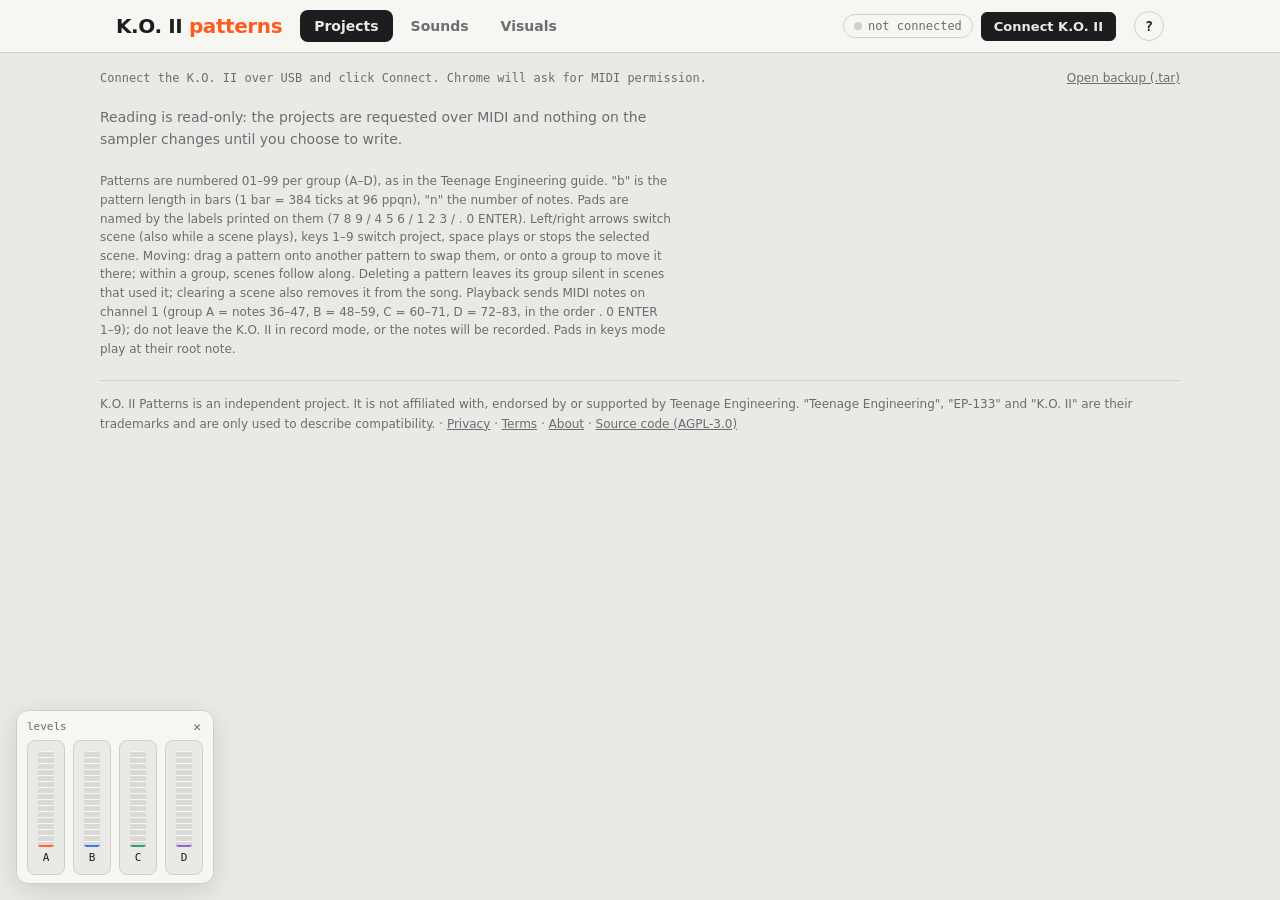
<file: web/index.html>
<!doctype html>
<html lang="en">
<head>
<meta charset="utf-8">
<meta name="viewport" content="width=device-width,initial-scale=1">
<title>K.O. II Patterns</title>
<!--fonts-->
<style>
:root{
  --bg:#e9e9e6; --panel:#f6f6f3; --ink:#1c1d1f; --muted:#6b6d70; --line:#cfd0cc;
  --orange:#ff5a1f; --a:#ff5a1f; --b:#2f6fe0; --c:#1d9a6c; --d:#8a55d6;
  --display:"Archivo",system-ui,sans-serif; --mono:"IBM Plex Mono",ui-monospace,monospace;
}
@media (prefers-color-scheme:dark){:root{
  --bg:#141517; --panel:#1d1f22; --ink:#ececea; --muted:#9a9c9f; --line:#33363a;
  --orange:#ff6a33; --a:#ff6a33; --b:#5b8ff0; --c:#3bbf8e; --d:#a87ff0; color-scheme:dark}}
*{box-sizing:border-box}
[hidden]{display:none!important}
body{margin:0;background:var(--bg);color:var(--ink);font-family:var(--display);font-size:14px;padding:0 16px 48px}
.wrap{max-width:1080px;margin:0 auto;display:flex;flex-direction:column;gap:22px}
header{display:flex;flex-wrap:wrap;justify-content:space-between;align-items:end;gap:12px}
h1{font-size:clamp(28px,5vw,44px);font-weight:800;letter-spacing:-.02em;margin:0}
h1 span{color:var(--orange)}
.meta{font-family:var(--mono);font-size:12px;color:var(--muted);line-height:1.6;text-align:right}
.bar{display:flex;flex-wrap:wrap;gap:10px;align-items:center}
.btn{font:inherit;font-weight:600;cursor:pointer;border-radius:6px;padding:10px 16px;border:1px solid var(--ink);background:var(--ink);color:var(--bg)}
.btn.sec{background:transparent;color:var(--ink);border-color:var(--line)}
.btn:disabled{opacity:.5;cursor:default}
.btn:focus-visible,.pbtn:focus-visible,.pat:focus-visible{outline:2px solid var(--orange);outline-offset:2px}
.status{font-family:var(--mono);font-size:12px;color:var(--muted)}
.status.err{color:#d23}
.prog{height:4px;background:var(--line);border-radius:2px;overflow:hidden;flex-basis:100%}
.prog i{display:block;height:100%;width:0;background:var(--orange);transition:width .15s}
.intro{max-width:65ch;color:var(--muted);line-height:1.55;margin:0}
.projects{display:grid;grid-template-columns:repeat(9,minmax(0,1fr));gap:6px}
.pbtn{font:inherit;cursor:pointer;background:var(--panel);color:var(--ink);border:1px solid var(--line);border-radius:6px;padding:10px 4px 8px;display:flex;flex-direction:column;align-items:center;gap:2px}
.pbtn b{font-family:var(--mono);font-size:18px;font-weight:500}
.pbtn small{font-family:var(--mono);font-size:10px;color:var(--muted)}
.projhint{margin:-8px 0 0;font-size:12px;color:var(--muted)}
.pbtn.active{background:var(--orange);border-color:var(--orange);color:#fff;box-shadow:0 0 0 3px color-mix(in srgb,var(--orange) 25%,transparent)}
.pbtn.active small{color:#fff;opacity:.85}
.pbtn[data-locked]{cursor:default}
.pbtn[aria-pressed="true"]{background:var(--ink);color:var(--bg);border-color:var(--ink)}
.pbtn[aria-pressed="true"] small{color:var(--bg);opacity:.7}
@media (max-width:560px){.projects{grid-template-columns:repeat(5,minmax(0,1fr))}}
section.card{background:var(--panel);border:1px solid var(--line);border-radius:10px;padding:18px;display:flex;flex-direction:column;gap:14px;min-width:0}
.ph{display:flex;flex-wrap:wrap;gap:8px 22px;align-items:baseline}
.ph h2{margin:0;font-size:24px;font-weight:800}
.stat{font-family:var(--mono);font-size:13px;color:var(--muted)} .stat b{color:var(--ink);font-weight:500}
h3{margin:0;font-size:12px;letter-spacing:.08em;text-transform:uppercase;color:var(--muted);font-weight:600}
.groups{display:flex;flex-direction:column;gap:10px}
.grow{display:grid;grid-template-columns:34px 1fr;gap:10px;align-items:start}
.gl{font-family:var(--mono);font-weight:500;font-size:15px;width:34px;height:34px;border-radius:50%;display:grid;place-items:center;color:#fff}
.pats{display:flex;flex-wrap:wrap;gap:6px;min-width:0}
.pat{font:inherit;cursor:pointer;border:1px solid var(--line);background:var(--bg);color:var(--ink);border-radius:5px;padding:5px 8px;font-family:var(--mono);font-size:12px;display:flex;gap:6px;align-items:baseline;font-variant-numeric:tabular-nums}
.pat .n{font-weight:500;font-size:13px}
.pat .i{color:var(--muted);font-size:11px}
.pat.empty{opacity:.45}
.pat[aria-pressed="true"]{border-color:var(--gc);box-shadow:inset 0 0 0 1px var(--gc)}
.none{font-family:var(--mono);font-size:12px;color:var(--muted);margin:0}
.tbl{overflow-x:auto}
table{border-collapse:collapse;font-family:var(--mono);font-size:12px;font-variant-numeric:tabular-nums}
th,td{padding:4px 12px 4px 0;text-align:left;white-space:nowrap}
th{color:var(--muted);font-weight:400;border-bottom:1px solid var(--line)}
td.dim{color:var(--muted)}
.roll{display:flex;flex-direction:column;gap:8px;min-width:0}
.chans .roll{margin:2px 0 8px 18px;padding-left:12px;border-left:2px solid var(--line)}
.rollhead{display:flex;flex-wrap:wrap;gap:6px 18px;align-items:baseline}
.rollhead strong{font-size:18px}
.rollscroll{overflow-x:auto;border:1px solid var(--line);border-radius:6px;background:var(--bg)}
.rollgrid{display:grid;grid-template-columns:160px 1fr;min-width:560px}
.lab{font-family:var(--mono);font-size:11px;padding:0 8px;height:22px;display:flex;align-items:center;gap:6px;border-bottom:1px solid var(--line);white-space:nowrap;overflow:hidden;text-overflow:ellipsis;background:var(--panel)}
.lab em{font-style:normal;color:var(--muted);overflow:hidden;text-overflow:ellipsis}
.lane{position:relative;height:22px;border-bottom:1px solid var(--line)}
.note{position:absolute;top:4px;height:14px;border-radius:2px;background:var(--gc);min-width:3px}
.ruler{position:relative;height:18px;border-bottom:1px solid var(--line);font-family:var(--mono);font-size:10px;color:var(--muted)}
.ruler span{position:absolute;top:3px;transform:translateX(3px)}
.play{font:inherit;font-family:var(--mono);font-size:12px;cursor:pointer;border:1px solid var(--line);background:var(--bg);color:var(--ink);border-radius:5px;padding:4px 10px;display:inline-flex;gap:6px;align-items:center}
.play:disabled{opacity:.4;cursor:default}
.play[aria-pressed="true"]{background:var(--orange);border-color:var(--orange);color:#fff}
.play:focus-visible{outline:2px solid var(--orange);outline-offset:2px}
.lanes{position:relative;display:contents}
.rollgrid{position:relative}
.playhead{position:absolute;top:0;bottom:0;width:2px;background:var(--ink);opacity:.7;pointer-events:none;left:calc(160px + (100% - 160px) * var(--ph,0))}
.pat[draggable="true"]{cursor:grab}
.pat.drop,.grow.drop{outline:2px dashed var(--orange);outline-offset:2px}
.edit{display:flex;flex-wrap:wrap;gap:8px;align-items:center;font-family:var(--mono);font-size:12px;min-height:58px;align-content:center}
.qhelp{width:22px;height:22px;border-radius:50%;border:1px solid var(--line);background:var(--bg);color:var(--muted);font:600 12px var(--mono);cursor:pointer;display:inline-grid;place-items:center;padding:0;margin-left:auto}
.qhelp:hover{color:var(--ink);border-color:var(--ink)}
@media (max-width:1200px){.roll .edit{min-height:94px}}
@media (max-width:760px){.roll .edit{min-height:150px}}
.edit .qz{display:inline-flex;gap:8px;align-items:center;flex-wrap:wrap;padding-left:8px;border-left:1px solid var(--line)}
/* Sounds: the search bar floats under the top bar while you scroll */
.t-del{margin-left:auto;background:none;border:0;padding:3px;line-height:0;color:var(--muted);cursor:pointer;border-radius:4px}
.t-del:hover{color:var(--orange);background:rgba(255,90,31,.1)}
.snd-search{position:sticky;top:calc(var(--abh,56px) + 6px);z-index:30;background:var(--panel);margin:0 -18px;padding:8px 18px;min-height:0;border-bottom:1px solid transparent;transition:box-shadow .2s,border-color .2s}
.snd-search.stuck{border-bottom-color:var(--line);box-shadow:0 6px 12px -8px rgba(0,0,0,.25)}
.songclock{width:22ch;text-align:left;white-space:nowrap;flex:none;font-variant-numeric:tabular-nums;background:none;border:0;padding:0;font:13px var(--mono);color:var(--muted);cursor:pointer;display:inline-block;overflow:hidden;vertical-align:bottom;perspective:200px}
.songclock .sc{pointer-events:none;display:inline-block;transition:transform .16s ease-in,opacity .16s ease-in}
.songclock.out-up .sc{transform:translateY(-110%) rotateX(70deg);opacity:0}
.songclock.out-down .sc{transform:translateY(110%) rotateX(-70deg);opacity:0}
.songclock.in-up .sc{transform:translateY(110%) rotateX(-70deg);opacity:0;transition:none}
.songclock.in-down .sc{transform:translateY(-110%) rotateX(70deg);opacity:0;transition:none}
.songclock .sc i{font-style:normal;display:inline-block;width:1ch;text-align:center;margin-left:3px;opacity:.6;transition:transform .3s}
.songclock.down .sc i{transform:rotate(180deg)}
@media (prefers-reduced-motion:reduce){.songclock .sc,.songclock .sc i{transition:none!important}}
.linkbtn{background:none;border:0;padding:0;color:inherit;text-decoration:underline;cursor:pointer;font:inherit}
.edit select,.edit input{font:inherit;padding:4px 6px;border:1px solid var(--line);border-radius:5px;background:var(--bg);color:var(--ink)}
.edit input{width:4.5em}
.pending{border:1px solid var(--orange);border-radius:8px;padding:12px;display:flex;flex-direction:column;gap:8px}
.pending ul{margin:0;padding-left:18px;font-family:var(--mono);font-size:12px;line-height:1.6}
.pending .row{display:flex;flex-wrap:wrap;gap:8px;align-items:center}
.btn.small{padding:6px 12px;font-size:13px}
.btn.danger{background:var(--orange);border-color:var(--orange);color:#fff}
#modal p.warn{color:var(--orange)}
#modal label.chk{display:flex;gap:8px;align-items:center;margin:8px 0}
.song{display:flex;flex-wrap:wrap;gap:6px;align-items:center}
.pos{font-family:var(--mono);font-size:12px;border:1px solid var(--line);border-radius:5px;padding:5px 8px;background:var(--bg);display:flex;gap:6px;align-items:baseline}
.pos .k{color:var(--muted);font-size:10px}
.pos.now{border-color:var(--orange);box-shadow:inset 0 0 0 1px var(--orange)}
.note.hit{background:var(--ink);box-shadow:0 0 0 2px var(--gc);opacity:1!important}
.pill.live{display:inline-block;font:500 11px var(--mono);padding:2px 8px;border-radius:999px;border:1px solid var(--orange);color:var(--orange)}
.pill.live[hidden]{display:none}
.note .nn{position:absolute;left:3px;top:-1px;font:600 8px/10px var(--mono);color:#fff;white-space:nowrap;pointer-events:none;text-shadow:0 0 2px rgba(0,0,0,.4)}
.note.pitched{overflow:hidden}
.lane.piano{background-color:transparent}
.lane.piano .krow{position:absolute;left:0;right:0;border-top:1px solid var(--line);pointer-events:none}
.lane.piano .krow.blk{background:color-mix(in srgb,var(--ink) 6%,transparent)}
.lane.piano .krow.c{border-top-color:var(--muted)}
.lab.pianolab{align-items:flex-start;padding-top:3px;position:relative}
.lab .kcol{position:absolute;right:0;top:0;bottom:0;width:34px;border-left:1px solid var(--line)}
.lab .kcol span{position:absolute;left:0;right:0;font:500 8px/1 var(--mono);color:var(--muted);padding-left:3px;display:flex;align-items:center;border-top:1px solid var(--line)}
.lab .kcol span.blk{background:color-mix(in srgb,var(--ink) 14%,transparent)}
.lab .kcol span.c{color:var(--ink);font-weight:700}
.lab .ptog{font:inherit;font-size:10px;border:1px solid var(--line);border-radius:3px;background:none;color:var(--muted);cursor:pointer;padding:0 4px}
.lab .ptog[aria-pressed="true"]{color:var(--ink);border-color:var(--ink)}
.lab .keys.ok{border-color:#2a9d6a;color:#2a9d6a}
.lab .keys.warn{border-color:var(--orange);color:var(--orange)}
.lab .keys{font:500 9px var(--mono);border:1px solid var(--line);border-radius:3px;padding:0 3px;color:var(--muted)}
.rollgrid.editing .lane{cursor:crosshair}
.note.free{outline:1.5px dashed var(--ink,#222);outline-offset:-1.5px}
.rollgrid.editing .note{cursor:grab;touch-action:none}
.rollgrid.editing .note::after{content:"";position:absolute;right:0;top:0;bottom:0;width:6px;cursor:ew-resize}
.note.picked{outline:2px solid var(--ink);outline-offset:1px;z-index:2}
.lab.nosample{opacity:.55}
.cycle{border:1px solid var(--line);border-radius:8px;padding:10px;background:var(--panel);display:flex;flex-direction:column;gap:6px;overflow-x:auto}
.cy-head{display:flex;flex-wrap:wrap;justify-content:space-between;gap:8px}
.cy-grid{position:relative;display:grid;grid-template-columns:130px 1fr;row-gap:4px;min-width:480px}
.cy-lab{font-family:var(--mono);font-size:11px;display:flex;align-items:center;gap:6px;white-space:nowrap}
.cy-lab .gl{width:18px;height:18px;font-size:10px}
.cy-lab em{font-style:normal;color:var(--muted)}
.cy-ruler{position:relative;height:16px;font-family:var(--mono);font-size:10px;color:var(--muted);border-bottom:1px solid var(--line)}
.cy-ruler span{position:absolute;top:1px;transform:translateX(3px)}
.cy-track{position:relative;height:22px;background-image:repeating-linear-gradient(90deg,var(--line) 0 1px,transparent 1px calc(100% / var(--bars)));border-radius:4px}
.cy-block{position:absolute;top:2px;bottom:2px;border-radius:4px;background:color-mix(in srgb,var(--gc) 30%,transparent);border:1px solid var(--gc);font-family:var(--mono);font-size:10px;color:var(--ink);display:flex;align-items:center;padding-left:4px;overflow:hidden}
.cy-head-line{position:absolute;top:0;bottom:0;width:2px;background:var(--ink);pointer-events:none;left:calc(130px + (100% - 130px) * var(--cy,0))}
.cycle .cy-head-line{display:block}
.viewtabs{display:flex;gap:4px;border-bottom:1px solid var(--line)}
.viewtabs button{font:inherit;font-weight:600;cursor:pointer;background:none;border:0;border-bottom:2px solid transparent;padding:8px 14px;color:var(--muted);margin-bottom:-1px}
.viewtabs button[aria-pressed="true"]{color:var(--ink);border-bottom-color:var(--orange)}
table.snd td{white-space:normal}
table.snd td:nth-child(7){max-width:280px;color:var(--muted)}
table.snd tr.cat th{position:sticky;top:0;background:var(--panel);text-align:left;padding:14px 6px 6px;border-bottom:2px solid var(--orange);color:var(--ink);z-index:1}
table.snd tr.cat .cat-name{font-family:var(--display);font-size:15px;font-weight:800;text-transform:capitalize;margin-right:12px}
table.snd tr.cat .cat-meta{font-family:var(--mono);font-size:11px;color:var(--muted);font-weight:400}
#pendingPop{position:fixed;right:max(16px,env(safe-area-inset-right,0px));bottom:max(16px,env(safe-area-inset-bottom,0px));width:min(380px,calc(100vw - 32px));z-index:50;
  background:var(--panel);color:var(--ink);border:1px solid var(--line);border-radius:14px;box-shadow:0 18px 50px rgba(0,0,0,.22),0 2px 6px rgba(0,0,0,.08);
  padding:14px 16px;display:flex;flex-direction:column;gap:10px;animation:ppIn .22s ease-out}
#pendingPop[hidden]{display:none}
@keyframes ppIn{from{transform:translateY(14px);opacity:0}to{transform:none;opacity:1}}
@media (prefers-reduced-motion:reduce){#pendingPop{animation:none}}
.pp-head{display:flex;align-items:center;gap:8px;flex-wrap:wrap}
.pp-dot{width:10px;height:10px;border-radius:50%;background:var(--orange);box-shadow:0 0 0 4px color-mix(in srgb,var(--orange) 25%,transparent)}
.pp-sub{font-size:12px;color:var(--muted)}
.pp-toggle{margin-left:auto;font:inherit;font-size:16px;line-height:1;width:28px;height:28px;border-radius:50%;border:1px solid var(--line);background:var(--bg);color:var(--ink);cursor:pointer}
.pp-list{margin:0;padding-left:20px;font-family:var(--mono);font-size:12px;line-height:1.6;max-height:180px;overflow:auto}
.pp-actions{display:flex;gap:8px;flex-wrap:wrap}
.pp-auto{font-size:12px;color:var(--ink)}
.pp-note{margin:0;font-size:11px;color:var(--muted);line-height:1.45}
#modal{position:fixed;inset:0;z-index:60;background:rgba(10,10,12,.45);display:grid;place-items:center;padding:16px}
#modal[hidden]{display:none}
.md-card{background:var(--panel);color:var(--ink);border:1px solid var(--line);border-radius:14px;box-shadow:0 24px 60px rgba(0,0,0,.3);width:min(720px,100%);max-height:85vh;overflow:auto;padding:16px 18px;display:flex;flex-direction:column;gap:12px}
.md-head{display:flex;align-items:center;gap:8px}
.md-body .tbl{max-height:60vh;overflow:auto}
a.play{text-decoration:none;display:inline-block}
.err{color:#c42}
.appbar{display:block;margin:0 -16px 18px;position:sticky;top:env(safe-area-inset-top,0px);z-index:40;background:var(--panel);border-bottom:1px solid var(--line);box-shadow:0 1px 0 rgba(0,0,0,.02)}
.appbar-in{max-width:1080px;margin:0 auto;display:flex;align-items:center;gap:18px;padding:10px 16px;flex-wrap:wrap}
.brand{font-family:var(--display);font-weight:800;font-size:20px;letter-spacing:-.02em;color:var(--ink);text-decoration:none;white-space:nowrap}
.brand span{color:var(--orange)}
.mainnav{display:flex;gap:4px;flex:1;min-width:0}
.mainnav button,.mainnav a{font:inherit;font-weight:600;font-size:14px;cursor:pointer;background:none;border:0;border-radius:8px;padding:8px 14px;color:var(--muted);text-decoration:none}
.mainnav button:hover,.mainnav a:hover{background:var(--bg);color:var(--ink)}
.mainnav [aria-pressed="true"]{background:var(--ink);color:var(--bg)}
.conn{display:flex;align-items:center;gap:8px}
.conn-pill{display:inline-flex;align-items:center;gap:6px;font:500 12px var(--mono);color:var(--muted);border:1px solid var(--line);border-radius:999px;padding:4px 10px;white-space:nowrap}
.conn-pill i{width:8px;height:8px;border-radius:50%;background:var(--line)}
.conn-pill[data-state="on"]{color:var(--ink);border-color:#2a9d6a}
.conn-pill[data-state="on"] i{background:#2a9d6a;box-shadow:0 0 0 3px color-mix(in srgb,#2a9d6a 25%,transparent)}
.usermenu{display:flex;align-items:center}
.usermenu:empty{display:none}
.um{position:relative}
.um summary{list-style:none;cursor:pointer;font:500 13px var(--mono);border:1px solid var(--line);border-radius:999px;padding:5px 12px;background:var(--bg)}
.um summary::-webkit-details-marker{display:none}
.um summary::after{content:" ▾";color:var(--muted)}
.um-pop{position:absolute;right:0;top:calc(100% + 6px);background:var(--panel);border:1px solid var(--line);border-radius:10px;box-shadow:0 14px 40px rgba(0,0,0,.18);padding:8px;display:flex;flex-direction:column;min-width:220px;z-index:45}
.um-pop a,.um-pop button{font:inherit;font-size:13px;text-align:left;padding:8px 10px;border-radius:6px;color:var(--ink);text-decoration:none;background:none;border:0;cursor:pointer;width:100%}
.um-pop a:hover,.um-pop button:hover{background:var(--bg)}
.um-pop form{margin:0}
.um-mail{font:11px var(--mono);color:var(--muted);padding:6px 10px}
.linkbtn{font-size:12px;color:var(--muted);text-decoration:underline;cursor:pointer;margin-left:auto}
.navbtn{display:none}
@media (max-width:720px){
  .appbar-in{gap:10px;padding:8px 16px}
  .navbtn{display:flex;flex-direction:column;justify-content:center;gap:4px;order:3;width:40px;height:40px;border:1px solid var(--line);border-radius:10px;background:var(--bg);cursor:pointer;padding:0 10px}
  .navbtn span{display:block;height:2px;border-radius:2px;background:var(--ink);transition:transform .15s,opacity .15s}
  .appbar.nav-open .navbtn span:nth-child(1){transform:translateY(6px) rotate(45deg)}
  .appbar.nav-open .navbtn span:nth-child(2){opacity:0}
  .appbar.nav-open .navbtn span:nth-child(3){transform:translateY(-6px) rotate(-45deg)}
  .conn{order:2;margin-left:auto}
  .conn #connect,.mainnav,.helpbtn,.usermenu{display:none}
  .appbar.nav-open{z-index:58}
  .appbar.nav-open .appbar-in{padding-bottom:14px}
  .appbar.nav-open .navbtn{margin-left:auto}
  .appbar.nav-open .mainnav{display:flex;order:4;flex-basis:100%;flex-direction:column;gap:2px;border-top:1px solid var(--line);padding-top:10px}
  .appbar.nav-open .mainnav button,.appbar.nav-open .mainnav a{text-align:left;padding:12px 14px;font-size:16px}
  .appbar.nav-open .conn{flex-basis:100%;order:5;margin:0}
  .appbar.nav-open .conn #connect{display:block;flex:1;padding:12px}
  .appbar.nav-open .helpbtn{display:block;order:6;flex-basis:100%;width:auto;height:auto;border-radius:8px;padding:12px 14px;text-align:left;font:600 16px var(--display)}
  .appbar.nav-open .helpbtn::after{content:"  How to…"}
  .appbar.nav-open .usermenu{display:block;order:7;flex-basis:100%;border-top:1px solid var(--line);padding-top:8px}
  .appbar.nav-open .um summary{display:none}
  .appbar.nav-open .um-pop{position:static;box-shadow:none;border:0;padding:0;min-width:0}
  .appbar.nav-open .um-pop a,.appbar.nav-open .um-pop button{font-size:15px;padding:12px 14px}
}
.sect{border-radius:14px;padding:14px 16px 16px;display:flex;flex-direction:column;gap:12px;border:1px solid var(--line)}
.sect-song{background:color-mix(in srgb,var(--b) 7%,var(--panel));border-color:color-mix(in srgb,var(--b) 35%,var(--line))}
.sect-scenes{background:color-mix(in srgb,var(--orange) 5%,var(--panel));border-color:color-mix(in srgb,var(--orange) 30%,var(--line))}
.sect-head{display:flex;align-items:baseline;gap:12px;flex-wrap:wrap;padding-bottom:8px;border-bottom:1px solid var(--line)}
.sect-tag{font-family:var(--display);font-weight:800;font-size:20px;letter-spacing:-.01em}
.sect-song .sect-tag{color:var(--b)}
.sect-scenes .sect-tag{color:var(--orange)}
.sect-sub{font-size:12px;color:var(--muted)}
.subtabs{display:grid;grid-template-columns:1fr 1fr;gap:8px}
.subtabs button{font:inherit;cursor:pointer;text-align:left;border:1px solid var(--line);border-radius:10px;padding:10px 14px;background:var(--bg);color:var(--ink);display:flex;flex-direction:column;gap:2px}
.subtabs button b{font-size:16px;font-weight:800}
.subtabs button small{font-size:12px;color:var(--muted)}
.subtabs button[aria-selected="true"]{border-color:var(--orange);box-shadow:inset 0 0 0 1px var(--orange);background:var(--panel)}
.songview{display:flex;flex-direction:column;gap:12px}
.timeline{position:relative;height:56px;border:1px solid var(--line);border-radius:10px;background:var(--bg);overflow:hidden}
.tl-pos{position:absolute;top:6px;bottom:6px;margin:0 2px;border-radius:7px;border:1px solid hsl(var(--h) 55% 45%);background:hsl(var(--h) 60% 55% / .28);color:var(--ink);font:inherit;cursor:pointer;display:flex;flex-direction:column;align-items:flex-start;justify-content:center;padding:0 8px;overflow:hidden;min-width:0}
.tl-pos b{font-family:var(--mono);font-size:13px;white-space:nowrap}
.tl-pos small{white-space:nowrap}
.tl-pos small{font-family:var(--mono);font-size:10px;color:var(--muted)}
.tl-pos.now{background:hsl(var(--h) 60% 55% / .7);box-shadow:0 0 0 2px var(--ink)}
.tl-head{position:absolute;top:0;bottom:0;width:3px;background:var(--ink);left:calc(var(--tp,0) * 100%);pointer-events:none;z-index:2;box-shadow:0 0 0 1px var(--panel)}
.timeline::before{content:"";position:absolute;left:0;top:0;bottom:0;width:calc(var(--tp,0) * 100%);background:color-mix(in srgb,var(--ink) 8%,transparent);pointer-events:none;z-index:1}
.tl-now{color:var(--ink)}
.tl-axis{display:flex;justify-content:space-between;font:11px var(--mono);color:var(--muted)}
#syncToast{position:fixed;top:calc(env(safe-area-inset-top,0px) + 64px);right:max(16px,env(safe-area-inset-right,0px));z-index:55;display:flex;align-items:center;gap:8px;
  background:var(--ink);color:var(--bg);font:500 12px var(--mono);padding:8px 12px;border-radius:999px;box-shadow:0 8px 24px rgba(0,0,0,.2)}
#syncToast[hidden]{display:none}
#syncToast .spin{width:12px;height:12px;border-radius:50%;border:2px solid currentColor;border-right-color:transparent;animation:spin .8s linear infinite}
@keyframes spin{to{transform:rotate(360deg)}}
@media (prefers-reduced-motion:reduce){#syncToast .spin{animation:none}}
.focus{outline:2px solid var(--orange)!important;outline-offset:2px}
.chan[data-chan]{cursor:pointer}
.hint{font-size:12px;color:var(--muted);border:1px dashed var(--line);border-radius:6px;padding:8px 10px}
.hint b{color:var(--ink)}
kbd{font-family:var(--mono);font-size:11px;border:1px solid var(--line);border-bottom-width:2px;border-radius:4px;padding:0 4px;background:var(--bg);color:var(--ink)}
.scenes{display:flex;flex-wrap:wrap;gap:6px}
.scn{font:inherit;cursor:pointer;background:var(--bg);color:var(--ink);border:1px solid var(--line);border-radius:6px;padding:6px 10px;display:flex;flex-direction:column;align-items:flex-start;gap:1px;min-width:64px}
.scn b{font-family:var(--mono);font-size:15px;font-weight:500}
.scn small{font-family:var(--mono);font-size:10px;color:var(--muted)}
.scn[aria-pressed="true"]{background:var(--ink);color:var(--bg);border-color:var(--ink)}
.scn[aria-pressed="true"] small{color:var(--bg);opacity:.7}
.scn:focus-visible,.chan button:focus-visible,.chan select:focus-visible{outline:2px solid var(--orange);outline-offset:2px}
section.scene{border:1px solid var(--line);border-radius:10px;padding:14px;display:flex;flex-direction:column;gap:12px;background:var(--bg)}
.chans{display:flex;flex-direction:column;gap:6px}
.chan{display:grid;grid-template-columns:34px minmax(120px,170px) 1fr auto;gap:10px;align-items:center;border:1px solid var(--line);border-radius:8px;padding:6px 8px;background:var(--panel)}
.chan.sel{border-color:var(--gc);box-shadow:inset 0 0 0 1px var(--gc)}
.chan.off{opacity:.45}
.chan select{font:inherit;font-family:var(--mono);font-size:12px;padding:5px 6px;border:1px solid var(--line);border-radius:5px;background:var(--bg);color:var(--ink);min-width:0}
.chan .pt{font-family:var(--mono);font-size:12px;color:var(--muted)}
.chan .btns{display:flex;gap:6px}
.chan button{font:inherit;font-family:var(--mono);font-size:12px;cursor:pointer;border:1px solid var(--line);border-radius:5px;padding:5px 9px;background:var(--bg);color:var(--ink)}
.chan button.on{background:var(--gc);border-color:var(--gc);color:#fff}
.chan button.solo[aria-pressed="true"],.chan button[data-show][aria-pressed="true"]{background:var(--ink);color:var(--bg);border-color:var(--ink)}
@media (max-width:640px){.chan{grid-template-columns:34px 1fr}.chan .pt{grid-column:2}.chan .btns{grid-column:1 / -1}}
details.lib summary{cursor:pointer;font-size:12px;letter-spacing:.08em;text-transform:uppercase;color:var(--muted);font-weight:600;padding:4px 0}
details.lib[open]{display:flex;flex-direction:column;gap:12px}
.pat.unused{border-style:dashed}
.mixer{display:grid;grid-template-columns:repeat(4,minmax(0,1fr));gap:8px}
.ch{border:1px solid var(--line);border-radius:8px;padding:10px;display:flex;flex-direction:column;gap:8px;align-items:stretch;background:var(--bg)}
.ch .top{display:flex;align-items:center;justify-content:space-between;gap:6px}
.ch .gl{width:28px;height:28px;font-size:13px}
.ch .pt{font-family:var(--mono);font-size:12px;color:var(--muted)}
.ch .btns{display:flex;gap:6px}
.ch button{flex:1;font:inherit;font-family:var(--mono);font-size:12px;cursor:pointer;border:1px solid var(--line);border-radius:5px;padding:6px 4px;background:var(--panel);color:var(--ink)}
.ch button.on{background:var(--gc);border-color:var(--gc);color:#fff}
.ch button.solo[aria-pressed="true"]{background:var(--ink);color:var(--bg);border-color:var(--ink)}
.ch.off{opacity:.5}
@media (max-width:560px){.mixer{grid-template-columns:repeat(2,minmax(0,1fr))}}
.del{color:var(--muted)}
.del:hover{color:#c42;border-color:#c42}
.pos select{font:inherit;font-size:12px;padding:1px 2px;border:1px solid var(--line);border-radius:4px;background:var(--panel);color:var(--ink)}
.pos button{font:inherit;font-size:11px;line-height:1;cursor:pointer;border:1px solid var(--line);border-radius:4px;background:var(--panel);color:var(--ink);padding:3px 5px}
.pos button:disabled{opacity:.35;cursor:default}
.foot{font-size:12px;color:var(--muted);line-height:1.55;max-width:75ch;margin:0}
/* while the K.O. II itself plays, the tool only watches: controls are faded and can't be used */
body.ko-playing .wrap :is(button:not(.tl-pos):not([data-roll]):not(.songclock),select,input,label),body.ko-playing #pendingPop :is(button,input,label){opacity:.4;pointer-events:none}
body.ko-playing .wrap :is(.lane,.note,.tl-pos){pointer-events:none}
#vu{position:fixed;left:16px;bottom:16px;z-index:40;background:var(--panel);border:1px solid var(--line);border-radius:12px;box-shadow:0 6px 24px rgba(0,0,0,.12);padding:8px 10px 8px;font:500 11px var(--mono)}
#vu .vh{display:flex;align-items:center;justify-content:space-between;gap:12px;margin-bottom:6px;color:var(--muted)}
#vu .vh button{border:0;background:none;cursor:pointer;color:var(--muted);font:inherit;font-size:13px;padding:0 2px}
#vu .bars{display:flex;gap:8px;align-items:flex-end}
#vu .ch{display:flex;flex-direction:column;align-items:center;gap:4px}
#vu .m{position:relative;width:16px;height:96px;border-radius:3px;background:color-mix(in srgb,var(--ink) 8%,transparent);overflow:hidden}
#vu .m i{position:absolute;left:0;right:0;bottom:0;height:0;background:var(--gc)}
#vu .m b{position:absolute;left:0;right:0;height:2px;bottom:0;background:var(--gc);opacity:.9}
#vu .m::after{content:"";position:absolute;inset:0;background:repeating-linear-gradient(0deg,transparent 0 5px,var(--panel) 5px 6px)}
#vuOpen{position:fixed;left:16px;bottom:16px;z-index:40;border:1px solid var(--line);background:var(--panel);border-radius:999px;padding:4px 10px;font:500 11px var(--mono);cursor:pointer;color:var(--ink)}
.loopbtn{display:inline-flex;align-items:center;gap:5px}
.loopbtn svg{display:block}
body.view-sounds #vu,body.view-sounds #vuOpen,body.view-visuals #vu,body.view-visuals #vuOpen{display:none}
.viz{display:flex;flex-direction:column;gap:10px;margin-top:16px}
.viz-bar{display:flex;flex-wrap:wrap;gap:10px;align-items:center}
.viz-bar #vizInfo{flex:1}
.viz-styles{display:flex;gap:4px}
.viz-styles button{font:600 13px var(--mono);border:1px solid var(--line);background:var(--panel);color:var(--ink);border-radius:999px;padding:7px 14px;cursor:pointer}
.viz-styles button[aria-checked="true"]{background:var(--ink);color:var(--bg);border-color:var(--ink)}
.viz-stage{position:relative;aspect-ratio:16/9;width:100%;border-radius:14px;overflow:hidden;background:#09090b}
.viz-stage canvas{position:absolute;inset:0;width:100%;height:100%;display:block}
.viz-stage canvas[hidden]{display:none}
.viz-stage:fullscreen{border-radius:0;aspect-ratio:auto}
.viz-idle{position:absolute;inset:0;display:grid;place-items:center;color:#8d8f94;font:500 15px var(--mono);letter-spacing:.04em;pointer-events:none;transition:opacity .4s}
.viz-idle.off{opacity:0}
.viz-gear{position:absolute;top:10px;right:10px;width:32px;height:32px;border-radius:50%;border:1px solid rgba(255,255,255,.18);background:rgba(0,0,0,.35);color:#ddd;font-size:16px;cursor:pointer;opacity:0;transition:opacity .3s}
.viz-stage:hover .viz-gear,.viz-stage:fullscreen .viz-gear:focus{opacity:.8}
.viz-prefs{position:absolute;top:10px;right:10px;bottom:10px;width:min(300px,calc(100% - 20px));overflow:auto;background:rgba(14,14,17,.92);backdrop-filter:blur(6px);border:1px solid rgba(255,255,255,.12);border-radius:12px;padding:12px 14px;color:#e6e6e3;font:12px var(--mono);z-index:2}
.viz-prefs h4{margin:12px 0 6px;font:600 11px var(--mono);text-transform:uppercase;letter-spacing:.08em;color:#9a9c9f}
.viz-prefs h4:first-of-type{margin-top:0}
.viz-prefs .vp-head{display:flex;justify-content:space-between;align-items:center;margin-bottom:4px}
.viz-prefs .vp-head button{background:none;border:0;color:#bbb;font-size:15px;cursor:pointer}
.viz-prefs .cols{display:grid;grid-template-columns:repeat(3,1fr);gap:6px}
.viz-prefs .cols label{display:flex;align-items:center;gap:6px}
.viz-prefs input[type=color]{width:26px;height:22px;padding:0;border:1px solid rgba(255,255,255,.25);border-radius:4px;background:none;cursor:pointer}
.viz-prefs .sl{display:grid;grid-template-columns:96px 1fr 34px;align-items:center;gap:6px;margin:5px 0}
.viz-prefs .sl input{width:100%;accent-color:var(--orange)}
.viz-prefs select{font:12px var(--mono);background:#1c1d20;color:#e6e6e3;border:1px solid rgba(255,255,255,.2);border-radius:5px;padding:3px}
.viz-prefs .sl output{text-align:right;color:#9a9c9f}
.viz-prefs .tg{display:flex;flex-wrap:wrap;gap:4px 12px}
.viz-prefs .tg label{display:flex;align-items:center;gap:5px;cursor:pointer}
.viz-prefs .vp-foot{display:flex;gap:6px;margin-top:12px}
.viz-prefs .vp-foot button{font:12px var(--mono);border:1px solid rgba(255,255,255,.2);background:rgba(255,255,255,.06);color:#e6e6e3;border-radius:6px;padding:5px 9px;cursor:pointer}
body.ko-playing .wrap .viz :is(button){opacity:1!important;pointer-events:auto!important}
.snd-tabs{display:flex;gap:6px;margin-bottom:14px}
.snd-tabs button{font:600 13px var(--mono);border:1px solid var(--line);background:var(--panel);color:var(--ink);border-radius:999px;padding:7px 14px;cursor:pointer}
.snd-tabs button[aria-selected="true"]{background:var(--ink);color:var(--bg,#fff);border-color:var(--ink)}
.snd-tabs .cnt{opacity:.7;font-weight:400}
.snd-cat{margin:18px 0 6px}
.snd-cat h3{display:flex;align-items:baseline;gap:12px;margin:0 0 10px;border-bottom:2px solid hsl(var(--kh) 70% 55%);padding-bottom:6px}
.snd-cat .cat-name{font-family:var(--display);font-size:16px;font-weight:800;text-transform:capitalize}
.snd-cat .cat-meta{font:400 11px var(--mono);color:var(--muted)}
.tiles{display:grid;grid-template-columns:repeat(auto-fill,minmax(150px,1fr));gap:10px}
.tile{position:relative;display:flex;flex-direction:column;gap:4px;border:1px solid var(--line);border-radius:12px;background:hsl(var(--kh,220) 60% 55% / .08);padding:8px;min-height:118px}
.tile.used{border-color:hsl(var(--kh,220) 60% 50% / .6)}
.tile.on{box-shadow:0 0 0 2px var(--orange);background:hsl(var(--kh,220) 70% 55% / .2)}
.tile-hit{display:flex;align-items:center;justify-content:space-between;border:0;border-radius:8px;background:hsl(var(--kh,220) 65% 50% / .85);color:#fff;font:700 15px var(--mono);padding:10px 10px;cursor:pointer;min-height:44px}
.tile-hit:disabled{opacity:.5;cursor:default}
.tile-hit .t-play{font-size:16px}
.tile .t-name{display:flex;align-items:center;gap:2px;font-size:13px;font-weight:600;min-height:20px;word-break:break-word}
.tile .t-meta{font:400 10.5px var(--mono);color:var(--muted)}
.tile .t-use{font:400 10.5px var(--mono);color:hsl(var(--kh,220) 60% 38%);min-height:13px;white-space:nowrap;overflow:hidden;text-overflow:ellipsis}
.tile .t-acts{display:flex;gap:6px;margin-top:auto}
.t-share{margin-top:auto;align-self:flex-start;font:500 11px var(--mono);border:1px solid var(--line);background:var(--panel);color:var(--ink);border-radius:6px;padding:4px 8px;cursor:pointer}
.t-share:disabled{opacity:.5;cursor:default}
.t-share.del{color:var(--orange)}
.tile.shared{--kh:330}
.qwrap{position:relative;display:inline-flex;align-items:center}
.qwrap input{padding-right:26px}
#sndQClear{position:absolute;right:4px;border:0;background:none;color:var(--muted);cursor:pointer;font-size:13px;padding:2px 5px}
#sndQClear:hover{color:var(--ink)}
.tile[draggable="true"]{cursor:grab}
.snd-cat.drop .tiles{outline:2px dashed hsl(var(--kh) 70% 50%);outline-offset:4px;border-radius:12px}
.snd-cat .tiles:empty{min-height:60px;border:1px dashed var(--line);border-radius:12px}
.snd-edit{border:0;background:none;cursor:pointer;color:var(--muted);font-size:12px;padding:0 4px;opacity:.6}
.snd-edit:hover{opacity:1;color:var(--ink)}
.sname-in{font:inherit;font-size:13px;padding:2px 6px;border:1px solid var(--ink);border-radius:4px;width:100%}
#help{position:fixed;top:0;right:0;bottom:0;width:min(420px,100vw);z-index:60;background:var(--panel);border-left:1px solid var(--line);box-shadow:-8px 0 30px rgba(0,0,0,.12);display:flex;flex-direction:column}
#help .hh{display:flex;align-items:center;gap:10px;padding:14px 16px 10px;border-bottom:1px solid var(--line)}
#help .hh strong{font-size:17px;flex:1}
#help .hh button{border:0;background:none;font-size:18px;cursor:pointer;color:var(--muted)}
#help .hq{margin:10px 16px;position:relative}
#help .hq input{width:100%;box-sizing:border-box;font:inherit;font-size:14px;padding:9px 30px 9px 10px;border:1px solid var(--line);border-radius:8px;background:var(--bg);color:var(--ink)}
#help .hq button{position:absolute;right:6px;top:7px;border:0;background:none;color:var(--muted);cursor:pointer}
#help .hl{overflow:auto;padding:0 16px 24px;flex:1}
#help details{border-bottom:1px solid var(--line);padding:8px 0}
#help summary{cursor:pointer;font-weight:700;font-size:14px;list-style:none;display:flex;gap:8px;align-items:baseline}
#help summary::-webkit-details-marker{display:none}
#help summary .ht{font:500 10px var(--mono);color:var(--muted);text-transform:uppercase;letter-spacing:.04em}
#help .hb{font-size:13px;line-height:1.55;color:var(--ink);margin-top:6px}
#help .hb p{margin:6px 0}
#help .hb ul,#help .hb ol{margin:6px 0;padding-left:18px}
#help mark{background:color-mix(in srgb,var(--orange) 30%,transparent);color:inherit;border-radius:2px}
#help kbd,.helpbtn{font-family:var(--mono)}
#help kbd{border:1px solid var(--line);border-radius:3px;padding:0 4px;font-size:11px;background:var(--bg)}
.helpbtn{width:30px;height:30px;border-radius:50%;border:1px solid var(--line);background:var(--panel);color:var(--ink);font-weight:700;cursor:pointer;flex:none}
.helpbtn:hover{border-color:var(--ink)}
body.ko-busy :is([data-play],[data-snd],.tile-hit):not([aria-pressed="true"]){opacity:.4;pointer-events:none}
.legal{border-top:1px solid var(--line);padding-top:14px;font-size:12px;color:var(--muted);line-height:1.6}
.legal a{color:inherit}
</style>
</head>
<body>
<header class="appbar">
  <div class="appbar-in">
    <a class="brand" href="./">K.O. II <span>patterns</span></a>
    <button class="navbtn" id="navBtn" aria-label="Menu" aria-expanded="false" aria-controls="viewTabs"><span></span><span></span><span></span></button>
    <nav class="mainnav" id="viewTabs" aria-label="Main">
      <button data-view="projects" aria-pressed="true">Projects</button>
      <button data-view="sounds">Sounds</button>
      <button data-view="visuals">Visuals</button>
      <!--admin-tab-->
    </nav>
    <div class="conn">
      <span class="conn-pill" id="meta" data-state="off"><i></i><span>not connected</span></span>
      <button class="btn small" id="connect">Connect K.O. II</button>
    </div>
    <button class="helpbtn" id="helpOpen" title="How to… (press ?)" aria-label="Open the how-to">?</button>
    <div class="usermenu" id="userSlot"><!--user-menu--></div>
  </div>
</header>
<div class="wrap">
  <div class="bar">
    <span class="status" id="status">Connect the K.O. II over USB and click Connect. Chrome will ask for MIDI permission.</span>
    <label class="linkbtn" for="tarfiles" title="Open project backups without a device">Open backup (.tar)</label>
    <input type="file" id="tarfiles" accept=".tar" multiple hidden>
    <div class="prog" id="prog" hidden><i></i></div>
  </div>

  <p class="intro" id="intro">Reading is read-only: the projects are requested over MIDI and nothing on the sampler changes until you choose to write.</p>
  <nav class="projects" id="projects" aria-label="Projects" hidden></nav>
  <p class="projhint" id="projHint" hidden>Switch between projects on the K.O. II (<kbd>MAIN</kbd> + pad <kbd>1</kbd>–<kbd>9</kbd>).</p>
  <section class="card" id="project" hidden></section>
  <section class="viz" id="visuals" hidden>
    <div class="viz-bar">
      <div class="viz-styles" role="radiogroup" aria-label="Animation style">
        <button data-viz="vector" role="radio">Vector</button><button data-viz="ghost" role="radio">Ghost</button><button data-viz="bloom" role="radio">Bloom</button><button data-viz="burst" role="radio">Burst</button><button data-viz="bars" role="radio">Bars</button>
      </div>
      <div class="viz-styles" id="vizLines" role="radiogroup" aria-label="Lines"><button data-vizlines="group" role="radio" title="One line per group A–D">per group</button><button data-vizlines="pad" role="radio" title="One line for every pad that plays">per pad</button></div>
      <span class="stat" id="vizInfo">Press play on the K.O. II</span>
      <button class="play" id="vizPrefsBtn" aria-expanded="false" aria-controls="vizPrefs" title="Colours, randomness and more">⚙ settings</button><button class="play" id="vizFull" title="Full screen (Esc to leave)">⤢ full screen</button>
    </div>
    <div class="viz-stage" id="vizStage"><canvas id="vizGL" hidden></canvas><canvas id="vizCanvas"></canvas><div class="viz-idle" id="vizIdle">Press ▶ on the K.O. II</div><button class="viz-gear" id="vizGear" title="Settings" aria-label="Settings">⚙</button><div class="viz-prefs" id="vizPrefs" hidden></div></div>
    <p class="stat">Reacts to the notes and the clock the K.O. II sends over USB (and to the tool's own playback). Each group has its colour; louder notes make bigger moves, every beat and bar gives a pulse. Per group or per pad: one shape (line, bloom, burst or bar) for each group, or for each pad that plays. Ghost: black and white, blurred long-exposure shapes, swirling rings and falling light streaks. Vector: curves drawn like in a vector program with its knots and handles; the notes push the knots around. Drag a knot to move it, or a handle end to turn and stretch it; they stay where you leave them (settings → reset knots puts them back).</p>
  </section>
  <p class="foot">Patterns are numbered 01–99 per group (A–D), as in the Teenage Engineering guide. "b" is the pattern length in bars (1 bar = 384 ticks at 96 ppqn), "n" the number of notes. Pads are named by the labels printed on them (7 8 9 / 4 5 6 / 1 2 3 / . 0 ENTER). Left/right arrows switch scene (also while a scene plays), keys 1–9 switch project, space plays or stops the selected scene. Moving: drag a pattern onto another pattern to swap them, or onto a group to move it there; within a group, scenes follow along. Deleting a pattern leaves its group silent in scenes that used it; clearing a scene also removes it from the song. Playback sends MIDI notes on channel 1 (group A = notes 36–47, B = 48–59, C = 60–71, D = 72–83, in the order . 0 ENTER 1–9); do not leave the K.O. II in record mode, or the notes will be recorded. Pads in keys mode play at their root note.</p>
  <footer class="legal">K.O. II Patterns is an independent project. It is not affiliated with, endorsed by or supported by Teenage Engineering. "Teenage Engineering", "EP-133" and "K.O. II" are their trademarks and are only used to describe compatibility. · <a href="privacy">Privacy</a> · <a href="terms">Terms</a> · <a href="about">About</a> · <a href="https://github.com/FrankvandenBerg/franktoolate-ko2-patterns" target="_blank" rel="noopener">Source code (AGPL-3.0)</a></footer>
</div>

<script src="ko2lib.js"></script>
<script>
const { KO2, Player, songTiming, untar, parseProject, movePattern, setSong, deletePatterns, deleteScenes, setScenePattern, buildPatternFile, setPatternFile } = window.KO2Lib;
const GC = { A:'var(--a)', B:'var(--b)', C:'var(--c)', D:'var(--d)' };
const TPB = 384;
const $ = s => document.querySelector(s);
const mixer = { A: true, B: true, C: true, D: true }; let soloGroup = null, selScene = null, focusSel = null, libOpen = false, editGroup = null, noteSel = -1;
const openRolls = new Set(); let rollsTouched = false;
// Following the K.O. II's own playback via its MIDI clock (24 per quarter note) and start/stop.
let projView = 'scenes';
let pitchMode = true;   // confirmed on the device: a pad with its own MIDI channel plays the note it receives
let view = 'projects', sounds = [], soundsQuery = '', soundsFilter = 'all', deviceSerial = null, sndDirNode = 1000, playingSound = null;
let songClockDown = false; try { songClockDown = localStorage.getItem('ko2-songclock') === 'down'; } catch {}
let songClockT = null;   // last song time in ticks (null = not playing)
let songLoop = false; try { songLoop = localStorage.getItem('ko2-songloop') === 'on'; } catch {}
const follow = { running: false, clocks: 0, raf: 0, lastNote: 0, heard: [], followScenes: true, guess: null, unexplained: 0 }; // focusSel: {kind:'scene', n} | {kind:'pattern', k}
let projDirNode = 2000, DATA = [], soundNames = {}, cur = 0, sel = null, dev = null, player = null, playing = null; // playing: {kind:'pat'|'scene', key}

function status(t, err){ const s=$('#status'); s.textContent=t; s.classList.toggle('err', !!err); }
function progress(f){ const p=$('#prog'); p.hidden = f==null; if(f!=null) p.firstElementChild.style.width=(f*100).toFixed(1)+'%'; }

$('#connect').addEventListener('click', async () => {
  const btn = $('#connect'); btn.disabled = true;
  try {
    status('Connecting…');
    if (dev) dev.close();
    if (player) player.stop();
    dev = await KO2.connect();
    player = new Player(dev.output);
    player.onNote = (g, v, pitch, pad) => { vuHit(g, v); vizNote(g, v, pitch, pad); };
    player.onEnd = () => { playing = null; render(); };
    dev.onRealtime = onDeviceMidi;
    dev.onBusy = showSyncing;
    player.noteFor = (g, pad, pitch) => {
      const p = DATA[cur]; const c = p && p.padCh ? p.padCh[g.toLowerCase() + (pad + 1)] : 0;
      // A pad with its own MIDI channel (sound edit → MIDI) can be played at a pitch on that channel.
      if (pitchMode && c >= 1 && c <= 16) return { ch: c - 1, note: pitch };
      return null;
    };
    dev.onFileEvent = onDeviceFileEvent;
    player.onTick = updatePlayheads;
    const info = await dev.greet();
    const pill = $('#meta'); pill.dataset.state = 'on'; pill.title = `serial ${info.serial || '?'}`;
    pill.querySelector('span').textContent = `${info.product || 'EP-133'} · OS ${info.os_version || '?'}`;
    $('#connect').textContent = 'Reconnect';
    await dev.fsInit();
    status('Looking up projects…');
    const root = await dev.ls(0);
    const projDir = root.find(e => e.name === 'projects');
    const sndDir = root.find(e => e.name === 'sounds');
    projDirNode = projDir.node;
    const projects = (await dev.ls(projDir.node)).filter(e => e.dir);
    const out = [];
    for (let i = 0; i < projects.length; i++) {
      const p = projects[i];
      status(`Reading project ${p.name} (${i+1}/${projects.length})…`);
      const tar = await dev.get(p.node, (g, t) => progress((i + g / t) / projects.length));
      out.push(makeProject(p.name, tar, p.node));
    }
    DATA = out; sel = null;
    try { deviceActiveNode = (await dev.metadata(projDir.node)).active ?? null; const i = DATA.findIndex(p => p.node === deviceActiveNode); if (i >= 0) cur = i; } catch {}
    render();
    deviceSerial = info.serial || 'unknown';
    sndDirNode = sndDir ? sndDir.node : 1000;
    await loadSounds(sndDir);
    startSync();
    { const ai = DATA.findIndex(p => p.node && p.node === deviceActiveNode); if (ai >= 0) autoChannels(ai); }
    render();
    progress(null);
    const n = DATA.reduce((a, p) => a + p.pats.filter(x => x.notes).length, 0);
    status(`Done: ${n} patterns with notes in ${DATA.length} projects.`);
  } catch (e) {
    progress(null);
    status(e && (e.name === 'SecurityError' || e.name === 'NotAllowedError') ? 'Chrome was not allowed to use MIDI. Allow MIDI via the lock icon in the address bar and try again.' : (e.message || String(e)), true);
  } finally { btn.disabled = false; }
});

$('#tarfiles').addEventListener('change', async ev => {
  const files = Array.from(ev.target.files).sort((a, b) => a.name.localeCompare(b.name));
  DATA = [];
  for (const f of files) {
    const id = (f.name.match(/(\d+)/) || [, f.name])[1].padStart(2, '0');
    DATA.push(makeProject(id, new Uint8Array(await f.arrayBuffer()), null));
  }
  sel = null; cur = 0; render();
  status(`Opened ${files.length} backup file(s). Sample names are only available with the sampler connected.`);
});

function render(){
  if (!DATA.length) return;
  const vt = $('#viewTabs'); if (vt) vt.querySelectorAll('[data-view]').forEach(b => b.setAttribute('aria-pressed', b.dataset.view === view));
  document.body.classList.toggle('view-sounds', view === 'sounds');
  if (showVisuals()) return;
  if (view === 'sounds') { $('#intro').hidden = true; $('#projects').hidden = true; drawPending(null); renderSounds(); return; }
  if (cur >= DATA.length) cur = 0;
  $('#intro').hidden = true;
  const nav = $('#projects'); nav.hidden = false;
  const hint = $('#projHint'); if (hint) hint.hidden = !dev;
  nav.innerHTML = DATA.map((p, i) => {
    const n = p.scenes.length;
    const active = dev ? p.node && p.node === deviceActiveNode : i === cur;
    return `<button class="pbtn${active ? ' active' : ''}" aria-current="${active ? 'true' : 'false'}" ${dev ? 'tabindex="-1" data-locked="1"' : `data-i="${i}"`} title="${dev ? (active ? 'Active on the K.O. II' : 'On the K.O. II: hold MAIN and press pad ' + (+p.p)) : 'Show this project'}"><b>${p.p}</b><small>${p.changes && p.changes.length ? '● edited' : (n ? n + ' scene' + (n === 1 ? '' : 's') : 'empty')}</small></button>`;
  }).join('');
  const p = DATA[cur], card = $('#project'); card.hidden = false;
  const pad2 = n => String(n).padStart(2, '0');
  if (!p.scenes.some(sc => sc[0] === selScene)) selScene = (p.scenes.find(sc => sc[0] === p.activeScene) || p.scenes[0] || [null])[0];
  let h = `<div class="ph"><h2>Project ${p.p}</h2>
    <span class="stat"><b>${p.bpm ?? '–'}</b> BPM</span>
    <span class="stat"><b>${p.scenes.length}</b> scene${p.scenes.length === 1 ? '' : 's'}</span>
    <span class="stat"><b>${p.pats.filter(x => x.notes).length}</b> patterns with notes</span>
    ${dev && p.node && deviceActiveNode === p.node ? '<span class="pill live">● active on the K.O. II</span><button class="play" id="refreshProj" title="Read this project from the K.O. II again">↻ refresh</button>' : ''}
    ${KO_BASE !== null ? '<button class="play" id="openBackups" title="Backups stored on the server">backups</button>' : ''}
    ${dev && p.node && channelPlan(p).assign.length ? `<button class="play" id="assignCh" title="Melody pads need their own MIDI channel for the tool to play their pitches">give ${channelPlan(p).assign.length} melody pad${channelPlan(p).assign.length === 1 ? '' : 's'} a MIDI channel…</button>` : ''}</div>`;
  drawPending(p);
  // Two clearly separate sections: the song (the order of scenes) and the scenes (what plays together).
  h += `<section class="sect sect-song"><div class="sect-head"><span class="sect-tag">Song</span><span class="sect-sub">${p.song.length ? p.song.length + ' position' + (p.song.length === 1 ? '' : 's') : 'no song'} · the order in which scenes play</span></div>${songTimeline(p)}${songHtml(p)}</section>`;
  h += `<section class="sect sect-scenes"><div class="sect-head"><span class="sect-tag">Scenes</span><span class="sect-sub">${p.scenes.length} scene${p.scenes.length === 1 ? '' : 's'} · each scene plays one pattern per group A–D</span></div>`;
  if (!p.scenes.length) {
    h += `<p class="none">This project has no scenes yet.</p>`;
  } else {
    const fdesc = !focusSel ? '' : focusSel.kind === 'scene' ? `scene ${pad2(focusSel.n)}` : (() => { const x = p.pats.find(q => q.g + q.n === focusSel.k); return x ? `pattern ${label(x)}` : ''; })();
    h += `<div class="hint" role="status">${fdesc ? `Selected: <b>${fdesc}</b>. Press <kbd>Delete</kbd> to remove it${focusSel.kind === 'scene' ? ' (<kbd>Shift</kbd>+<kbd>Delete</kbd> also deletes the patterns only this scene uses)' : ''}, <kbd>Esc</kbd> to deselect.` : 'Click a scene or a pattern to select it, then press <kbd>Delete</kbd> to remove it.'}</div>`;
    h += `<div class="ph">${dev ? `<label class="check" style="font-size:12px;color:var(--muted)"><input type="checkbox" id="followScenes" ${follow.followScenes ? 'checked' : ''}> follow the scene playing on the K.O. II</label>` : ''}</div><div class="scenes">` + p.scenes.map(sc => {
      const n = sc[0], parts = sceneParts(p, n), bars = Math.max(1, ...parts.map(q => q.bars || 1)), notes = parts.reduce((a, q) => a + q.notes, 0);
      const inSong = p.song.includes(n);
      return `<button class="scn${focusSel && focusSel.kind === 'scene' && focusSel.n === n ? ' focus' : ''}" data-pick-scene="${n}" aria-pressed="${n === selScene}"><b>${pad2(n)}</b><small>${bars}b · ${notes}n${inSong ? ' · song' : ''}</small></button>`;
    }).join('') + `</div>`;
    h += sceneHtml(p, selScene);
  }
  {
  const unused = p.pats.filter(q => !p.scenes.some(sc => sc['ABCD'.indexOf(q.g) + 1] === q.n));
  h += `<details class="lib"${libOpen ? ' open' : ''}><summary>All patterns (${p.pats.length})${unused.length ? ` · ${unused.length} not in any scene` : ''}</summary><div class="groups">`;
  for (const g of ['A','B','C','D']) {
    const list = p.pats.filter(x => x.g === g);
    h += `<div class="grow" data-g="${g}"><div class="gl" style="background:${GC[g]}">${g}</div><div class="pats" style="--gc:${GC[g]}">`;
    h += list.length ? list.map(x => `<button class="pat ${x.notes?'':'empty'}${unused.includes(x) ? ' unused' : ''}${focusSel && focusSel.kind === 'pattern' && focusSel.k === g + x.n ? ' focus' : ''}" draggable="true" aria-pressed="${sel===g+x.n}" data-k="${g+x.n}" title="${unused.includes(x) ? 'Not used in any scene' : ''}"><span class="n">${pad2(x.n)}</span><span class="i">${x.bars}b · ${x.notes}n</span></button>`).join('')
                       : `<span class="none" style="padding-top:8px">no patterns</span>`;
    h += `</div></div>`;
  }
  h += `</div>`;
  if (p.pats.length) {
    const cursel = p.pats.find(q => q.g + q.n === sel) || p.pats[0];
    h += `<div class="edit"><span>Move</span>
      <select id="mvFrom" aria-label="Pattern to move">${p.pats.map(q => `<option value="${q.g+q.n}" ${q===cursel?'selected':''}>${label(q)}</option>`).join('')}</select>
      <span>to</span>
      <select id="mvG" aria-label="Target group">${['A','B','C','D'].map(g => `<option ${cursel&&cursel.g===g?'selected':''}>${g}</option>`).join('')}</select>
      <input id="mvN" type="number" min="1" max="99" value="${cursel ? cursel.n : 1}" aria-label="Target number">
      <button class="play" id="mvGo">Move</button>
      <span class="stat">or drag a pattern onto another pattern or a group</span></div>`;
  }
  h += `</details>`;
  }
  h += `</section>`;
  card.innerHTML = h;
  drawRolls();
}

function sceneHtml(p, n){
  const sc = p.scenes.find(s => s[0] === n);
  if (!sc) return '';
  const pad2 = x => String(x).padStart(2, '0');
  const parts = sceneParts(p, n), bars = Math.max(1, ...parts.map(q => q.bars || 1));
  const positions = p.song.map((s, i) => s === n ? i + 1 : 0).filter(Boolean);
  const on = isPlaying('scene', cur + ':' + n);
  let h = `<section class="scene"><div class="ph"><h3 style="font-size:16px;letter-spacing:0;text-transform:none;color:var(--ink)">Scene ${pad2(n)}</h3>
    <span class="stat"><b>${bars}</b> bar${bars === 1 ? '' : 's'}</span>
    <span class="stat">${positions.length ? `in the song at position ${positions.join(', ')}` : 'not in the song'}</span>
    <button class="play" data-play="scene" data-scene="${n}" aria-pressed="${on}" ${player ? '' : 'disabled'} title="${player ? 'Play this scene on the K.O. II' : 'Connect the K.O. II first'}">${on ? '■ stop' : '▶ play scene'}</button>
    <button class="play del" data-del="scene" data-from="${n}" data-to="${n}" title="Clear this scene; its patterns stay">✕ clear scene</button>
    <button class="play del" data-del="scene-patterns" data-from="${n}" data-to="${n}" title="Clear this scene and delete the patterns no other scene uses">✕ clear + patterns</button></div>
    ${cycleHtml(p, n)}
    <div class="chans">`;
  'ABCD'.split('').forEach((g, gi) => {
    const pn = sc[gi + 1], pat = pn ? p.pats.find(q => q.g === g && q.n === pn) : null;
    const opts = `<option value="0"${pn === 0 ? ' selected' : ''}>no pattern</option>` + p.pats.filter(q => q.g === g).map(q => `<option value="${q.n}"${q.n === pn ? ' selected' : ''}>pattern ${pad2(q.n)}${q.notes ? '' : ' (empty)'}</option>`).join('')
      + (pn && !pat ? `<option value="${pn}" selected>pattern ${pad2(pn)} (empty)</option>` : '');
    const info = pat && pat.notes ? `${pat.bars} bar${pat.bars === 1 ? '' : 's'} · ${pat.notes} notes` : 'silent';
    const selected = pat && sel === g + pn;
    const foc = pat && focusSel && focusSel.kind === 'pattern' && focusSel.k === g + pn;
    h += `<div class="chan${groupAudible(g) ? '' : ' off'}${selected ? ' sel' : ''}${foc ? ' focus' : ''}"${pat ? ` data-chan="${g + pn}"` : ''} style="--gc:${GC[g]}">
      <div class="gl" style="background:${GC[g]}">${g}</div>
      <select data-scene-pat="${g}" aria-label="Pattern for group ${g} in scene ${pad2(n)}">${opts}</select>
      <span class="pt">${info}</span>
      <span class="btns">
        <button data-mix="${g}" class="${mixer[g] ? 'on' : ''}" aria-pressed="${mixer[g]}" title="Group ${g} on/off (key ${g.toLowerCase()})">${mixer[g] ? 'on' : 'off'}</button>
        <button data-solo="${g}" class="solo" aria-pressed="${soloGroup === g}" title="Solo group ${g} (hold S and press ${g.toLowerCase()})">solo</button>
        ${pn ? `<button data-roll="${g}" aria-expanded="${openRolls.has(g)}" title="Show or hide the piano roll for group ${g}">${openRolls.has(g) ? '▾' : '▸'} notes</button>` : ''}
      </span></div>
      ${pn && openRolls.has(g) ? `<div class="roll" id="roll-${g}" data-g="${g}"></div>` : ''}`;
  });
  h += `</div><p class="foot">On/off and solo only change what the tool plays (keys A–D, hold S for solo); nothing is written. Choosing another pattern for a group is a change you write to the K.O. II.</p>
    </section>`;
  return h;
}

// How the patterns of a scene run against each other: each one loops on its own length,
// so a 3-bar and a 4-bar pattern only line up again after 12 bars.
function sceneCycle(p, n){
  const gcd = (a, b) => b ? gcd(b, a % b) : a;
  const parts = 'ABCD'.split('').map(g => ({ g, x: patFor(p, g) })).map(o => ({ ...o, bars: o.x && o.x.notes ? Math.max(1, o.x.bars) : 0 }));
  const lens = parts.filter(o => o.bars).map(o => o.bars);
  let L = lens.reduce((a, b) => a * b / gcd(a, b), 1);
  if (L > 64) L = Math.max(1, ...lens);
  return { parts, L };
}
function cycleHtml(p, n){
  const { parts, L } = sceneCycle(p, n);
  if (!parts.some(o => o.bars)) return '';
  const lens = [...new Set(parts.filter(o => o.bars).map(o => o.bars))];
  let h = `<div class="cycle" id="cycle" data-bars="${L}"><div class="cy-head"><span class="stat">${lens.length > 1 ? `Patterns of different lengths: they line up again every <b>${L}</b> bars` : `All patterns are <b>${lens[0]}</b> bar${lens[0] === 1 ? '' : 's'}`}</span><span class="stat cy-pos" id="cyPos"></span></div>
    <div class="cy-grid" style="--bars:${L}"><div class="cy-lab"></div><div class="cy-ruler">`;
  const every = L <= 16 ? 1 : L <= 32 ? 2 : 4;
  for (let b = 0; b < L; b += every) h += `<span style="left:${b / L * 100}%">${b + 1}</span>`;
  h += `</div>`;
  for (const o of parts) {
    h += `<div class="cy-lab"><span class="gl" style="background:${GC[o.g]}">${o.g}</span> ${o.bars ? `${label(o.x)} · ${o.bars}b` : '<em>silent</em>'}</div><div class="cy-track">`;
    if (o.bars) for (let r = 0; r * o.bars < L; r++) {
      const w = Math.min(o.bars, L - r * o.bars);
      h += `<div class="cy-block" style="left:${r * o.bars / L * 100}%;width:${w / L * 100}%;--gc:${GC[o.g]}">${w === o.bars ? '×' + (r + 1) : ''}</div>`;
    }
    h += `</div>`;
  }
  return h + `<div class="cy-head-line" hidden></div></div></div>`;
}
// Position the cycle line and the per-roll counters for scene time t (96-ppqn ticks).
function updateCycle(t){
  const c = document.getElementById('cycle');
  if (c) {
    const L = +c.dataset.bars * TPB, line = c.querySelector('.cy-head-line'), pos = document.getElementById('cyPos');
    if (t == null) { line.hidden = true; if (pos) pos.textContent = ''; }
    else { const tt = t % L; line.hidden = false; c.style.setProperty('--cy', tt / L); if (pos) pos.textContent = `bar ${Math.floor(tt / TPB) + 1} of ${c.dataset.bars}`; }
  }
  document.querySelectorAll('.roll[data-g]').forEach(el => {
    const out = el.querySelector('.counter'); if (!out) return;
    const x = patFor(DATA[cur], el.dataset.g); if (!x || t == null) { out.textContent = ''; return; }
    const len = Math.max(1, x.bars) * TPB;
    out.textContent = `bar ${Math.floor((t % len) / TPB) + 1}/${x.bars} · round ${Math.floor(t / len) % 99 + 1}`;
  });
}
// Floating card that appears as soon as a project has changes that are not on the K.O. II yet.
let pendingOpen = true;
function drawPending(p){
  let el = $('#pendingPop');
  if (!el) { el = document.createElement('aside'); el.id = 'pendingPop'; el.setAttribute('aria-live', 'polite'); document.body.appendChild(el); }
  if (p && p.changes.length) scheduleAutoWrite();
  if (view !== 'projects' || !p || !p.changes.length) { el.hidden = true; return; }
  el.hidden = false;
  const n = p.changes.length;
  el.innerHTML = `<div class="pp-head"><span class="pp-dot"></span><strong>${n} change${n === 1 ? '' : 's'} in project ${p.p}</strong><span class="pp-sub">not on the K.O. II yet</span>
      <button class="pp-toggle" id="ppToggle" aria-expanded="${pendingOpen}" title="${pendingOpen ? 'Hide the list' : 'Show the list'}">${pendingOpen ? '–' : '+'}</button></div>
    ${pendingOpen ? `<ol class="pp-list">${p.changes.map(c => `<li>${c}</li>`).join('')}</ol>` : ''}
    <div class="pp-actions">
      <button class="btn small" id="writeProj" ${dev && p.node ? '' : 'disabled'} title="${dev ? '' : 'Connect the K.O. II first'}">Write to K.O. II</button>
      <button class="btn small sec" id="undoProj">Undo all</button>
      <button class="btn small sec" id="dlProj" title="Download the edited project as a .tar file">Download</button>
    </div>
    <label class="check pp-auto"><input type="checkbox" id="autoWrite" ${autoWrite ? 'checked' : ''}> Write changes automatically</label>
    <p class="pp-note">${autoWrite ? (autoWriteFailed ? 'Auto-write paused after an error: use Write to K.O. II once to continue.' : 'Changes are written a moment after your last edit (after the K.O. II stops playing).') : 'Before writing, a backup of the project on the K.O. II is stored on the server. Afterwards the project is read back to check it.'}</p>`;
}
function groupAudible(g){ return soloGroup ? soloGroup === g : mixer[g]; }
function applyMixer(){ if (player) for (const g of 'ABCD') player.setMuted(g, !groupAudible(g)); render(); }
function sceneParts(p, sceneNo){
  const sc = p.scenes.find(s => s[0] === sceneNo);
  if (!sc) return [];
  return ['A','B','C','D'].map((g, i) => p.pats.find(q => q.g === g && q.n === sc[i + 1])).filter(Boolean);
}
// The song as a timeline: one block per position, as wide as it lasts; click a block to open that scene.
function songTimeline(p){
  if (!p.song.length) return '';
  const bars = deviceLens(p);
  const total = bars.reduce((a, b) => a + b, 0);
  const hue = n => (n * 47) % 360;
  let h = `<div class="timeline" id="timeline" data-total="${total}">`, at = 0;
  p.song.forEach((n, i) => {
    h += `<button class="tl-pos" data-goto-scene="${n}" style="left:${at / total * 100}%;width:calc(${bars[i] / total * 100}% - 4px);--h:${hue(n)}" title="Position ${i + 1}: scene ${String(n).padStart(2, '0')}, ${bars[i]} bar${bars[i] === 1 ? '' : 's'} · click to open the scene"><b>${bars[i] / total >= 0.1 ? 'Scene ' + n : 'S' + n}</b><small>${bars[i] / total >= 0.18 ? 'pos ' + (i + 1) + ' · ' + bars[i] + ' bar' + (bars[i] === 1 ? '' : 's') : i + 1}</small></button>`;
    at += bars[i];
  });
  h += `<div class="tl-head" hidden></div></div><div class="tl-axis"><span class="tl-now" id="tlNow">bar 1</span><span>${total} bars · ${p.bpm ? mmss(total * 4 * 60 / p.bpm) + ' at ' + p.bpm + ' BPM' : ''}</span></div>`;
  return h;
}
// Song progress bar: t = song time in 96-ppqn ticks (null = hide).
function updateSongProgress(t, source){
  const tl = document.getElementById('timeline'); if (!tl) return;
  const head = tl.querySelector('.tl-head'), label = document.getElementById('tlNow');
  const totalBars = +tl.dataset.total, total = totalBars * TPB;
  songClockT = t == null || !total ? null : ((t % total) + total) % total; drawSongClock();
  if (t == null || !total) { head.hidden = true; tl.style.removeProperty('--tp'); if (label) label.textContent = 'bar 1'; return; }
  const tt = ((t % total) + total) % total;
  head.hidden = false; tl.style.setProperty('--tp', tt / total);
  // which position are we in?
  const p = DATA[cur]; let at = 0, pos = 0;
  const bars = deviceLens(p);
  for (let i = 0; i < bars.length; i++) { if (tt < (at + bars[i]) * TPB) { pos = i; break; } at += bars[i]; }
  if (label) label.textContent = `▶ ${source} · bar ${Math.floor(tt / TPB) + 1} of ${totalBars} · position ${pos + 1} (scene ${String(p.song[pos]).padStart(2, '0')})`;
  document.querySelectorAll('.tl-pos').forEach((el, i) => el.classList.toggle('now', i === pos));
  // the Scenes section follows the song: open the scene that is playing now (not while editing notes)
  const sceneNow = p.song[pos];
  if (sceneNow && sceneNow !== selScene && !editGroup && !drag && p.scenes.some(sc => sc[0] === sceneNow)) {
    selScene = sceneNow; sel = null; noteSel = -1;
    render();
  }
}
function songClockText(t, totalSec){
  if (t == null) return `<b>${mmsst(totalSec)}</b> total`;
  const p = DATA[cur], el = t / TPB * 4 * 60 / (p.bpm || 120);
  return songClockDown ? `<b>−${mmsst(Math.max(0, totalSec - el), true)}</b> left` : `<b>${mmsst(el)}</b> / ${mmsst(totalSec)}`;
}
function drawSongClock(){
  const c = document.getElementById('songClock'); if (!c || c.dataset.anim) return;
  c.classList.toggle('down', songClockDown);
  // only touch the DOM when the text changes (rewriting it every frame swallowed clicks)
  const html = `<span class="sc">${songClockText(songClockT, +c.dataset.sec)}${songClockT == null ? '' : '<i>▲</i>'}</span>`;
  if (c._html !== html) { c._html = html; c.innerHTML = html; }
}
// Switch between time played and time left with a small flip: the old value rolls out, the new one rolls in.
function flipSongClock(){
  const c = document.getElementById('songClock'); if (!c) return;
  const dir = songClockDown ? 'down' : 'up';
  c.dataset.anim = '1'; c.classList.add('out-' + dir);
  setTimeout(() => {
    delete c.dataset.anim; c.classList.remove('out-' + dir); c.classList.add('in-' + dir);
    drawSongClock(); void c.offsetWidth; c.classList.remove('in-' + dir);
  }, 160);
}
// mm:ss.hh (hundredths); time left rounds up so it reaches 0:00.0 exactly at the end
function mmsst(sec, up){ let d = up ? Math.ceil(sec * 100 - 1e-6) : Math.floor(sec * 100 + 1e-6); d = Math.max(0, d); const s = Math.floor(d / 100); return String(Math.floor(s / 60)).padStart(2, '0') + ':' + String(s % 60).padStart(2, '0') + '.' + String(d % 100).padStart(2, '0'); }
function mmss(sec){ sec = Math.round(sec); return Math.floor(sec / 60) + ':' + String(sec % 60).padStart(2, '0'); }
function songHtml(p){
  const editable = !!p.songEditable;
  if (!p.song || !p.song.length) return `<p class="none">${editable ? 'No song arranged in this project.' : 'No song yet. You can make one on the K.O. II (hold MAIN and press ENTER); scenes play and follow fine without one.'}</p>`;
  const bars = deviceLens(p);
  const total = bars.reduce((a, b) => a + b, 0);
  const on = isPlaying('song', String(cur));
  const sceneNos = [...new Set([...p.scenes.map(sc => sc[0]), ...p.song])].sort((a, b) => a - b);
  let h = `<div class="ph"><span class="stat"><b>${p.song.length}</b> position${p.song.length === 1 ? '' : 's'}</span><span class="stat"><b>${total}</b> bars</span>${p.bpm ? `<button class="stat songclock" id="songClock" data-sec="${total * 4 * 60 / p.bpm}" title="Total duration at ${p.bpm} BPM (4/4). Click to switch between time played and time left while the song plays.">${'<span class="sc">' + songClockText(null, total * 4 * 60 / p.bpm) + '</span>'}</button>` : ''}
    <button class="play" data-play="song" aria-pressed="${on}" ${player ? '' : 'disabled'} title="${player ? 'Play the song on the K.O. II' : 'Connect the K.O. II first'}">${on ? '■ stop' : '▶ play song'}</button><button class="play loopbtn" id="songLoop" aria-pressed="${songLoop}" title="${songLoop ? 'Loop is on: the song starts again at position 1' : 'Loop is off: the song stops at the end'}"><svg viewBox="0 0 24 24" width="14" height="14" aria-hidden="true" fill="none" stroke="currentColor" stroke-width="2" stroke-linecap="round" stroke-linejoin="round"><path d="M17 2l4 4-4 4"/><path d="M3 11V9a3 3 0 0 1 3-3h15"/><path d="M7 22l-4-4 4-4"/><path d="M21 13v2a3 3 0 0 1-3 3H3"/></svg> loop</button></div><div class="song">`;
  h += p.song.map((n, i) => `<span class="pos"><span class="k">${i + 1}</span>` + (editable
      ? `<select data-song-scene="${i}" aria-label="Scene at position ${i + 1}">${sceneNos.map(x => `<option value="${x}"${x === n ? ' selected' : ''}>scene ${String(x).padStart(2, '0')}</option>`).join('')}</select>`
        + `<button data-song="left" data-i="${i}" ${i === 0 ? 'disabled' : ''} aria-label="Move position ${i + 1} earlier">◀</button>`
        + `<button data-song="right" data-i="${i}" ${i === p.song.length - 1 ? 'disabled' : ''} aria-label="Move position ${i + 1} later">▶</button>`
        + `<button data-song="remove" data-i="${i}" ${p.song.length === 1 ? 'disabled' : ''} aria-label="Remove position ${i + 1}">✕</button>`
      : `scene ${String(n).padStart(2, '0')}`) + `<span class="k">${bars[i]}b</span></span>`).join('');
  if (editable) h += `<button class="play" data-song="add" ${p.song.length >= 99 ? 'disabled' : ''}>+ add position</button>`;
  return h + `</div><p class="foot">The song as arranged in the K.O. II's song list editor (hold MAIN and press ENTER). Each position runs until the longest pattern of its scene comes round again, so a position can be shorter when that pattern was already part-way (as on the K.O. II). The tool plays the song once, or over and over with loop on. Song changes are written together with your other changes.</p>`;
}
function applySong(next, msg){
  const p = DATA[cur];
  stopPlay();
  try {
    const tar = setSong(p.tar, next);
    DATA[cur] = { ...parseProject(p.p, untar(tar)), tar, orig: p.orig, node: p.node, changes: [...p.changes, msg] };
    status(msg + '. Not written yet.');
    render();
  } catch (e) { status(e.message || String(e), true); }
}
// The pattern a group plays in the selected scene. A scene may point at a number that has no file yet.
function patFor(p, g){
  const sc = p.scenes.find(s => s[0] === selScene); if (!sc) return null;
  const pn = sc['ABCD'.indexOf(g) + 1]; if (!pn) return null;
  return p.pats.find(q => q.g === g && q.n === pn) || { g, n: pn, bars: 1, notes: 0, ev: [], raw: null, virtual: true };
}
function editPattern(){ return editGroup ? patFor(DATA[cur], editGroup) : null; }
function drawRolls(){
  const p = DATA[cur]; if (!p) return;
  if (!rollsTouched && !openRolls.size) { const first = 'ABCD'.split('').find(g => { const x = patFor(p, g); return x && x.notes; }); if (first) openRolls.add(first); }
  document.querySelectorAll('.roll[data-g]').forEach(el => drawRoll(el.dataset.g));
}
function drawRoll(g){
  const el = document.getElementById('roll-' + g); if (!el) return;
  const p = DATA[cur], x = patFor(p, g);
  if (!x) { el.innerHTML = ''; return; }
  const editing = editGroup === g;
  const bars = Math.max(1, x.bars), len = bars * TPB;
  const used = [...new Set(x.ev.map(e => e[0]))];
  const k = x.g + x.n;
  let h = `<div class="rollhead"><strong>${label(x)}</strong>
    <span class="stat"><b>${x.bars}</b> ${x.bars===1?'bar':'bars'}</span><span class="stat"><b>${x.notes}</b> notes</span>
    <button class="play" data-play="pat" data-k="${k}" aria-pressed="${isPlaying('pat', cur+':'+k)}" ${player && x.notes ? '' : 'disabled'} title="${player ? 'Play only this pattern' : 'Connect the K.O. II first'}">${isPlaying('pat', cur+':'+k) ? '■ stop ' + x.g : '▶ play ' + x.g}</button>
    <span class="stat counter"></span>
    <span class="pill live followBadge" ${follow.running ? '' : 'hidden'}>● K.O. II playing</span>
    <button class="play" data-edit="${g}" aria-pressed="${editing}">${editing ? '✓ done editing' : '✎ edit notes'}</button>
    ${x.virtual ? '' : `<button class="play del" data-del="pattern" data-k="${k}" title="Delete this pattern (staged until you write)">✕ delete pattern</button>`}</div>`;
  if (editing) {
    const n = x.ev[noteSel];
    h += `<div class="edit">
      <label>Length (bars) <input id="edBars" type="number" min="1" max="99" value="${bars}" style="width:4.5em"></label>
      <span class="qz"><label>Quantize <select id="qzGrid">${QZ_GRIDS.map(([t, l]) => `<option value="${t}"${t === qz.grid ? ' selected' : ''}>${l}</option>`).join('')}</select></label>
        <label title="100% puts notes exactly on the grid; less moves them part of the way, keeping some feel">strength <select id="qzStr">${[100, 75, 50, 25].map(v => `<option value="${v}"${v === qz.str ? ' selected' : ''}>${v}%</option>`).join('')}</select></label>
        <button class="play" id="qzGo" title="Snap the notes to the grid (the selected note, or all notes when none is selected). Undo with the change list.">⊞ quantize ${n ? 'note' : 'all'}</button></span>
      ${n ? `<span>Selected note: pad ${KO2Lib.PAD_LABELS[n[0]]}, step ${Math.floor(n[1] / 24) + 1}</span>
        <label>Pitch <select id="edPitch">${Array.from({ length: 97 }, (_, i) => i + 12).map(m => `<option value="${m}"${m === n[4] ? ' selected' : ''}>${noteName(m)}${m === 60 ? ' (root)' : ''}</option>`).join('')}</select></label>
        <label>Velocity <input id="edVel" type="number" min="1" max="127" value="${n[3]}" style="width:4.5em"></label>
        <label>Length (steps) <input id="edLen" type="number" min="1" max="${bars * 16}" value="${Math.max(1, Math.round(n[2] / 24))}" style="width:4.5em"></label>
        <button class="play del" id="edDel">✕ delete note</button>` : ``}<button class="qhelp" data-help="edit notes" title="Click to add a note · drag to move · drag the right edge for length · Alt = off the grid. Click for the full how-to." aria-label="How to edit notes">?</button>
    </div>`;
  } else if (!x.notes) { el.innerHTML = h + `<p class="none">This pattern has no notes yet. Click "edit notes" to add some.</p>`; return; }
  h += `<div class="rollscroll"><div class="rollgrid${editing ? ' editing' : ''}" data-len="${len}" style="--gc:${GC[x.g]}"><div class="playhead" hidden></div><div class="lab" style="height:18px"></div><div class="ruler">`;
  for (let b = 0; b < bars; b++) h += `<span style="left:${b/bars*100}%">${b+1}</span>`;
  h += `</div>`;
  const bg = `repeating-linear-gradient(90deg,var(--line) 0 1px,transparent 1px calc(100%/${bars*16})),repeating-linear-gradient(90deg,var(--muted) 0 1px,transparent 1px calc(100%/${bars}))`;
  const rows = editing ? [0,1,2,3,4,5,6,7,8,9,10,11] : used.sort((a, b) => a - b);
  const pitchedSet = pitchedPads(x);
  for (const pd of rows) {
    const sid = p.pads[x.g.toLowerCase() + (pd + 1)];
    const name = sid ? (soundNames[sid] || 'sample ' + sid) : (editing ? 'no sample' : '');
    const pitched = pitchedSet.has(pd);
    // Pitched pads get a taller lane: higher notes sit higher, like a small piano roll.
    const ps = x.ev.filter(e => e[0] === pd).map(e => e[4]);
    const piano = editing && (pianoOpen.get(x.g + pd) ?? pitched);
    if (piano) { h += pianoLane(x, pd, ps, name, sid, bg, editing); continue; }
    const hi = pitched ? Math.max(...ps) : 60, lo = pitched ? Math.min(...ps) : 60, span = hi - lo;
    const laneH = pitched ? Math.max(22, span * 6 + 16) : 22;
    const chan = (p.padCh || {})[x.g.toLowerCase() + (pd + 1)] || 0;
    const chTip = chan ? `Plays at pitch from the tool via MIDI channel ${chan}` : 'The tool plays this pad at its root note. Give the pad its own MIDI channel on the K.O. II (Shift + Sound → MIDI page → knob X) to hear the pitches.';
    h += `<div class="lab${sid ? '' : ' nosample'}" title="${name}" style="height:${laneH}px">pad ${KO2Lib.PAD_LABELS[pd] ?? pd + 1}${pitched ? ` <span class="keys${chan ? ' ok' : ' warn'}" title="${chTip}">${span ? noteName(lo) + '–' + noteName(hi) : noteName(lo)}${chan ? ' · ch' + chan : ' · root only'}</span>` : ''}${editing ? ` <button class="ptog" data-piano="${x.g + pd}" aria-pressed="false" title="Show pitch rows to place notes at a pitch">♪ pitch</button>` : ''} <em>${name}</em></div><div class="lane" data-pad="${pd}"${pitched ? ` data-hi="${hi}"` : ''} style="background-image:${bg};height:${laneH}px">`;
    x.ev.forEach((e, i) => {
      if (e[0] !== pd) return;
      const l = e[1] / len * 100, w = Math.max(e[2], 12) / len * 100;
      const isP = pitchedSet.has(pd);
      const top = isP ? (hi - e[4]) * 6 + 4 : 4, hgt = isP ? 8 : 14;
      const lab = isP && w > 3 ? `<span class="nn">${noteName(e[4])}</span>` : '';
      h += `<div class="note${editing && i === noteSel ? ' picked' : ''}${isP ? ' pitched' : ''}${e[1] % 24 ? ' free' : ''}" data-ni="${i}" style="left:${l}%;width:${Math.min(w, 100 - l)}%;top:${top}px;height:${hgt}px;opacity:${.35 + .65 * e[3] / 127}" title="${noteName(e[4])} · step ${Math.floor(e[1] / 24) + 1}${e[1] % 24 ? ` +${e[1] % 24} ticks (off grid)` : ''} · velocity ${e[3]}">${lab}</div>`;
    });
    h += `</div>`;
  }
  el.innerHTML = h + `</div></div>`;
}

// A pad as a small piano roll: one row per semitone, note names on the left, black keys shaded.
function pianoLane(x, pd, ps, name, sid, bg, editing){
  const p = DATA[cur], { lo, hi } = pianoRange(ps), n = hi - lo + 1, laneH = n * RH;
  const chan = (p.padCh || {})[x.g.toLowerCase() + (pd + 1)] || 0;
  const chTip = chan ? `Plays at pitch from the tool via MIDI channel ${chan}` : 'The tool plays this pad at its root note. Give the pad its own MIDI channel on the K.O. II (Shift + Sound → MIDI page → knob X) to hear the pitches.';
  let keys = '', rows = '';
  for (let m = hi; m >= lo; m--) {
    const y = (hi - m) * RH, cls = (BLACK.has(m % 12) ? 'blk' : '') + (m % 12 === 0 ? ' c' : '');
    keys += `<span class="${cls}" style="top:${y}px;height:${RH}px">${m % 12 === 0 || m === hi ? noteName(m) : ''}</span>`;
    rows += `<div class="krow ${cls}" style="top:${y}px;height:${RH}px"></div>`;
  }
  let h = `<div class="lab pianolab${sid ? '' : ' nosample'}" title="${name}" style="height:${laneH}px"><span>pad ${KO2Lib.PAD_LABELS[pd] ?? pd + 1}<br><span class="keys${chan ? ' ok' : ' warn'}" title="${chTip}">${chan ? 'ch' + chan : 'root only'}</span> <button class="ptog" data-piano="${x.g + pd}" aria-pressed="true" title="Hide the pitch rows">♪ pitch</button><br><em>${name}</em></span><div class="kcol">${keys}</div></div>`;
  h += `<div class="lane piano" data-pad="${pd}" data-hi="${hi}" data-lo="${lo}" style="background-image:${bg};height:${laneH}px">${rows}`;
  x.ev.forEach((e, i) => {
    if (e[0] !== pd) return;
    const l = e[1] / x.bars / TPB * 100, w = Math.max(e[2], 12) / x.bars / TPB * 100;
    h += `<div class="note pitched${editing && i === noteSel ? ' picked' : ''}${e[1] % 24 ? ' free' : ''}" data-ni="${i}" style="left:${l}%;width:${Math.min(w, 100 - l)}%;top:${(hi - e[4]) * RH + 1}px;height:${RH - 2}px;opacity:${.35 + .65 * e[3] / 127}" title="${noteName(e[4])} · step ${Math.floor(e[1] / 24) + 1}${e[1] % 24 ? ` +${e[1] % 24} ticks (off grid)` : ''} · velocity ${e[3]}">${w > 3 ? `<span class="nn">${noteName(e[4])}</span>` : ''}</div>`;
  });
  return h + `</div>`;
}
// Apply edited notes to the pattern and stage the change (one entry per pattern while editing).
// Quantize: snap note starts to a grid (ticks at 384 per bar), fully or part of the way.
const QZ_GRIDS = [[96, '1/4'], [48, '1/8'], [32, '1/8 T'], [24, '1/16'], [16, '1/16 T'], [12, '1/32']];
const qz = { grid: 24, str: 100 };
try { Object.assign(qz, JSON.parse(localStorage.getItem('ko2-qz') || '{}')); } catch {}
function quantizeNotes(){
  const x = editPattern(); if (!x) return;
  const len = Math.max(1, x.bars) * TPB, only = x.ev[noteSel] ? noteSel : -1;
  let moved = 0;
  const ev2 = x.ev.map((e, i) => {
    if (only >= 0 && i !== only) return [...e];
    const target = Math.round(e[1] / qz.grid) * qz.grid;
    let t = Math.round(e[1] + (target - e[1]) * qz.str / 100);
    if (t >= len) t = 0;                     // a note snapped past the end wraps to the start of the pattern
    if (t !== e[1]) moved++;
    const n = [...e]; n[1] = t; return n;
  });
  if (!moved) { status(`Already on the ${QZ_GRIDS.find(g => g[0] === qz.grid)[1]} grid.`); return; }
  const idx = only >= 0 ? sortedIndexAfterBuild(ev2, only) : -1;
  commitNotes(x, ev2);
  noteSel = idx; drawRolls();
  status(`Quantized ${moved} note${moved === 1 ? '' : 's'} to ${QZ_GRIDS.find(g => g[0] === qz.grid)[1]} at ${qz.str}%.`);
}
function commitNotes(x, ev, bars){
  const p = DATA[cur];
  try {
    const data = buildPatternFile(x.raw, ev, bars ?? x.bars);
    const tar = setPatternFile(p.tar, x.g, x.n, data);
    const msg = `Edited notes in pattern ${label(x)}`;
    const changes = p.changes[p.changes.length - 1] === msg ? p.changes : [...p.changes, msg];
    DATA[cur] = { ...parseProject(p.p, untar(tar)), tar, orig: p.orig, node: p.node, changes };
    status(msg + '. Not written yet.');
    const wasPlaying = playing && playing.kind === 'pat' && playing.key === cur + ':' + x.g + x.n;
    render();
    if (wasPlaying) { stopPlay(); playSelected(); }
  } catch (e) { status(e.message || String(e), true); }
}
const NOTE_NAMES = ['C', 'C#', 'D', 'D#', 'E', 'F', 'F#', 'G', 'G#', 'A', 'A#', 'B'];
function noteName(m){ return NOTE_NAMES[m % 12] + (Math.floor(m / 12) - 1); }
// A pad counts as pitched when any of its notes is not on the root (60 = C4).
function pitchedPads(x){ const s = new Set(); for (const e of x.ev) if (e[4] !== 60) s.add(e[0]); return s; }
function pitchFor(x, pad){ const e = x.ev.find(q => q[0] === pad); return e ? e[4] : 60; }

// Pointer editing in the piano roll
let drag = null;
const pianoOpen = new Map();   // pad (e.g. 'A3') → show pitch rows while editing (default: when it has pitched notes)
const RH = 10;                 // pixel height of one semitone row
// Pitch range of a pad in edit mode: two octaves around C4, widened to fit its notes, whole octaves.
function pianoRange(ps){ const lo = Math.min(48, ...ps), hi = Math.max(71, ...ps); return { lo: Math.max(0, lo - lo % 12), hi: Math.min(127, hi + 11 - hi % 12) }; }
const BLACK = new Set([1, 3, 6, 8, 10]);
function pitchAtY(lane, cy){ const r = lane.getBoundingClientRect(); return Math.max(+lane.dataset.lo, Math.min(+lane.dataset.hi, +lane.dataset.hi - Math.floor((cy - r.top) / RH))); }
document.addEventListener('click', ev => {
  const b = ev.target.closest && ev.target.closest('[data-piano]'); if (!b) return;
  pianoOpen.set(b.dataset.piano, b.getAttribute('aria-pressed') !== 'true'); drawRolls();
});
document.addEventListener('pointerdown', ev => {
  if (!editGroup || follow.running) return;
  const lane = ev.target.closest('.rollgrid.editing .lane');
  if (!lane) return;
  const x = editPattern(); if (!x) return;
  const len = Math.max(1, x.bars) * TPB, rect = lane.getBoundingClientRect();
  const tickAt = cx => Math.max(0, Math.min(len - 1, (cx - rect.left) / rect.width * len));
  const snap = (t, free) => free ? Math.round(t) : Math.floor(t / 24) * 24;
  const noteEl = ev.target.closest('.note');
  ev.preventDefault();
  if (noteEl) {
    noteSel = +noteEl.dataset.ni;
    const e = x.ev[noteSel], r = noteEl.getBoundingClientRect();
    // right edge resizes; on short notes the right 40% does, so it stays grabbable
    const edge = Math.max(4, Math.min(8, r.width * 0.4));
    drag = { mode: ev.clientX > r.right - edge ? 'resize' : 'move', x, startX: ev.clientX, startTick: e[1], startDur: e[2], pad: e[0], el: noteEl, len, rect, moved: false };
    noteEl.setPointerCapture(ev.pointerId);
    drawEditPanelOnly();
  } else {
    // Draw a new note: press on an empty spot and drag to the right for a longer note.
    const pad = +lane.dataset.pad, t = snap(tickAt(ev.clientX), ev.altKey);
    const piano = lane.classList.contains('piano'), pitch = piano ? pitchAtY(lane, ev.clientY) : null;
    const el = document.createElement('div');
    el.className = 'note picked' + (piano ? ' pitched' : '');
    el.style.left = (t / len * 100) + '%';
    el.style.width = (24 / len * 100) + '%';
    if (piano) { el.style.top = ((+lane.dataset.hi - pitch) * RH + 1) + 'px'; el.style.height = (RH - 2) + 'px'; el.title = noteName(pitch); }
    lane.appendChild(el);
    lane.setPointerCapture(ev.pointerId);
    drag = { mode: 'draw', x, pad, pitch, startTick: t, startX: ev.clientX, dur: 24, el, len, rect, moved: true };
  }
});
document.addEventListener('pointermove', ev => {
  if (!drag) return;
  const { x, len, rect } = drag;
  const dt = (ev.clientX - drag.startX) / rect.width * len;
  if (Math.abs(ev.clientX - drag.startX) > 2) drag.moved = true;
  if (drag.mode === 'move') {
    let t = ev.altKey ? Math.round(drag.startTick + dt) : drag.startTick + Math.round(dt / 24) * 24; // whole steps keep a free note's offset
    drag.tick = Math.max(0, Math.min(len - 1, t));
    drag.el.style.left = (drag.tick / len * 100) + '%';
    const under = document.elementFromPoint(ev.clientX, ev.clientY);
    const lane = under && under.closest && under.closest('.rollgrid.editing .lane');
    if (lane && lane.classList.contains('piano')) {
      // piano rows: up and down picks the pitch (also when moving to another pad)
      if (+lane.dataset.pad !== drag.pad) { drag.newPad = +lane.dataset.pad; drag.moved = true; if (drag.el.parentNode !== lane) lane.appendChild(drag.el); }
      const pitch = pitchAtY(lane, ev.clientY);
      if (pitch !== drag.pitch) { drag.pitch = pitch; drag.moved = true; drag.el.style.top = ((+lane.dataset.hi - pitch) * RH + 1) + 'px'; drag.el.style.height = (RH - 2) + 'px'; drag.el.title = noteName(pitch); const nn = drag.el.querySelector('.nn'); if (nn) nn.textContent = noteName(pitch); }
    }
    else if (lane && +lane.dataset.pad !== drag.pad) { drag.newPad = +lane.dataset.pad; drag.pitch = null; drag.moved = true; lane.appendChild(drag.el); }
    else if (lane && lane.dataset.hi) {
      // within a pitched lane, moving up or down changes the pitch (6 px per semitone)
      const r = lane.getBoundingClientRect(), hi = +lane.dataset.hi;
      const pitch = Math.max(0, Math.min(127, hi - Math.round((ev.clientY - r.top - 8) / 6)));
      if (pitch !== drag.pitch) { drag.pitch = pitch; drag.moved = true; drag.el.style.top = ((hi - pitch) * 6 + 4) + 'px'; drag.el.title = noteName(pitch); }
    }
  } else if (drag.mode === 'draw') {
    const end = Math.max(0, Math.min(len, (ev.clientX - rect.left) / rect.width * len));
    let d = end - drag.startTick; d = ev.altKey ? Math.round(d) : Math.ceil(d / 24) * 24;
    drag.dur = Math.max(ev.altKey ? 1 : 24, Math.min(len - drag.startTick, d));
    drag.el.style.width = (drag.dur / len * 100) + '%';
  } else {
    let d = ev.altKey ? Math.round(drag.startDur + dt) : drag.startDur + Math.round(dt / 24) * 24;
    drag.dur = Math.max(ev.altKey ? 1 : 24, Math.min(len - drag.startTick, d));
    drag.el.style.width = (drag.dur / len * 100) + '%';
  }
});
document.addEventListener('pointerup', () => {
  if (!drag) return;
  const d = drag; drag = null;
  if (d.mode === 'draw') {
    const ev2 = [...d.x.ev, [d.pad, d.startTick, d.dur, 100, d.pitch ?? pitchFor(d.x, d.pad), 0]];
    const idx = sortedIndexAfterBuild(ev2, ev2.length - 1);
    commitNotes(d.x, ev2);
    noteSel = idx; drawRolls();
    return;
  }
  if (!d.moved) return;
  const ev2 = d.x.ev.map(e => [...e]);
  const e = ev2[noteSel];
  if (d.mode === 'move') { if (d.tick != null) e[1] = d.tick; if (d.newPad != null) { e[0] = d.newPad; e[4] = d.pitch ?? pitchFor(d.x, d.newPad); } else if (d.pitch != null) e[4] = d.pitch; }
  else if (d.dur != null) e[2] = d.dur;
  const idx = sortedIndexAfterBuild(ev2, noteSel);
  commitNotes(d.x, ev2);
  noteSel = idx; drawRolls();
});
// The file is stored sorted by position; work out where the edited note ends up so it stays selected.
function sortedIndexAfterBuild(ev, i){
  const order = ev.map((e, j) => j).sort((a, b) => ev[a][1] - ev[b][1] || a - b);
  return order.indexOf(i);
}
function drawEditPanelOnly(){ drawRolls(); }
function deleteSelectedNote(){
  const x = editPattern(); if (!x || noteSel < 0 || !x.ev[noteSel]) return false;
  const ev2 = x.ev.filter((e, i) => i !== noteSel);
  noteSel = -1;
  commitNotes(x, ev2);
  return true;
}

function makeProject(id, tar, node){
  return { ...parseProject(id, untar(tar)), tar, orig: tar, node, changes: [] };
}
const label = q => q.g + String(q.n).padStart(2, '0');
function sameBytes(a, b){ if (a.length !== b.length) return false; for (let i = 0; i < a.length; i++) if (a[i] !== b[i]) return false; return true; }
function saveFile(bytes, name){
  const url = URL.createObjectURL(new Blob([bytes], { type: 'application/x-tar' }));
  const a = document.createElement('a'); a.href = url; a.download = name; document.body.appendChild(a); a.click(); a.remove();
  setTimeout(() => URL.revokeObjectURL(url), 5000);
}
function stamp(){ const d = new Date(), z = n => String(n).padStart(2, '0'); return `${d.getFullYear()}${z(d.getMonth()+1)}${z(d.getDate())}-${z(d.getHours())}${z(d.getMinutes())}${z(d.getSeconds())}`; }
function applyMove(fromKey, toG, toN){
  const p = DATA[cur];
  const from = p.pats.find(q => q.g + q.n === fromKey);
  if (!from) return;
  toN = Math.round(toN);
  if (!(toN >= 1 && toN <= 99)) { status('Choose a pattern number from 1 to 99.', true); return; }
  const to = { g: toG, n: toN };
  if (from.g === to.g && from.n === to.n) return;
  stopPlay();
  try {
    const target = p.pats.find(q => q.g === to.g && q.n === to.n);
    const r = movePattern(p.tar, from, to);
    const next = { ...parseProject(p.p, untar(r.tar)), tar: r.tar, orig: p.orig, node: p.node, changes: p.changes.slice() };
    let msg = target ? `Swapped ${label(from)} ⇄ ${label(to)}` : `Moved ${label(from)} → ${label(to)}`;
    if (from.g !== to.g) msg += ' (other group: plays with the pads of group ' + to.g + ', scenes unchanged)';
    else msg += ', scenes updated';
    next.changes.push(msg);
    DATA[cur] = next; sel = to.g + to.n;
    status(msg + '. Not written yet.');
    render();
  } catch (e) { status(e.message || String(e), true); }
}
let writing = false;
async function writeProject(){
  const p = DATA[cur], at = cur;
  if (!dev || !p.node || writing) return;
  writing = true; updBusy();
  if (!autoWrite) stopPlay();
  const btns = document.querySelectorAll('#writeProj,#undoProj,#connect'); btns.forEach(b => b.disabled = true);
  try {
    status(`Backing up project ${p.p}…`);
    await dev.fsInit();
    const now = await dev.get(p.node, (g, t) => progress(g / t * 0.3));
    // the backup uploads while the project is written (it is in memory already)
    const bk = storeBackup(p, now, 'before write');
    if (!sameBytes(now, p.orig)) { await bk; throw new Error(`Project ${p.p} has changed on the K.O. II since it was read. Nothing was written; a backup of its current state was stored. Connect again to load the current project.`); }
    let active = null;
    try { active = (await dev.metadata(projDirNode)).active ?? null; } catch {}
    status(`Writing project ${p.p}…`);
    try {
      await dev.put(p.tar, p.p, projDirNode, p.node, true, (g, t) => progress(0.3 + g / t * 0.5));
    } catch (e) {
      // a half-written project is worse than the old one: put the backup back
      status(`Write failed (${e.message}). Restoring the backup…`, true);
      try {
        await new Promise(r => setTimeout(r, 3000));
        await dev.fsInit();
        await dev.put(now, p.p, projDirNode, p.node, true);
        await dev.fsInit();
        const check = await dev.get(p.node);
        throw new Error(sameBytes(check, now)
          ? `Write failed (${e.message}). The project was restored to its state from before the write.`
          : `Write failed and the restore could not be confirmed. Restore the stored backup (backups button) or use Teenage Engineering's backup tool.`);
      } catch (e2) { throw e2.message.startsWith('Write failed') ? e2 : new Error(`Write failed and so did the restore (${e2.message}). Restore the stored backup (backups button).`); }
    }
    await dev.fsInit();
    status('Verifying…');
    const back = await dev.get(p.node, (g, t) => progress(0.8 + g / t * 0.2));
    progress(null);
    await bk;
    if (!sameBytes(back, p.tar)) throw new Error('Verification failed: what the K.O. II returns differs from what was written. Restore the stored backup if needed (backups button).');
    toolMade.set(p.p, back);
    // the K.O. II plays the active project from memory: tell it to load the new version
    // ask the device to reload the active project; it may take its time to answer, so don't wait for it
    if (active === p.node) dev.setMetadata(projDirNode, { active: p.node }, { quiet: true, timeout: 5000 }).catch(() => {});
    // edits made while writing stay pending (they are written next)
    const latest = DATA[at];
    DATA[at] = latest === p ? { ...p, orig: back, tar: back, changes: [] } : { ...latest, orig: back, changes: latest.changes.slice(p.changes.length) };
    status(`Project ${p.p} written and verified${autoWrite ? ' (auto-write)' : ''}.`);
    render();
  } catch (e) { progress(null); status(e.message || String(e), true); autoWriteFailed = true; }
  finally { btns.forEach(b => b.disabled = false); writing = false; updBusy(); }
}
// Auto-write: changes go to the K.O. II by themselves, a moment after the last edit (backup + check as always).
let autoWrite = false, autoWriteFailed = false, autoWriteTimer = null;
try { autoWrite = localStorage.getItem('ko2-autowrite') === '1'; } catch {}
function scheduleAutoWrite(){
  clearTimeout(autoWriteTimer);
  const p = DATA[cur];
  if (!autoWrite || autoWriteFailed || !dev || !p || !p.node || !p.changes.length) return;
  autoWriteTimer = setTimeout(() => {
    if (follow.running || drag || writing) { scheduleAutoWrite(); return; }   // wait until the device stops / editing ends
    writeProject();
  }, 1500);
}
function stageDelete(f, withPatterns){
  const p = DATA[cur];
  if (!f) return;
  stopPlay();
  try {
    let tar, msg;
    if (f.kind === 'pattern') {
      const x = p.pats.find(q => q.g + q.n === f.k);
      if (!x) return;
      tar = deletePatterns(p.tar, [x]);
      const inScenes = p.scenes.filter(sc => sc['ABCD'.indexOf(x.g) + 1] === x.n).map(sc => sc[0]);
      msg = `Deleted pattern ${label(x)}` + (inScenes.length ? ` (group ${x.g} is now silent in scene ${inScenes.join(', ')})` : '');
      if (sel === f.k) sel = null;
    } else {
      const from = f.n, to = f.to || f.n, nos = [];
      for (let n = from; n <= to; n++) nos.push(n);
      const r = deleteScenes(p.tar, nos, !!withPatterns);
      tar = r.tar;
      const inSong = p.song.filter(n => nos.includes(n)).length;
      msg = `Cleared scene ${from === to ? String(from).padStart(2, '0') : String(from).padStart(2, '0') + '–' + String(to).padStart(2, '0')}`
        + (r.deletedPatterns.length ? `, deleted patterns ${r.deletedPatterns.map(label).join(', ')}` : '')
        + (inSong ? `, removed ${inSong} song position${inSong === 1 ? '' : 's'}` : '');
    }
    DATA[cur] = { ...parseProject(p.p, untar(tar)), tar, orig: p.orig, node: p.node, changes: [...p.changes, msg] };
    focusSel = null;
    status(msg + '. Not written yet — use Undo all to take it back.');
    render();
  } catch (e) { status(e.message || String(e), true); }
}
function playScene(n, toggle){
  if (!player) return;
  const key = cur + ':' + n;
  if (busyNow() && !(toggle && isPlaying('scene', key))) return;   // reading/writing: only stopping is allowed
  if (toggle && isPlaying('scene', key)) { stopPlay(); render(); return; }
  stopPlay();
  playing = { kind: 'scene', key };
  applyMixer();
  player.play(sceneParts(DATA[cur], n), DATA[cur].bpm);
  render();
}
function pickScene(n){
  selScene = n; sel = null; noteSel = -1;
  if (playing && playing.kind === 'scene') playScene(n, false); else render();
}
// The K.O. II reports when you switch project on the device: follow it in the tool.
let deviceActiveNode = null;
function onDeviceFileEvent(e){
  if (e.type !== 'metadata' || e.node !== projDirNode || typeof e.meta.active !== 'number') return;
  deviceActiveNode = e.meta.active;
  const i = DATA.findIndex(p => p.node === e.meta.active);
  if (i >= 0 && i !== cur) {
    const left = DATA[cur].changes.length ? ` Your unwritten changes in project ${DATA[cur].p} are kept; switch back on the K.O. II to write them.` : '';
    stopPlay(); cur = i; sel = null; selScene = null; focusSel = null; editGroup = null; noteSel = -1;
    status(`The K.O. II switched to project ${DATA[i].p}; the tool follows.` + left);
    setTimeout(() => autoChannels(i), 300);
  }
  render();
}
// ---- Sound library: cached per user and device on the server, refreshed from the K.O. II when it changed ----
const KO_BASE = (document.querySelector('meta[name="ko-base"]') || {}).content ?? null;
const CSRF = (document.querySelector('meta[name="csrf"]') || {}).content || '';
async function api(path, opts = {}, as = 'json'){
  if (KO_BASE === null) throw new Error('offline');                 // local copy of the tool: no server
  for (let i = 0; i < 4; i++) {
    const r = await fetch(KO_BASE + '/' + path, { credentials: 'same-origin', ...opts, headers: { 'Content-Type': 'application/json', 'X-CSRF': CSRF, ...(opts.headers || {}) } });
    if (r.status === 415) { await new Promise(res => setTimeout(res, 800 * (i + 1))); continue; }   // host bot check: retry
    if (!r.ok) { let m = ''; try { m = (await r.json()).error || ''; } catch {} throw new Error(m || 'Server error ' + r.status); }
    return as === 'bytes' ? new Uint8Array(await r.arrayBuffer()) : r.json();
  }
  throw new Error('The server kept refusing the request.');
}
async function loadSounds(sndDir){
  let cached = null;
  try { cached = (await api('api/sounds?device=' + encodeURIComponent(deviceSerial))).sounds; }
  catch { try { cached = JSON.parse(localStorage.getItem('ko2-sounds-' + deviceSerial) || 'null'); } catch {} }
  if (cached) { sounds = cached; applySoundNames(); }
  if (!sndDir) return;
  status('Checking the sound library…');
  const list = await dev.ls(sndDir.node);
  const byNode = new Map((cached || []).map(x => [x.node, x]));
  const out = [];
  const todo = list.filter(e => { const c = byNode.get(e.node); return !(c && c.size === e.size && c.slot === parseInt(e.name, 10)); });
  let k = 0;
  for (const e of list) {
    const c = byNode.get(e.node);
    if (c && c.size === e.size && c.slot === parseInt(e.name, 10)) { out.push(c); continue; }
    const m = await dev.metadata(e.node);
    const ch = m.channels || 1, sr = m.samplerate || 46875;
    out.push({ slot: parseInt(e.name, 10) || 0, node: e.node, size: e.size, name: m.name || '', seconds: Math.round(e.size / (2 * ch * sr) * 100) / 100, channels: ch, mode: m['sound.playmode'] || '' });
    k++; status(`Reading sound details ${k}/${todo.length}…`); progress(k / todo.length);
  }
  sounds = out.sort((a, b) => a.slot - b.slot);
  applySoundNames();
  if (todo.length || !cached || cached.length !== sounds.length) {
    try { await api('api/sounds?device=' + encodeURIComponent(deviceSerial), { method: 'POST', body: JSON.stringify({ sounds }) }); }
    catch { try { localStorage.setItem('ko2-sounds-' + deviceSerial, JSON.stringify(sounds)); } catch {} }
  }
}
// ---- Backups: stored on the server per user, device and project ----
// What the tool itself last left on the K.O. II, per project. A backup of exactly that state is not needed:
// the backup from before the tool's own change already covers it. So a series of edits (auto-write)
// gives one backup, and a new one is made only when the project changed on the device itself.
const toolMade = new Map();
async function storeBackup(p, bytes, note){
  if (toolMade.has(p.p) && sameBytes(bytes, toolMade.get(p.p))) return 'skipped';
  try {
    await api(`api/backups?device=${encodeURIComponent(deviceSerial || 'unknown')}&project=${encodeURIComponent(p.p)}&note=${encodeURIComponent(note)}`,
      { method: 'POST', body: bytes, headers: { 'Content-Type': 'application/octet-stream' } });
    return 'server';
  } catch (e) {
    saveFile(bytes, `KO2-P${p.p}-backup-${stamp()}.tar`);         // no server (local copy) or upload failed: download instead
    return 'download';
  }
}
function modal(title, body){
  let m = $('#modal');
  if (!m) { m = document.createElement('div'); m.id = 'modal'; document.body.appendChild(m); }
  m.innerHTML = `<div class="md-card" role="dialog" aria-modal="true" aria-label="${title}"><div class="md-head"><strong>${title}</strong><button class="pp-toggle" data-modal-close aria-label="Close">×</button></div><div class="md-body">${body}</div></div>`;
  m.hidden = false;
}
function closeModal(){ const m = $('#modal'); if (m) m.hidden = true; }
// Melody pads (notes off the root) need their own MIDI channel so the tool can play their pitches.
function channelPlan(p){
  const pitched = new Set();
  for (const x of p.pats) for (const e of x.ev) if (e[4] !== 60) pitched.add(x.g.toLowerCase() + (e[0] + 1));
  const ch = p.padCh || {};
  const used = new Set(Object.values(ch).filter(Boolean));
  const free = []; for (let c = 2; c <= 16; c++) if (!used.has(c)) free.push(c);
  const todo = [...pitched].filter(k => !ch[k]).sort();
  return { assign: todo.slice(0, free.length).map((k, i) => ({ k, ch: free[i] })), skipped: todo.slice(free.length) };
}
function askAssignChannels(){
  const p = DATA[cur], plan = channelPlan(p);
  const padLabel = k => `${k[0].toUpperCase()} pad ${KO2Lib.PAD_LABELS[+k.slice(1) - 1]}`;
  modal(`MIDI channels for project ${p.p}`, `<p>These pads play melodies. To hear their pitches from the tool, each gets its own MIDI channel on the K.O. II:</p>
    <ul>${plan.assign.map(a => `<li class="mono">${padLabel(a.k)} → channel ${a.ch}</li>`).join('')}</ul>
    ${plan.skipped.length ? `<p class="stat">No free channels left for: ${plan.skipped.map(padLabel).join(', ')}.</p>` : ''}
    <p class="stat">The K.O. II keeps receiving on all channels, so nothing else changes. A backup of the project is stored first.</p>
    <div class="row"><button class="btn small" id="doAssignCh">Set channels on the K.O. II</button><button class="btn small sec" data-modal-close>Cancel</button></div>`);
}
// A melody recorded on a pad without its own MIDI channel gets a free channel (2–16) automatically.
async function autoChannels(i){
  const p = DATA[i];
  if (!dev || !p || !p.node || p.changes.length || follow.running || playing) return;
  if (channelPlan(p).assign.length) await assignChannels(i, true);
}
async function assignChannels(i = cur, auto = false){
  const p = DATA[i], plan = channelPlan(p);
  if (!plan.assign.length || !dev || !p.node) return;
  closeModal();
  try {
    status(`Backing up project ${p.p}…`);
    await dev.fsInit();
    const now = await dev.get(p.node);
    await storeBackup(p, now, 'before setting MIDI channels');
    const groupsNode = (await dev.ls(p.node)).find(e => e.name === 'groups');
    const groups = Object.fromEntries((await dev.ls(groupsNode.node)).map(e => [e.name.toLowerCase(), e.node]));
    const padsCache = {};
    for (const a of plan.assign) {
      const g = a.k[0], idx = +a.k.slice(1);
      padsCache[g] = padsCache[g] || await dev.ls(groups[g]);
      const pad = padsCache[g].find(e => e.name === String(idx).padStart(2, '0'));
      if (pad) await dev.setMetadata(pad.node, { 'midi.channel': a.ch });
    }
    await dev.fsInit();
    const tar = await dev.get(p.node);
    toolMade.set(p.p, tar);
    DATA[i] = makeProject(p.p, tar, p.node);
    const padLabel = k => `${k[0].toUpperCase()} pad ${KO2Lib.PAD_LABELS[+k.slice(1) - 1]}`;
    status(`${auto ? 'New melody found: ' : ''}gave ${plan.assign.map(a => padLabel(a.k) + ' channel ' + a.ch).join(', ')} in project ${p.p}, so the tool plays its pitches.`);
    if (i === cur) render();
  } catch (e) { status('Could not set the channels: ' + (e.message || e), true); }
}
async function openBackups(){
  const p = DATA[cur];
  modal(`Backups of project ${p.p}`, '<p class="stat">Loading…</p>');
  try {
    const { backups } = await api(`api/backups?device=${encodeURIComponent(deviceSerial || '')}&project=${encodeURIComponent(p.p)}`);
    const rows = backups.map(b => `<tr><td class="mono">${b.created_at.slice(0, 16)} UTC</td><td>${b.note || ''}</td><td class="mono">${Math.round(b.size / 1024)} KB</td>
      <td><a class="play" href="${KO_BASE}/api/backups/${b.id}" download>download</a> <button class="play" data-restore="${b.id}" data-when="${b.created_at.slice(0, 16)}">restore…</button></td></tr>`).join('');
    modal(`Backups of project ${p.p}`, backups.length
      ? `<p class="stat">The tool stores the project here before it first changes it, and again whenever the project was changed on the K.O. II itself in between. A series of edits (auto-write) gives one backup. The newest 25 per project are kept.</p><div class="tbl"><table><thead><tr><th>When</th><th>Note</th><th>Size</th><th></th></tr></thead><tbody>${rows}</tbody></table></div>`
      : '<p class="none">No backups yet. One is stored automatically before the tool first changes this project.</p>');
  } catch (e) { modal('Backups', `<p class="err">${e.message === 'offline' ? 'Backups are kept on the server; this local copy of the tool has no server.' : 'Could not load the backups: ' + e.message}</p>`); }
}
async function restoreBackup(id, when){
  const p = DATA[cur];
  try {
    const tar = await api(`api/backups/${id}`, {}, 'bytes');
    stopPlay();
    DATA[cur] = { ...parseProject(p.p, untar(tar)), tar, orig: p.orig, node: p.node, changes: [...p.changes, `Restore the backup from ${when} UTC`] };
    closeModal(); pendingOpen = true;
    status('Backup loaded. Check it, then use Write to K.O. II to put it back on the device.');
    render();
  } catch (e) { modal('Restore', `<p class="err">Could not load the backup: ${e.message}</p>`); }
}
function applySoundNames(){ for (const x of sounds) if (x.name) soundNames[x.slot] = x.name; }
function soundUsage(){
  const use = {};
  DATA.forEach(p => Object.entries(p.pads).forEach(([k, sid]) => { if (!sid) return; (use[sid] = use[sid] || []).push(`P${p.p} ${k[0].toUpperCase()}${KO2Lib.PAD_LABELS[+k.slice(1) - 1]}`); }));
  return use;
}
const SOUND_KINDS = [[0, 'kicks'], [100, 'snares'], [200, 'hats & cymbals'], [300, 'claps & percussion'], [400, 'bass'], [500, 'melodic'], [600, 'other'], [700, 'user'], [800, 'user'], [900, 'user']];
const KIND_RANGE = { kicks: [1, 99], snares: [100, 199], 'hats & cymbals': [200, 299], 'claps & percussion': [300, 399], bass: [400, 499], melodic: [500, 599], other: [600, 699], user: [700, 999] };
function freeIn(kind){ const [a, b] = KIND_RANGE[kind]; const taken = new Set(sounds.map(s => s.slot)); const out = []; for (let n = a; n <= b; n++) if (!taken.has(n)) out.push(n); return out; }
function soundKind(slot){ let k = 'other'; for (const [from, name] of SOUND_KINDS) if (slot >= from) k = name; return k; }
const KIND_HUE = { kicks: 18, snares: 45, 'hats & cymbals': 190, 'claps & percussion': 280, bass: 150, melodic: 220, other: 0, user: 330 };
let soundsTab = 'device', shared = null, previewing = null;
const fmtSlot = n => String(n).padStart(3, '0');
const esc = t => String(t).replace(/&/g, '&amp;').replace(/</g, '&lt;').replace(/"/g, '&quot;');
// Your own sounds live in the user slots (700 and up); factory sounds can't be shared.
const canShare = x => x.slot >= 700;
// height of the sticky top bar, so things can float just below it
function setAppbarH(){ const b = document.querySelector('.appbar'); if (b) document.documentElement.style.setProperty('--abh', b.offsetHeight + 'px'); }
window.addEventListener('resize', setAppbarH);
window.addEventListener('scroll', () => { const sb = document.querySelector('.snd-search'); if (sb) sb.classList.toggle('stuck', sb.getBoundingClientRect().top <= (parseFloat(getComputedStyle(document.documentElement).getPropertyValue('--abh')) || 56) + 7); }, { passive: true });
function renderSounds(){
  setAppbarH();
  const card = $('#project'); card.hidden = false;
  const tabs = `<div class="snd-tabs" role="tablist"><button role="tab" data-stab="device" aria-selected="${soundsTab === 'device'}">On my K.O. II</button><button role="tab" data-stab="shared" aria-selected="${soundsTab === 'shared'}">Shared by everyone${shared ? ` <span class="cnt">${shared.length}</span>` : ''}</button></div>`;
  if (soundsTab === 'shared') { card.innerHTML = tabs + sharedHtml(); if (!shared) loadShared(); return; }
  const use = soundUsage();
  const q = soundsQuery.trim().toLowerCase();
  const list = sounds.filter(x => (!q || (x.name || '').toLowerCase().includes(q) || fmtSlot(x.slot).includes(q))
    && (soundsFilter === 'all' || (soundsFilter === 'used' ? use[x.slot] : soundsFilter === 'unused' ? !use[x.slot] : soundKind(x.slot) === soundsFilter)));
  const total = sounds.reduce((a, x) => a + x.seconds, 0);
  const kinds = [...new Set(SOUND_KINDS.map(k => k[1]))];
  let h = tabs + `<div class="ph"><h2>Sounds</h2><span class="stat"><b>${sounds.length}</b> sounds</span><span class="stat"><b>${Math.round(total)}</b> s in total</span><span class="stat"><b>${sounds.filter(x => use[x.slot]).length}</b> used on pads</span></div>`;
  if (!sounds.length) { card.innerHTML = h + `<p class="none">Connect the K.O. II to read its sound library.</p>`; return; }
  h += `<div class="edit snd-search"><label>Search <span class="qwrap"><input id="sndQ" type="text" value="${esc(soundsQuery)}" placeholder="name or slot" style="width:14em"><button type="button" id="sndQClear" title="Clear the search" aria-label="Clear the search" ${soundsQuery ? '' : 'hidden'}>✕</button></span></label>
    <label>Show <select id="sndF">${['all', 'used', 'unused', ...kinds].map(k => `<option value="${k}"${k === soundsFilter ? ' selected' : ''}>${k}</option>`).join('')}</select></label>
    <span class="stat">${list.length} shown · click a tile to hear it on the K.O. II</span>${lastDeleted && dev ? `<button class="play" data-sundo title="Put the deleted sound back in slot ${fmtSlot(lastDeleted.x.slot)}">↶ restore ${fmtSlot(lastDeleted.x.slot)} "${esc(lastDeleted.x.name || '')}"</button>` : ''}</div>`;
  const groups = [];
  for (const x of list) { const k = soundKind(x.slot); let g = groups.find(z => z.kind === k); if (!g) groups.push(g = { kind: k, items: [] }); g.items.push(x); }
  if (dev && !q && soundsFilter === 'all') for (const k of Object.keys(KIND_RANGE)) if (!groups.some(g => g.kind === k)) groups.push({ kind: k, items: [] });
  groups.sort((a, b) => KIND_RANGE[a.kind][0] - KIND_RANGE[b.kind][0]);
  const tile = x => {
    const on = playingSound === x.node, used = use[x.slot] || [];
    return `<div class="tile${on ? ' on' : ''}${used.length ? ' used' : ''}"${dev ? ` draggable="true" data-snddrag="${x.slot}"` : ''}>
      <button class="tile-hit" data-snd="${x.node}" ${dev ? '' : 'disabled'} aria-pressed="${on}" title="${dev ? 'Play on the K.O. II' : 'Connect the K.O. II to play'}"><span class="t-play">${on ? '■' : '▶'}</span><span class="t-slot">${fmtSlot(x.slot)}</span></button>
      <div class="t-name">${editingSound === x.node
        ? `<input class="sname-in" data-sname="${x.node}" maxlength="16" value="${esc(x.name || '')}" aria-label="Name of sound ${x.slot}">`
        : `<span>${x.name ? esc(x.name) : '<span class="none">(no name)</span>'}</span>${dev ? `<button class="snd-edit" data-sedit="${x.node}" title="Rename this sound on the K.O. II" aria-label="Rename sound ${x.slot}">✎</button>` : ''}`}</div>
      <div class="t-meta">${x.seconds.toFixed(2)} s · ${x.channels === 2 ? 'stereo' : 'mono'}${x.mode ? ' · ' + x.mode : ''}</div>
      <div class="t-use" title="${used.join(', ')}">${used.length ? '● ' + used.slice(0, 2).join(', ') + (used.length > 2 ? ' +' + (used.length - 2) : '') : ''}</div>
      <div class="t-acts">${dev ? `<button class="t-share" data-move="${x.slot}" title="Move this sound to another group on the K.O. II (you can also drag the tile)">⇄ move</button>` : ''}${canShare(x) && dev ? `<button class="t-share" data-share="${x.node}" title="Share this sound with everyone who uses the tool">↗ share</button>` : ''}${dev ? `<button class="t-del" data-sdel="${x.slot}" title="Delete this sound from the K.O. II" aria-label="Delete sound ${x.slot}"><svg viewBox="0 0 24 24" width="14" height="14" aria-hidden="true" fill="none" stroke="currentColor" stroke-width="2" stroke-linecap="round" stroke-linejoin="round"><path d="M3 6h18"/><path d="M8 6V4h8v2"/><path d="M19 6l-1 14H6L5 6"/><path d="M10 11v6M14 11v6"/></svg></button>` : ''}</div>
    </div>`;
  };
  h += groups.map(g => {
    const used = g.items.filter(x => use[x.slot]).length, secs = g.items.reduce((a, x) => a + x.seconds, 0);
    return `<section class="snd-cat" data-kind="${g.kind}" style="--kh:${KIND_HUE[g.kind] ?? 0}"><h3><span class="cat-name">${g.kind}</span><span class="cat-meta">${g.items.length} sound${g.items.length === 1 ? '' : 's'} · ${used} used · ${Math.round(secs)} s · slots ${fmtSlot(KIND_RANGE[g.kind][0])}–${fmtSlot(KIND_RANGE[g.kind][1])}</span></h3><div class="tiles">${g.items.map(tile).join('')}</div></section>`;
  }).join('');
  card.innerHTML = h;
}
// Sound settings are written in small pieces (one big message is refused); "format" and "sound.bpm" are
// read-only on the K.O. II, "crc" is computed by the device.
async function setSoundMeta(node, meta){
  let part = {};
  const send = async () => { if (Object.keys(part).length) await dev.setMetadata(node, part); part = {}; };
  for (const [k, v] of Object.entries(meta)) {
    if (k === 'crc' || k === 'format' || k === 'sound.bpm') continue;
    part[k] = v;
    if (JSON.stringify(part).length > 180) { delete part[k]; await send(); part[k] = v; }
  }
  await send();
}
// ---- Moving a sound to another group = to a free slot in that group's range on the K.O. II ----
// Pads point at a sound by its slot ("sym" in the pad settings), so every pad that uses the sound, in every
// project, is pointed at the new slot. Each affected project is backed up first; the old slot is only
// cleared once the copy and all pads are verified.
function askMove(from, kind){
  const x = sounds.find(s => s.slot === from); if (!x) return;
  const kinds = Object.keys(KIND_RANGE).filter(k => k !== soundKind(from));
  kind = kind && kinds.includes(kind) ? kind : kinds[0];
  const free = freeIn(kind), use = soundUsage()[from] || [];
  modal(`Move ${fmtSlot(from)} "${esc(x.name || '')}"`, `<p>The sound moves to an empty slot in the other group, on the K.O. II itself.</p>
    <div class="row"><label>Group <select id="mvKind">${kinds.map(k => `<option value="${k}"${k === kind ? ' selected' : ''}>${k} (${fmtSlot(KIND_RANGE[k][0])}–${fmtSlot(KIND_RANGE[k][1])})</option>`).join('')}</select></label>
    <label>Slot <select id="mvSlot">${free.map(n => `<option value="${n}">${fmtSlot(n)}</option>`).join('')}</select></label></div>
    ${free.length ? '' : '<p class="err">This group has no empty slot.</p>'}
    <p class="stat">${use.length ? `Pads that use it are updated too: ${use.join(', ')}. Those projects are backed up on the server first.` : 'No pad uses this sound.'}</p>
    <div class="row"><button class="btn small" id="doMove" data-from="${from}" ${free.length ? '' : 'disabled'}>Move</button><button class="btn small sec" data-modal-close>Cancel</button></div>`);
}
async function moveSound(from, to){
  const x = sounds.find(s => s.slot === from); closeModal();
  if (!x || !dev || follow.running) return;
  if (sounds.some(s => s.slot === to)) { status(`Slot ${fmtSlot(to)} is not empty.`, true); return; }
  const lbl = `${fmtSlot(from)} "${x.name || ''}"`;
  try {
    status(`Moving ${lbl}: copying it to slot ${fmtSlot(to)}…`);
    await dev.fsInit();
    const meta = await dev.metadata(from), pcm = await dev.get(from);
    await dev.put(pcm, fmtSlot(to) + '.pcm', sndDirNode, to);
    await setSoundMeta(to, meta);
    await dev.fsInit();
    const check = await dev.get(to);
    if (!sameBytes(check, pcm)) throw new Error('the copy on the K.O. II is not the same; nothing else was changed');
    // point every pad that uses the sound at the new slot
    let pads = 0; const touched = [];
    for (let i = 0; i < DATA.length; i++) {
      const p = DATA[i]; if (!p.node) continue;
      status(`Moving ${lbl}: checking project ${p.p}…`);
      const tar = await dev.get(p.node);
      const fresh = parseProject(p.p, untar(tar));
      const keys = Object.entries(fresh.pads).filter(([, sid]) => sid === from).map(([k]) => k);
      if (!keys.length) continue;
      await storeBackup(p, tar, `before moving sound ${fmtSlot(from)} to ${fmtSlot(to)}`);
      const groups = Object.fromEntries((await dev.ls((await dev.ls(p.node)).find(e => e.name === 'groups').node)).map(e => [e.name.toLowerCase(), e.node]));
      for (const k of keys) {
        const padList = await dev.ls(groups[k[0]]);
        const pad = padList.find(e => e.name === String(+k.slice(1)).padStart(2, '0'));
        if (!pad) throw new Error(`pad ${k} in project ${p.p} not found`);
        await dev.setMetadata(pad.node, { sym: to });
        const back = await dev.metadata(pad.node);
        if (back.sym !== to) throw new Error(`pad ${k} in project ${p.p} did not take the new slot`);
        pads++;
      }
      touched.push(i);
    }
    // only now clear the old slot
    status(`Moving ${lbl}: clearing slot ${fmtSlot(from)}…`);
    await dev.deleteFile(from);
    for (const i of touched) {
      const p = DATA[i]; await dev.fsInit();
      const tar = await dev.get(p.node);
      toolMade.set(p.p, tar);
      DATA[i] = { ...makeProject(p.p, tar, p.node), changes: p.changes.length ? p.changes : [] };
      if (p.node === deviceActiveNode) dev.setMetadata(projDirNode, { active: p.node }, { quiet: true, timeout: 5000 }).catch(() => {});
    }
    Object.assign(x, { slot: to, node: to }); sounds.sort((a, b) => a.slot - b.slot);
    delete soundNames[from]; applySoundNames();
    try { await api('api/sounds?device=' + encodeURIComponent(deviceSerial), { method: 'POST', body: JSON.stringify({ sounds }) }); } catch {}
    status(`Moved ${lbl} to slot ${fmtSlot(to)} (${soundKind(to)}).${pads ? ` ${pads} pad${pads === 1 ? '' : 's'} updated.` : ''}`);
  } catch (e) { status(`Could not move ${lbl}: ${e.message || e}. The original in slot ${fmtSlot(from)} is kept.`, true); }
  renderSounds();
}
// Delete a sound from the K.O. II. The tool keeps the sound in memory first, so it can be put back
// (↶ restore) during this visit, and by default also saves a copy to your computer.
let lastDeleted = null;
function askDelete(slot){
  const x = sounds.find(s => s.slot === slot); if (!x) return;
  const used = soundUsage()[slot] || [];
  modal(`Delete sound ${fmtSlot(slot)}?`, `<p><b>${fmtSlot(slot)} "${esc(x.name || '')}"</b> (${soundKind(slot)}, ${x.seconds ? x.seconds.toFixed(1) + ' s' : ''}) is removed from the K.O. II.</p>
    ${used.length ? `<p class="warn">It is used by ${used.length} pad${used.length === 1 ? '' : 's'}: ${used.join(', ')}. Those pads will be silent until you give them another sound.</p>` : '<p>No pad in your projects uses it.</p>'}
    <label class="chk"><input type="checkbox" id="delCopy" checked> Save a copy to my computer first (.pcm sound + .json settings)</label>
    <p class="stat">Until you leave the page you can also put it back with ↶ restore.</p>
    <div class="row"><button class="btn small danger" id="doDelete" data-slot="${slot}">Delete</button><button class="btn small sec" data-modal-close>Cancel</button></div>`);
}
async function deleteSound(slot, saveCopy){
  const x = sounds.find(s => s.slot === slot); closeModal();
  if (!x || !dev || follow.running || busyNow()) return;
  const lbl = `${fmtSlot(slot)} "${x.name || ''}"`;
  writing = true; updBusy();
  try {
    status(`Deleting ${lbl}: keeping a copy…`);
    await dev.fsInit();
    const meta = await dev.metadata(slot), pcm = await dev.get(slot);
    if (!pcm || !pcm.length) throw new Error('could not read the sound first, so nothing was deleted');
    lastDeleted = { x: { ...x }, meta, pcm };
    if (saveCopy) {
      const base = `KO2-sound-${fmtSlot(slot)}${x.name ? '-' + x.name.replace(/[^\w.-]+/g, '_') : ''}`;
      saveFile(pcm, base + '.pcm');
      saveFile(new TextEncoder().encode(JSON.stringify({ slot, name: x.name, meta }, null, 2)), base + '.json');
    }
    status(`Deleting ${lbl}…`);
    await dev.deleteFile(slot);
    await dev.fsInit();
    const left = await dev.ls(sndDirNode);
    if (left.some(e => e.node === slot)) throw new Error('the K.O. II still lists it');
    sounds = sounds.filter(s => s.slot !== slot);
    try { await api('api/sounds?device=' + encodeURIComponent(deviceSerial), { method: 'POST', body: JSON.stringify({ sounds }) }); } catch {}
    status(`Deleted ${lbl}. Click ↶ restore to put it back.`);
  } catch (e) { status(`Could not delete ${lbl}: ${e.message || e}`, true); }
  writing = false; updBusy();
  renderSounds();
}
async function restoreDeleted(){
  const d = lastDeleted; if (!d || !dev || follow.running || busyNow()) return;
  const slot = d.x.slot, lbl = `${fmtSlot(slot)} "${d.x.name || ''}"`;
  if (sounds.some(s => s.slot === slot)) { status(`Slot ${fmtSlot(slot)} is in use again, so ${lbl} can't go back there.`, true); return; }
  writing = true; updBusy();
  try {
    status(`Putting ${lbl} back…`);
    await dev.fsInit();
    await dev.put(d.pcm, fmtSlot(slot) + '.pcm', sndDirNode, slot);
    await setSoundMeta(slot, d.meta);
    await dev.fsInit();
    if (!sameBytes(await dev.get(slot), d.pcm)) throw new Error('the sound on the K.O. II is not the same');
    sounds.push(d.x); sounds.sort((a, b) => a.slot - b.slot);
    try { await api('api/sounds?device=' + encodeURIComponent(deviceSerial), { method: 'POST', body: JSON.stringify({ sounds }) }); } catch {}
    lastDeleted = null;
    status(`${lbl} is back in slot ${fmtSlot(slot)}; pads that used it play it again.`);
  } catch (e) { status(`Could not put ${lbl} back: ${e.message || e}`, true); }
  writing = false; updBusy();
  renderSounds();
}
document.addEventListener('click', ev => {
  const t = ev.target; if (!t.closest) return; let b;
  if ((b = t.closest('#sndQClear'))) { ev.preventDefault(); soundsQuery = ''; renderSounds(); const q = $('#sndQ'); if (q) q.focus(); }
  else if ((b = t.closest('[data-move]'))) askMove(+b.dataset.move);
  else if ((b = t.closest('[data-sdel]'))) askDelete(+b.dataset.sdel);
  else if ((b = t.closest('#doDelete'))) deleteSound(+b.dataset.slot, !!($('#delCopy') || {}).checked);
  else if (t.closest('[data-sundo]')) restoreDeleted();
  else if ((b = t.closest('#doMove'))) moveSound(+b.dataset.from, +$('#mvSlot').value);
});
document.addEventListener('change', ev => {
  if (ev.target.id !== 'mvKind') return;
  const free = freeIn(ev.target.value); $('#mvSlot').innerHTML = free.map(n => `<option value="${n}">${fmtSlot(n)}</option>`).join('');
  $('#doMove').disabled = !free.length;
});
let sndDrag = null;
document.addEventListener('dragstart', ev => { const t = ev.target.closest && ev.target.closest('[data-snddrag]'); if (!t) return; sndDrag = +t.dataset.snddrag; ev.dataTransfer.setData('text/plain', 'snd' + sndDrag); ev.dataTransfer.effectAllowed = 'move'; });
document.addEventListener('dragend', () => { sndDrag = null; document.querySelectorAll('.snd-cat.drop').forEach(e => e.classList.remove('drop')); });
document.addEventListener('dragover', ev => { if (sndDrag == null) return; const c = ev.target.closest && ev.target.closest('.snd-cat[data-kind]'); document.querySelectorAll('.snd-cat.drop').forEach(e => e !== c && e.classList.remove('drop')); if (c && c.dataset.kind !== soundKind(sndDrag)) { ev.preventDefault(); c.classList.add('drop'); } });
document.addEventListener('drop', ev => { if (sndDrag == null) return; const c = ev.target.closest && ev.target.closest('.snd-cat[data-kind]'); if (!c) return; ev.preventDefault(); const from = sndDrag; sndDrag = null; c.classList.remove('drop'); askMove(from, c.dataset.kind); });
function sharedHtml(){
  let h = `<div class="ph"><h2>Shared sounds</h2><span class="stat">Sounds other people made and shared. Listen here, then put them on your K.O. II.</span></div>`;
  if (shared === null) return h + `<p class="stat">Loading…</p>`;
  if (shared.error) return h + `<p class="err">${esc(shared.error)}</p>`;
  if (!shared.length) return h + `<p class="none">Nothing shared yet. Share one of your own sounds (slots 700 and up) from the "On my K.O. II" tab.</p>`;
  return h + `<div class="tiles">${shared.map(x => `<div class="tile shared${previewing === x.id ? ' on' : ''}">
      <button class="tile-hit" data-preview="${x.id}" aria-pressed="${previewing === x.id}" title="Listen in the browser"><span class="t-play">${previewing === x.id ? '■' : '▶'}</span><span class="t-slot">${x.seconds} s</span></button>
      <div class="t-name"><span>${esc(x.name)}</span></div>
      <div class="t-meta">${x.channels === 2 ? 'stereo' : 'mono'} · by ${esc(x.mine ? 'you' : x.owner)} · ${x.downloads}× taken</div>
      <div class="t-acts"><button class="t-share" data-import="${x.id}" ${dev ? '' : 'disabled'} title="${dev ? 'Put this sound on your K.O. II' : 'Connect the K.O. II first'}">⬇ to my K.O. II</button>${x.mine ? `<button class="t-share del" data-unshare="${x.id}" title="Stop sharing">✕</button>` : ''}</div>
    </div>`).join('')}</div>`;
}
async function loadShared(){
  try { shared = (await api('api/shared')).sounds; }
  catch (e) { shared = []; shared.error = e.message === 'offline' ? 'Shared sounds live on the server; this local copy of the tool has none.' : 'Could not load the shared sounds: ' + e.message; }
  if (view === 'sounds') renderSounds();
}
// Listen to a shared sound in the browser: the file is raw 16-bit PCM.
let previewSrc = null, audioCtx = null;
async function previewShared(id){
  try { if (previewSrc) previewSrc.stop(); } catch {}
  if (previewing === id) { previewing = null; renderSounds(); return; }
  const x = shared.find(s => s.id === id); if (!x) return;
  previewing = id; renderSounds();
  try {
    const bytes = x.pcm || (x.pcm = await api(`api/shared/${id}`, {}, 'bytes'));
    audioCtx = audioCtx || new AudioContext();
    const ch = x.channels || 1, frames = Math.floor(bytes.length / 2 / ch), dv = new DataView(bytes.buffer, bytes.byteOffset, bytes.byteLength);
    const buf = audioCtx.createBuffer(ch, Math.max(1, frames), x.samplerate || 46875);
    for (let c = 0; c < ch; c++) { const d = buf.getChannelData(c); for (let i = 0; i < frames; i++) d[i] = dv.getInt16((i * ch + c) * 2, true) / 32768; }
    previewSrc = audioCtx.createBufferSource(); previewSrc.buffer = buf; previewSrc.connect(audioCtx.destination);
    previewSrc.onended = () => { if (previewing === id) { previewing = null; if (view === 'sounds') renderSounds(); } };
    previewSrc.start();
  } catch (e) { previewing = null; status('Could not play the sound: ' + (e.message || e), true); renderSounds(); }
}
function askShare(node){
  const x = sounds.find(s => s.node === node); if (!x) return;
  if (!x.name) { status('Give the sound a name first (✎), then share it.', true); return; }
  modal(`Share "${esc(x.name)}"`, `<p>Everyone who uses this tool can then listen to it and put it on their own K.O. II. They see your name (not your e-mail address).</p>
    <p class="stat">Only share sounds you made yourself or are allowed to share. You can stop sharing it at any time.</p>
    <div class="row"><button class="btn small" id="doShare" data-node="${node}">Share with everyone</button><button class="btn small sec" data-modal-close>Cancel</button></div>`);
}
async function shareSound(node){
  const x = sounds.find(s => s.node === node); closeModal(); if (!x || !dev) return;
  try {
    status(`Reading sound ${fmtSlot(x.slot)} from the K.O. II…`);
    const meta = await dev.metadata(node);
    const pcm = await dev.get(node);
    status('Uploading…');
    await api('api/shared', { method: 'POST', body: pcm, headers: { 'Content-Type': 'application/octet-stream', 'X-Sound-Meta': JSON.stringify(meta) } });
    shared = null;
    status(`"${x.name}" is now shared. You find it under "Shared by everyone".`);
  } catch (e) { status('Could not share the sound: ' + (e.message || e), true); }
}
function freeSlots(){ const taken = new Set(sounds.map(s => s.slot)); const out = []; for (let n = 700; n <= 999; n++) if (!taken.has(n)) out.push(n); return out; }
function askImport(id){
  const x = shared.find(s => s.id === id); if (!x) return;
  const free = freeSlots();
  if (!free.length) { modal('No free slot', '<p>All user slots (700–999) on your K.O. II are taken. Delete a sound on the device first.</p>'); return; }
  modal(`Put "${esc(x.name)}" on your K.O. II`, `<p>The sound goes into an empty slot, so nothing on your K.O. II is replaced.</p>
    <label>Slot <select id="impSlot">${free.slice(0, 300).map(n => `<option value="${n}">${fmtSlot(n)}</option>`).join('')}</select></label>
    <div class="row"><button class="btn small" id="doImport" data-id="${id}">Put it on the K.O. II</button><button class="btn small sec" data-modal-close>Cancel</button></div>`);
}
async function importShared(id, slot){
  const x = shared.find(s => s.id === id); closeModal(); if (!x || !dev) return;
  if (sounds.some(s => s.slot === slot)) { status(`Slot ${fmtSlot(slot)} is not empty.`, true); return; }
  try {
    status(`Downloading "${x.name}"…`);
    const pcm = x.pcm || (x.pcm = await api(`api/shared/${id}`, {}, 'bytes'));
    status(`Putting "${x.name}" in slot ${fmtSlot(slot)} on the K.O. II…`);
    await dev.fsInit();
    await dev.put(pcm, fmtSlot(slot) + '.pcm', sndDirNode, slot);
    await setSoundMeta(slot, { ...x.meta, name: (x.meta.name || x.name).slice(0, 16) });
    const m = await dev.metadata(slot), ch = m.channels || 1, sr = m.samplerate || 46875;
    sounds.push({ slot, node: slot, size: pcm.length, name: m.name || '', seconds: Math.round(pcm.length / (2 * ch * sr) * 100) / 100, channels: ch, mode: m['sound.playmode'] || '' });
    sounds.sort((a, b) => a.slot - b.slot); applySoundNames();
    try { await api('api/sounds?device=' + encodeURIComponent(deviceSerial), { method: 'POST', body: JSON.stringify({ sounds }) }); } catch {}
    x.downloads++;
    status(`"${x.name}" is now in slot ${fmtSlot(slot)} on your K.O. II.`);
  } catch (e) { status('Could not put the sound on the K.O. II: ' + (e.message || e), true); }
  renderSounds();
}
async function unshare(id){
  const x = shared.find(s => s.id === id); if (!x || !confirm(`Stop sharing "${x.name}"? People who already took it keep their copy.`)) return;
  try { await api(`api/shared/${id}`, { method: 'DELETE' }); shared = shared.filter(s => s.id !== id); status(`"${x.name}" is no longer shared.`); }
  catch (e) { status('Could not stop sharing: ' + (e.message || e), true); }
  renderSounds();
}
document.addEventListener('click', ev => {
  const t = ev.target.closest && ev.target; if (!t) return;
  let b;
  if ((b = t.closest('[data-stab]'))) { soundsTab = b.dataset.stab; if (soundsTab === 'shared') shared = null; renderSounds(); }
  else if ((b = t.closest('[data-share]'))) askShare(+b.dataset.share);
  else if ((b = t.closest('#doShare'))) shareSound(+b.dataset.node);
  else if ((b = t.closest('[data-preview]'))) previewShared(+b.dataset.preview);
  else if ((b = t.closest('[data-import]'))) askImport(+b.dataset.import);
  else if ((b = t.closest('#doImport'))) importShared(+b.dataset.id, +$('#impSlot').value);
  else if ((b = t.closest('[data-unshare]'))) unshare(+b.dataset.unshare);
});
// Renaming a sound changes its name on the K.O. II itself (sound metadata "name"; other settings are kept).
let editingSound = null;
async function renameSound(node, raw){
  const x = sounds.find(s => s.node === node); editingSound = null;
  const name = String(raw).replace(/[^\x20-\x7e]/g, '').trim().slice(0, 16);
  if (!x || !dev || name === (x.name || '')) { renderSounds(); return; }
  try {
    status(`Renaming sound ${String(x.slot).padStart(3, '0')} on the K.O. II…`);
    await dev.setMetadata(node, { name });
    const back = await dev.metadata(node);
    if ((back.name || '') !== name) throw new Error('the K.O. II did not keep the new name');
    x.name = name; soundNames[x.slot] = name;
    try { await api('api/sounds?device=' + encodeURIComponent(deviceSerial), { method: 'POST', body: JSON.stringify({ sounds }) }); }
    catch { try { localStorage.setItem('ko2-sounds-' + deviceSerial, JSON.stringify(sounds)); } catch {} }
    status(`Sound ${String(x.slot).padStart(3, '0')} is now called "${name}" on the K.O. II.`);
  } catch (e) { status('Could not rename the sound: ' + (e.message || e), true); }
  renderSounds();
}
document.addEventListener('click', ev => {
  const b = ev.target.closest && ev.target.closest('[data-sedit]'); if (!b) return;
  editingSound = +b.dataset.sedit; renderSounds();
  const inp = document.querySelector(`[data-sname="${editingSound}"]`); if (inp) { inp.focus(); inp.select(); }
});
document.addEventListener('keydown', ev => {
  const inp = ev.target.closest && ev.target.closest('[data-sname]'); if (!inp) return;
  if (ev.key === 'Enter') { ev.preventDefault(); renameSound(+inp.dataset.sname, inp.value); }
  else if (ev.key === 'Escape') { editingSound = null; renderSounds(); }
});
document.addEventListener('focusout', ev => {
  const inp = ev.target.closest && ev.target.closest('[data-sname]');
  if (inp && editingSound === +inp.dataset.sname) renameSound(+inp.dataset.sname, inp.value);
});
async function toggleSound(node){
  if (!dev) { status('Connect the K.O. II first to hear its sounds.', true); return; }
  if (busyNow()) { status('The tool is reading or writing the K.O. II; try again when that is done.', true); return; }
  try {
    if (playingSound != null) await dev.stopSound(playingSound);
    if (playingSound === node) { playingSound = null; }
    else { playingSound = node; await dev.playSound(node); const x = sounds.find(s => s.node === node); if (x) setTimeout(() => { if (playingSound === node) { playingSound = null; if (view === 'sounds') renderSounds(); } }, Math.max(400, x.seconds * 1000 + 200)); }
  } catch (e) { status('Could not play the sound: ' + (e.message || e), true); playingSound = null; }
  renderSounds();
}
// ---- Live sync: re-read the active project from the K.O. II after you play/record on the device ----
// The device does not announce pattern changes, so the tool reads the active project again once, shortly
// after playback stops. A read is aborted as soon as the device starts playing again, so it never slows it down.
const sync = { busy: false, timer: null, last: 0 };
async function syncActive(reason, attempt = 0){
  if (!dev || sync.busy || follow.running || playing || drag) return;
  const i = DATA.findIndex(p => p.node && p.node === deviceActiveNode); if (i < 0) return;
  const p = DATA[i];
  sync.busy = true;
  dev.abortGet = false;
  try {
    const now = await dev.get(p.node, null, true);
    sync.last = Date.now();
    if (sameBytes(now, p.orig)) return;
    if (p.changes.length) { status(`Project ${p.p} changed on the K.O. II. Your unwritten changes are kept; undo them to load the device version.`); return; }
    const keep = { selScene, sel, openRolls: [...openRolls] };
    DATA[i] = makeProject(p.p, now, p.node);
    setTimeout(() => autoChannels(i), 300);
    if (DATA[i].scenes.some(sc => sc[0] === keep.selScene)) selScene = keep.selScene;
    status(`Updated project ${p.p} from the K.O. II${reason ? ' (' + reason + ')' : ''}.`);
    if (i === cur) render();
  } catch (e) {
    // Right after stop the K.O. II may still be saving and not answer: try again a bit later.
    if (e && e.message !== 'read aborted' && attempt < 3) { clearTimeout(sync.timer); sync.timer = setTimeout(() => syncActive(reason, attempt + 1), 2500 * (attempt + 1)); }
  }
  finally { sync.busy = false; }
}
function startSync(){ clearInterval(sync.timer); }
// coming back to the tab (e.g. after recording on the device) also reads the active project once
window.addEventListener('focus', () => { if (dev && !follow.running) { resubscribe(); syncActive('back in the tool'); } });
// The K.O. II reports project switches only to the last program that asked for it (another MIDI tool on the
// computer can take that over). Ask again now and then while idle, so following project switches keeps working.
function resubscribe(){ if (dev && !writing && !sync.busy && !follow.running && !playing) dev.fsInit().catch(() => {}); }
setInterval(resubscribe, 20000);
// Small "Syncing…" window while the tool reads from or writes to the K.O. II.
let syncToastTimer = null, koBusy = false;
// While the tool reads from or writes to the K.O. II, play buttons are greyed out and do nothing.
function updBusy(){ document.body.classList.toggle('ko-busy', koBusy || writing); }
const busyNow = () => koBusy || writing;
function showSyncing(kind){
  koBusy = !!kind; updBusy();
  let el = $('#syncToast');
  if (!el) { el = document.createElement('div'); el.id = 'syncToast'; el.setAttribute('role', 'status'); el.hidden = true; document.body.appendChild(el); }
  clearTimeout(syncToastTimer);
  if (kind) {
    el.innerHTML = `<span class="spin"></span>${kind === 'write' ? 'Writing to the K.O. II…' : 'Syncing with the K.O. II…'}`;
    syncToastTimer = setTimeout(() => {
      el.hidden = false;
      syncToastTimer = setTimeout(() => { el.hidden = true; }, 30000);   // safety net: never stay up forever
    }, 150);   // skip flicker on very short reads
  } else {
    syncToastTimer = setTimeout(() => { el.hidden = true; }, 250);
  }
}
// ---- Level meter: a small floating window with one meter per group, in the group colours ----
// The tool gets no audio from the K.O. II, so the meters move on the notes (and their velocity) that
// the device or the tool plays.
const vu = { level: { A: 0, B: 0, C: 0, D: 0 }, peak: { A: 0, B: 0, C: 0, D: 0 }, raf: 0, last: 0 };
document.addEventListener('click', ev => { if (!ev.target.closest || !ev.target.closest('#songLoop')) return; songLoop = !songLoop; try { localStorage.setItem('ko2-songloop', songLoop ? 'on' : 'off'); } catch {} if (player && playing && playing.kind === 'song') player.once = !songLoop; render(); });
let vuShown = true; try { vuShown = localStorage.getItem('ko2-vu') !== 'off'; } catch {}
function drawVuShell(){
  let el = $('#vu'), btn = $('#vuOpen');
  if (!el) { el = document.createElement('div'); el.id = 'vu'; el.setAttribute('aria-label', 'Levels per group');
    el.innerHTML = `<div class="vh"><span>levels</span><button id="vuClose" title="Hide the meters" aria-label="Hide the meters">✕</button></div><div class="bars">${'ABCD'.split('').map(g => `<div class="ch" style="--gc:${GC[g]}"><div class="m" data-g="${g}"><i></i><b></b></div><span>${g}</span></div>`).join('')}</div>`;
    document.body.appendChild(el); }
  if (!btn) { btn = document.createElement('button'); btn.id = 'vuOpen'; btn.textContent = '▮▮ levels'; btn.title = 'Show the level meters'; document.body.appendChild(btn); }
  el.hidden = !vuShown; btn.hidden = vuShown;
}
function vuHit(g, vel){
  if (!g || !vu.level.hasOwnProperty(g)) return;
  const v = Math.max(0.15, Math.min(1, vel / 127));
  vu.level[g] = Math.max(vu.level[g], v); vu.peak[g] = Math.max(vu.peak[g], v);
  if (!vu.raf && vuShown) { vu.last = performance.now(); vu.raf = requestAnimationFrame(vuFrame); }
}
function vuFrame(now){
  const dt = Math.min(0.1, (now - vu.last) / 1000); vu.last = now; let busy = false;
  for (const g of 'ABCD') {
    vu.level[g] = Math.max(0, vu.level[g] - dt * 2.2);      // fall back quickly
    vu.peak[g] = Math.max(vu.level[g], vu.peak[g] - dt * 0.6); // peak line falls slowly
    const m = document.querySelector(`#vu .m[data-g="${g}"]`);
    if (m) { m.firstChild.style.height = (vu.level[g] * 100) + '%'; m.lastChild.style.bottom = `calc(${vu.peak[g] * 100}% - 2px)`; m.lastChild.style.opacity = vu.peak[g] > 0.01 ? .9 : 0; }
    if (vu.level[g] > 0 || vu.peak[g] > 0.01) busy = true;
  }
  vu.raf = busy && vuShown ? requestAnimationFrame(vuFrame) : 0;
}
document.addEventListener('click', ev => {
  if (ev.target.closest && ev.target.closest('#vuClose')) { vuShown = false; try { localStorage.setItem('ko2-vu', 'off'); } catch {} drawVuShell(); }
  else if (ev.target.closest && ev.target.closest('#vuOpen')) { vuShown = true; try { localStorage.setItem('ko2-vu', 'on'); } catch {} drawVuShell(); }
});
// Which group played a note from the K.O. II? A pad with its own MIDI channel tells it directly;
// otherwise the note is matched to the patterns of the scene that is playing.
function groupForNote(pitch, ch){ return notePad(pitch, ch)[0]; }
// [group, pad index 0–11] of a note from the K.O. II (pad null when it can't be told)
function notePad(pitch, ch){
  const p = DATA[cur]; if (!p) return [null, null];
  for (const [k, c] of Object.entries(p.padCh || {})) if (c && c === ch) return [k[0].toUpperCase(), Number(k.slice(1)) - 1];
  const parts = selScene ? sceneParts(p, selScene) : [];
  const t = follow.clocks * 4; let best = null, bestD = 1e9, bestPad = null;
  for (const x of parts) {
    const len = Math.max(1, x.bars) * TPB;
    for (const e of x.ev) {
      if (e[4] !== pitch) continue;
      const d = Math.min(((t - e[1]) % len + len) % len, ((e[1] - t) % len + len) % len);
      if (d < bestD) { bestD = d; best = x.g; bestPad = e[0]; }
    }
  }
  return [best, bestPad];
}
drawVuShell();
// ---------- Visuals: a reactive animation screen driven by the K.O. II's notes and clock ----------
const viz = { bars: 0, style: 'bloom', items: [], level: { A: 0, B: 0, C: 0, D: 0 }, flash: 0, raf: 0, last: 0, col: {}, W: 0, H: 0, dpr: 1, t: 0, lastHit: 0 };
viz.style = 'vector'; viz.lines = 'group'; try { viz.style = localStorage.getItem('ko2-viz') || 'vector'; viz.lines = localStorage.getItem('ko2-vizlines') || 'group'; } catch {}
const VIZ_G = ['A', 'B', 'C', 'D'];
// Settings for the visuals (stored in this browser). Colours empty = the app's group colours.
const VIZ_DEFAULTS = { col: { A: '', B: '', C: '', D: '' }, bg: '#09090b', accent: '#ffffff', size: 1, sizeRand: 0, posRand: 0.3, energy: 1, decay: 1, trails: 0, pulse: 1, line: 2.2, knots: 5, glow: 0, tint: 0, drift: 1, hue: 0, mirror: 'off', auto: 0, handles: true, knotMarks: true, labels: true, steps: true };
const VIZ_SLIDERS = [
  ['size', 'Size', 0.3, 2.5, 0.05], ['sizeRand', 'Size random', 0, 1, 0.01], ['posRand', 'Place random', 0, 1, 0.01],
  ['energy', 'Energy', 0.2, 2.5, 0.05], ['decay', 'Fade speed', 0.3, 3, 0.05], ['trails', 'Trails', 0, 0.95, 0.01],
  ['pulse', 'Beat pulse', 0, 2, 0.05], ['line', 'Line width', 0.5, 8, 0.1], ['knots', 'Knots', 3, 12, 1],
  ['glow', 'Glow', 0, 1, 0.01], ['tint', 'Ghost tint', 0, 1, 0.01], ['drift', 'Drift speed', 0, 4, 0.05], ['hue', 'Colour cycle', 0, 1, 0.01]];
let vizPrefs = JSON.parse(JSON.stringify(VIZ_DEFAULTS));
try { const sp = JSON.parse(localStorage.getItem('ko2-vizprefs') || 'null'); if (sp) vizPrefs = { ...vizPrefs, ...sp, col: { ...vizPrefs.col, ...(sp.col || {}) } }; } catch {}
function vizSavePrefs(){ try { localStorage.setItem('ko2-vizprefs', JSON.stringify(vizPrefs)); } catch {} }
// random factor around 1: r = 0 gives 1, r = 1 gives 0..2
const vizRnd = r => 1 + (Math.random() * 2 - 1) * r;
function vizApplyColours(){
  const cs = getComputedStyle(document.documentElement);
  viz.base = {}; for (const g of VIZ_G) viz.col[g] = viz.base[g] = vizPrefs.col[g] || cs.getPropertyValue('--' + g.toLowerCase()).trim() || '#ff5a1f';
  const st = $('#vizStage'); if (st) st.style.background = vizPrefs.bg;
}
function drawVizPrefs(){
  const el = $('#vizPrefs'); if (!el) return;
  const cs = getComputedStyle(document.documentElement), def = g => cs.getPropertyValue('--' + g.toLowerCase()).trim();
  const tg = (k, label) => `<label><input type="checkbox" data-vp="${k}"${vizPrefs[k] ? ' checked' : ''}> ${label}</label>`;
  el.innerHTML = `<div class="vp-head"><strong>Settings</strong><button data-vp-close aria-label="Close the settings">✕</button></div>
    <h4>Colours</h4><div class="cols">${VIZ_G.map(g => `<label><input type="color" data-vpcol="${g}" value="${vizPrefs.col[g] || def(g)}"> ${g}</label>`).join('')}
      <label><input type="color" data-vp="bg" value="${vizPrefs.bg}"> back</label><label><input type="color" data-vp="accent" value="${vizPrefs.accent}"> handles</label></div>
    <h4>Shapes</h4>${VIZ_SLIDERS.map(([k, label, mn, mx, st]) => `<div class="sl"><span>${label}</span><input type="range" data-vp="${k}" min="${mn}" max="${mx}" step="${st}" value="${vizPrefs[k]}"><output>${(+vizPrefs[k]).toFixed(st < 1 ? (st < 0.1 ? 2 : 1) : 0)}</output></div>`).join('')}
    <h4>Extras</h4>
    <div class="sl"><span>Mirror</span><select data-vp="mirror">${[['off', 'off'], ['lr', 'left ↔ right'], ['quad', 'four ways'], ['kal', 'kaleidoscope']].map(([v, l]) => `<option value="${v}"${vizPrefs.mirror === v ? ' selected' : ''}>${l}</option>`).join('')}</select><span></span></div>
    <div class="sl"><span>Auto style</span><select data-vp="auto">${[[0, 'off'], [4, 'every 4 bars'], [8, 'every 8 bars'], [16, 'every 16 bars']].map(([v, l]) => `<option value="${v}"${+vizPrefs.auto === v ? ' selected' : ''}>${l}</option>`).join('')}</select><span></span></div>
    <h4>Show</h4><div class="tg">${tg('handles', 'handles')}${tg('knotMarks', 'knots')}${tg('labels', 'pad labels')}${tg('steps', 'beat dots')}</div>
    <div class="vp-foot"><button data-vp-reset>reset all</button><button data-vp-randcol>random colours</button><button data-vp-knots title="Put every knot and handle you moved back">reset knots</button></div>`;
}
function vizTogglePrefs(open){
  const el = $('#vizPrefs'); if (!el) return;
  open = open ?? el.hidden; if (open) drawVizPrefs(); el.hidden = !open;
  $('#vizPrefsBtn').setAttribute('aria-expanded', open);
}
document.addEventListener('input', ev => {
  const t = ev.target; if (!t.closest || !t.closest('#vizPrefs')) return;
  if (t.dataset.vpcol) { vizPrefs.col[t.dataset.vpcol] = t.value; }
  else if (t.dataset.vp) {
    const k = t.dataset.vp;
    vizPrefs[k] = t.type === 'checkbox' ? t.checked : t.type === 'range' ? +t.value : k === 'auto' ? +t.value : t.value;
    if (t.type === 'range') { const sl = VIZ_SLIDERS.find(x => x[0] === k); t.nextElementSibling.textContent = (+t.value).toFixed(sl[4] < 1 ? (sl[4] < 0.1 ? 2 : 1) : 0); }
    if (k === 'knots') vizVectorInit();
  }
  vizApplyColours(); vizSavePrefs();
});
document.addEventListener('change', ev => { if (ev.target.closest && ev.target.closest('#vizPrefs') && ev.target.type === 'checkbox') { vizPrefs[ev.target.dataset.vp] = ev.target.checked; vizSavePrefs(); } });
function showVisuals(){
  const on = view === 'visuals', sec = $('#visuals');
  document.body.classList.toggle('view-visuals', on);
  sec.hidden = !on;
  if (!on) { if (viz.raf) { cancelAnimationFrame(viz.raf); viz.raf = 0; } return false; }
  $('#intro').hidden = true; $('#projects').hidden = true; $('#project').hidden = true; drawPending(null);
  sec.querySelectorAll('[data-viz]').forEach(b => b.setAttribute('aria-checked', b.dataset.viz === viz.style));
  sec.querySelectorAll('[data-vizlines]').forEach(b => b.setAttribute('aria-checked', b.dataset.vizlines === viz.lines));
  
  const cs = getComputedStyle(document.documentElement);
  vizApplyColours();
  vizResize();
  if (!viz.raf) { viz.last = performance.now(); viz.raf = requestAnimationFrame(vizFrame); }
  return true;
}
function vizResize(){
  const c = $('#vizCanvas'); if (!c) return;
  const r = c.getBoundingClientRect(), dpr = Math.min(2, window.devicePixelRatio || 1);
  viz.W = Math.max(1, r.width); viz.H = Math.max(1, r.height); viz.dpr = dpr;
  c.width = Math.round(viz.W * dpr); c.height = Math.round(viz.H * dpr);
}
window.addEventListener('resize', () => { if (view === 'visuals') vizResize(); });
document.addEventListener('fullscreenchange', () => { if (view === 'visuals') setTimeout(vizResize, 50); });
function vizHsl(h, s, l){
  s /= 100; l /= 100; const k = n => (n + h / 30) % 12, a = s * Math.min(l, 1 - l);
  const f = n => Math.round(255 * (l - a * Math.max(-1, Math.min(k(n) - 3, Math.min(9 - k(n), 1))))).toString(16).padStart(2, '0');
  return '#' + f(0) + f(8) + f(4);
}
// turn a colour round the colour wheel by deg degrees
function vizHueShift(hex, deg){
  const n = parseInt(hex.replace('#', ''), 16); let r = (n >> 16 & 255) / 255, g = (n >> 8 & 255) / 255, b = (n & 255) / 255;
  const mx = Math.max(r, g, b), mn = Math.min(r, g, b), l = (mx + mn) / 2, d = mx - mn;
  let h = 0, s = 0;
  if (d) { s = d / (1 - Math.abs(2 * l - 1)); h = mx === r ? ((g - b) / d) % 6 : mx === g ? (b - r) / d + 2 : (r - g) / d + 4; h *= 60; }
  return vizHsl(((h + deg) % 360 + 360) % 360, s * 100, l * 100);
}
function vizRgba(hex, a){
  const h = hex.replace('#', ''); const n = parseInt(h.length === 3 ? h.split('').map(x => x + x).join('') : h, 16);
  return `rgba(${n >> 16 & 255},${n >> 8 & 255},${n & 255},${a})`;
}
// A note: g = group A–D (may be unknown), vel 1–127, pitch (may be unknown)
// A note: g = group A–D (may be unknown), vel 1–127, pitch and pad (may be unknown).
// Every style draws on "slots": the four groups, or (per pad) every pad that plays.
function vizNote(g, vel, pitch, pad){
  if (view !== 'visuals') return;
  g = VIZ_G.includes(g) ? g : VIZ_G[(pitch || 0) % 4];
  const v = Math.max(0.2, Math.min(1, (vel || 100) / 127)), W = viz.W, H = viz.H;
  viz.lastHit = performance.now();
  const slot = vizSlot(g, pad, pitch), col = vizShade(viz.col[g], slot.pad), pos = slot.ty;
  slot.lv = Math.max(slot.lv || 0, Math.min(1.2, v * vizPrefs.size * vizRnd(vizPrefs.sizeRand)));
  const py = pitch == null ? 0.5 : 1 - Math.max(0, Math.min(1, (pitch - 36) / 60));
  if (viz.style === 'vector') {
    vizVectorHit(slot, v, pitch);
  } else if (viz.style === 'ghost') {
    vizGhostHit(slot, v, pitch);
  } else if (viz.style === 'bloom') {
    const pr = vizPrefs.posRand, x = W * (0.06 + 0.88 * pos) + (Math.random() - .5) * W * 0.14 * pr, y = H * (0.2 + py * 0.6) + (Math.random() - .5) * H * 0.3 * pr;
    const sc = (viz.lines === 'pad' ? 0.75 : 1) * vizPrefs.size * vizRnd(vizPrefs.sizeRand);
    viz.items.push({ k: 'ring', col, x, y, r: (14 + v * 36) * sc, vr: (140 + v * 380) * sc * vizPrefs.energy, life: 1, decay: (0.75 + (1 - v) * 0.5) * vizPrefs.decay, w: 2 + v * 10 * sc });
    viz.items.push({ k: 'dot', col, x, y, r: (10 + v * 60) * sc, life: 1, decay: 2.2 * vizPrefs.decay });
  } else if (viz.style === 'burst') {
    const pr = vizPrefs.posRand, a0 = (viz.lines === 'pad' ? pos : (VIZ_G.indexOf(g) + 0.5) / 4) * Math.PI * 2 - Math.PI / 2 + (Math.random() - .5) * pr * 1.2, rr = vizRnd(pr * 0.6), cx = W / 2 + Math.cos(a0) * W * 0.16 * rr, cy = H / 2 + Math.sin(a0) * H * 0.24 * rr;
    const n = Math.round((10 + v * 34) * Math.min(2, vizPrefs.size));
    for (let i = 0; i < n; i++) {
      const a = Math.random() * Math.PI * 2, sp = (80 + Math.random() * 420) * (0.5 + v) * vizPrefs.energy;
      viz.items.push({ k: 'spark', col, x: cx, y: cy, vx: Math.cos(a) * sp, vy: Math.sin(a) * sp, r: (1.5 + Math.random() * 3.5 * v) * vizPrefs.size * vizRnd(vizPrefs.sizeRand), life: 1, decay: (0.6 + Math.random() * 0.8) * vizPrefs.decay });
    }
  } else {
    viz.items.push({ k: 'drop', col, slot, dx: (Math.random() - .5) * vizPrefs.posRand * 0.8, y: H * (0.15 + py * 0.6) + (Math.random() - .5) * H * 0.3 * vizPrefs.posRand, r: (4 + v * 10) * vizPrefs.size * vizRnd(vizPrefs.sizeRand), life: 1, decay: 1.4 * vizPrefs.decay });
  }
  if (viz.items.length > 1600) viz.items.splice(0, viz.items.length - 1600);
}
// Clock: every beat a pulse, every bar a bigger one
function vizBeat(bar){
  if (view !== 'visuals') return;
  viz.flash = Math.max(viz.flash, (bar ? 1 : 0.45) * vizPrefs.pulse);
  if (bar && viz.style === 'ghost' && viz.padPaths) { const sl = vizPaths()[0]; if (sl) vizGhostHit({ ...sl, ty: Math.random() }, 0.6 * vizPrefs.pulse, null); }
  if (bar && vizPrefs.auto > 0 && ++viz.bars % vizPrefs.auto === 0) {
    const order = ['vector', 'ghost', 'bloom', 'burst', 'bars'];
    viz.style = order[(order.indexOf(viz.style) + 1) % order.length]; viz.items = [];
    document.querySelectorAll('[data-viz]').forEach(x => x.setAttribute('aria-checked', x.dataset.viz === viz.style));
  }
  if (viz.style === 'vector' && viz.padPaths) for (const path of vizPaths()) for (const k of path.knots) k.va += (Math.random() - .5) * (bar ? 3 : 1.2) * vizPrefs.pulse;
}
// Vector: four bezier curves (one per group), each with knots and handles like in a drawing program.
// Every knot is a spring around a slowly drifting rest point; notes push the knots of their group.
const VIZ_KNOTS = 7;
function vizKnots(n){
  return Array.from({ length: n }, () => ({ ox: 0, oy: 0, vx: 0, vy: 0, a: (Math.random() - .5) * 1.2, va: 0, l: 40 + Math.random() * 40, vl: 0, ph: Math.random() * Math.PI * 2 }));
}
// Lines: one per group (A–D) or one per pad that plays. Pad lines appear when a pad is first heard
// and fade out after a while without notes.
function vizPaths(){
  if (viz.lines === 'pad') return [...viz.padPaths.values()];
  if (!viz.groupPaths) viz.groupPaths = VIZ_G.map((g, gi) => ({ key: g, g, pad: null, knots: vizKnots(Math.round(vizPrefs.knots) + 2), y: 0.2 + gi * 0.2, ty: 0.2 + gi * 0.2, alpha: 1, last: 0, lv: 0 }));
  return viz.groupPaths;
}
function vizVectorInit(){ viz.groupPaths = null; viz.padPaths = new Map(); }
// the slot for a note: its group, or its pad (made when a pad is first heard)
function vizSlot(g, pad, pitch){
  if (!viz.padPaths) vizVectorInit();
  if (viz.lines !== 'pad') return vizPaths()[VIZ_G.indexOf(g)];
  const key = g + (pad == null ? '?' + (pitch ?? 0) : pad);
  let path = viz.padPaths.get(key);
  if (!path) { path = { key, g, pad, knots: vizKnots(Math.round(vizPrefs.knots)), y: 0.5, ty: 0.5, alpha: 0, last: 0, lv: 0 }; viz.padPaths.set(key, path); vizLayoutPads(); path.y = path.ty; }
  path.last = performance.now();
  return path;
}
function vizVectorHit(path, v, pitch){
  const kn = path.knots, i = pitch == null ? Math.floor(Math.random() * kn.length) : pitch % kn.length;
  const sc = (viz.lines === 'pad' ? 0.6 : 1) * vizPrefs.energy * vizRnd(vizPrefs.sizeRand);
  for (const [j, f] of [[i, 1], [i - 1, .4], [i + 1, .4]]) {
    const k = kn[j]; if (!k) continue;
    // part of the push is applied at once (no build-up), the rest as speed
    const dy = (Math.random() < .5 ? -1 : 1) * v * f * 900 * sc, dx = (Math.random() - .5) * v * f * 500 * sc;
    k.oy += dy * 0.06; k.ox += dx * 0.06; k.vy += dy * 0.7; k.vx += dx * 0.7;
    k.va += (Math.random() - .5) * v * f * 10; k.l += v * f * 25 * sc; k.vl += v * f * 300 * sc;
  }
}
// spread the pad lines evenly from top to bottom, in group and pad order
function vizLayoutPads(){
  const list = [...viz.padPaths.values()].sort((a, b) => a.key.localeCompare(b.key, undefined, { numeric: true }));
  list.forEach((p, i) => { p.ty = (i + 1) / (list.length + 1); });
}
// a lighter or darker shade of the group colour per pad, so neighbouring pads differ
function vizShade(hex, pad){
  if (pad == null) return hex;
  const h = hex.replace('#', ''), n = parseInt(h.length === 3 ? h.split('').map(x => x + x).join('') : h, 16);
  const f = [0, .28, -.22, .5, -.38, .14][pad % 6];
  const ch = c => Math.round(f >= 0 ? c + (255 - c) * f : c * (1 + f));
  return '#' + [n >> 16 & 255, n >> 8 & 255, n & 255].map(c => ch(c).toString(16).padStart(2, '0')).join('');
}
// pad slots fade in, and out after 12 s without notes; positions glide to their place; levels fall back
function vizSlotsTick(dt){
  if (!viz.padPaths) vizVectorInit();
  const now = performance.now();
  if (viz.lines === 'pad') {
    let changed = false;
    for (const [key, p] of viz.padPaths) {
      const quiet = now - p.last > 12000;
      p.alpha = Math.max(0, Math.min(1, p.alpha + (quiet ? -dt * 0.5 : dt * 3)));
      if (quiet && p.alpha <= 0) { viz.padPaths.delete(key); changed = true; }
    }
    if (changed) vizLayoutPads();
  }
  for (const p of vizPaths()) { p.y += (p.ty - p.y) * Math.min(1, dt * 3); p.lv = Math.max(0, (p.lv || 0) - dt * 1.8 * vizPrefs.decay); }
}
// Grab a knot (move it) or a handle end (turn and stretch it) with the mouse; it stays where you leave it.
let vizDrag = null;
function vizPick(mx, my){
  if (viz.style !== 'vector' || !viz.padPaths) return null;
  let best = null, bd = 14 * 14;
  for (const path of vizPaths()) {
    if (path.alpha < 0.3) continue;
    for (const k of path.knots) {
      if (k.sx == null) continue;
      const cand = [['knot', k.sx, k.sy]];
      if (vizPrefs.handles) cand.push(['in', k.hix, k.hiy], ['out', k.hox, k.hoy]);
      for (const [part, x, y] of cand) { const d = (x - mx) ** 2 + (y - my) ** 2; if (d < bd || (d === bd && part === 'knot')) { bd = d; best = { k, part }; } }
    }
  }
  return best;
}
function vizMouse(ev){ const r = $('#vizCanvas').getBoundingClientRect(); return [ev.clientX - r.left, ev.clientY - r.top]; }
document.addEventListener('pointerdown', ev => {
  if (ev.target.id !== 'vizCanvas') return;
  const [mx, my] = vizMouse(ev), hit = vizPick(mx, my); if (!hit) return;
  vizDrag = { ...hit, id: ev.pointerId }; ev.target.setPointerCapture(ev.pointerId); ev.target.style.cursor = 'grabbing'; ev.preventDefault();
});
document.addEventListener('pointermove', ev => {
  if (ev.target.id !== 'vizCanvas' && !vizDrag) return;
  const c = $('#vizCanvas'); if (!c || view !== 'visuals') return;
  const [mx, my] = vizMouse(ev);
  if (!vizDrag) { c.style.cursor = vizPick(mx, my) ? 'grab' : ''; return; }
  const k = vizDrag.k;
  if (vizDrag.part === 'knot') {
    // move the rest point itself, so the knot stays here when you let go
    k.rx = (mx - (k.bx - (k.rx || 0) * viz.W)) / viz.W; k.ry = (my - (k.by - (k.ry || 0) * viz.H)) / viz.H;
    k.bx = k.sx = mx; k.by = k.sy = my;
    k.ox = k.oy = k.vx = k.vy = 0;
  } else {
    const dx = mx - k.sx, dy = my - k.sy, sg = vizDrag.part === 'out' ? 1 : -1;
    k.a = k.ra = Math.atan2(sg * dy, sg * dx); k.l = k.rl = Math.max(6, Math.hypot(dx, dy)); k.va = k.vl = 0;
  }
});
document.addEventListener('pointerup', () => { if (vizDrag) { vizDrag = null; const c = $('#vizCanvas'); if (c) c.style.cursor = ''; } });
function vizVectorDraw(ctx, dt, W, H, active){
  if (!viz.padPaths) vizVectorInit();
  const t = viz.t;
  const paths = vizPaths(), many = paths.length > 8;
  paths.forEach((path, pi) => {
    const dim = (active ? 1 : 0.55) * path.alpha, col = vizShade(viz.col[path.g], path.pad), kn = path.knots, pts = [];
    const amp = many ? 0.6 / Math.sqrt(paths.length / 4) : 1;
    kn.forEach((k, i) => {
      const held = vizDrag && vizDrag.k === k;
      if (!held) {
        k.vx += (-60 * k.ox - 7 * k.vx) * dt; k.vy += (-60 * k.oy - 7 * k.vy) * dt;
        k.ox += k.vx * dt; k.oy += k.vy * dt;
        k.va += (-8 * (k.a - (k.ra || 0)) - 3 * k.va) * dt + Math.sin(t * 0.7 + k.ph) * 0.4 * dt; k.a += k.va * dt;
        const rest = k.rl || (many ? 34 : 60) * vizPrefs.size;
        k.vl += (-30 * (k.l - rest) - 6 * k.vl) * dt; k.l = Math.max(6, k.l + k.vl * dt);
      }
      const pr = 0.3 + vizPrefs.posRand * 2.3;   // how far the rest points wander
      // rest point; a knot you moved with the mouse keeps its new place (rx/ry, as part of the screen)
      const bx = W * (0.06 + 0.88 * i / (kn.length - 1) + (k.rx || 0)) + Math.sin(t * 0.21 + k.ph) * W * 0.02 * pr;
      const by = H * (path.y + (k.ry || 0)) + Math.sin(t * 0.37 + k.ph + i * 0.9) * H * 0.07 * amp * pr;
      k.bx = bx; k.by = by; k.amp = amp;
      const x = bx + k.ox * amp, y = by + k.oy * amp, ca = Math.cos(k.a) * k.l, sa = Math.sin(k.a) * k.l;
      k.sx = x; k.sy = y; k.hix = x - ca; k.hiy = y - sa; k.hox = x + ca; k.hoy = y + sa;
      pts.push({ x, y, ix: x - ca, iy: y - sa, ox: x + ca, oy: y + sa });
    });
    if (dim <= 0.01) return;
    ctx.strokeStyle = vizRgba(col, 0.95 * dim); ctx.lineWidth = vizPrefs.line * (many ? 0.75 : 1);
    ctx.beginPath(); ctx.moveTo(pts[0].x, pts[0].y);
    for (let i = 1; i < pts.length; i++) ctx.bezierCurveTo(pts[i - 1].ox, pts[i - 1].oy, pts[i].ix, pts[i].iy, pts[i].x, pts[i].y);
    ctx.stroke();
    const hr = many ? 2.2 : 3, kr = (many ? 3 : 4) * Math.sqrt(vizPrefs.size);
    if (vizPrefs.handles) {
      ctx.strokeStyle = vizRgba(vizPrefs.accent, (many ? 0.22 : 0.35) * dim); ctx.lineWidth = 1;
      for (const p of pts) { ctx.beginPath(); ctx.moveTo(p.ix, p.iy); ctx.lineTo(p.ox, p.oy); ctx.stroke(); }
      ctx.fillStyle = vizPrefs.bg; ctx.strokeStyle = vizRgba(vizPrefs.accent, 0.7 * dim);
      for (const p of pts) for (const [hx, hy] of [[p.ix, p.iy], [p.ox, p.oy]]) { ctx.beginPath(); ctx.arc(hx, hy, hr, 0, Math.PI * 2); ctx.fill(); ctx.stroke(); }
    }
    if (vizPrefs.knotMarks) for (const p of pts) { ctx.fillStyle = vizPrefs.bg; ctx.fillRect(p.x - kr, p.y - kr, kr * 2, kr * 2); ctx.strokeStyle = vizRgba(col, dim); ctx.lineWidth = 1.5; ctx.strokeRect(p.x - kr, p.y - kr, kr * 2, kr * 2); }
    if (vizPrefs.labels && path.pad != null && viz.lines === 'pad') { ctx.fillStyle = vizRgba(col, 0.8 * dim); ctx.font = '11px "IBM Plex Mono", monospace'; ctx.fillText(path.g + ' ' + (KO2Lib.PAD_LABELS[path.pad] ?? path.pad), 8, pts[0].y - 8); }
  });
}
// ---------- Ghost: monochrome, blurred, long-exposure shapes (figures, swirling rings, falling streaks) ----------
// Drawn at half resolution into two buffers that feed back into each other (slightly turned and zoomed),
// so everything smears, swirls and slowly dissolves; then blurred, glowed and grained onto the screen.
function vizGhostCol(g, pad, a){
  const base = vizShade(viz.col[g] || '#ffffff', pad), t = vizPrefs.tint;
  const n = parseInt(base.replace('#', ''), 16), mix = c => Math.round(255 + (c - 255) * t);
  return `rgba(${mix(n >> 16 & 255)},${mix(n >> 8 & 255)},${mix(n & 255)},${a})`;
}
function vizGhostHit(slot, v, pitch){
  const L = viz.gItems || (viz.gItems = []), pr = vizPrefs.posRand, sz = vizPrefs.size * vizRnd(vizPrefs.sizeRand), en = vizPrefs.energy;
  const idx = vizPaths().slice().sort((a, b) => a.ty - b.ty).indexOf(slot), kind = (idx < 0 ? 0 : idx) % 3;
  const x = 0.1 + 0.8 * slot.ty + (Math.random() - .5) * 0.12 * pr, py = pitch == null ? 0.5 : 1 - Math.max(0, Math.min(1, (pitch - 36) / 60));
  const base = { g: slot.g, pad: slot.pad, life: 1 };
  if (kind === 0) L.push({ ...base, k: 'ring', r: (0.06 + slot.ty * 0.3) * (0.8 + 0.4 * Math.random()), vr: 0.08 * en * v, rot: Math.random() * Math.PI * 2, vrot: (1.5 + v * 3) * en * (Math.random() < .5 ? -1 : 1), arc: 1.2 + Math.random() * 3, w: (6 + v * 22) * sz, decay: 0.45 });
  else if (kind === 1) L.push({ ...base, k: 'blob', x, y: 0.25 + py * 0.5 + (Math.random() - .5) * 0.2 * pr, vx: (Math.random() - .5) * 0.06 * en, vy: -(0.02 + Math.random() * 0.05) * en, r: (0.04 + v * 0.07) * sz, decay: 0.35 });
  else L.push({ ...base, k: 'streak', x, y: 0, len: 0, vlen: (0.6 + v * 1.4) * en, w: (2 + v * 6) * sz, decay: 0.5 });
  if (v > 0.85) L.push({ ...base, k: 'streak', x: x + (Math.random() - .5) * 0.05, y: 0, len: 0, vlen: (0.8 + v) * en, w: (1.5 + v * 3) * sz, decay: 0.6 });
  if (L.length > 300) L.splice(0, L.length - 300);
  // fine dust: small specks that spray out from where the shape appears and get carried by the swirl
  const D = viz.dust || (viz.dust = []), nd = Math.round((14 + v * 40) * Math.min(2, vizPrefs.size));
  const ox = kind === 0 ? 0.5 + Math.cos(Math.random() * 6.28) * 0.3 : x, oy = kind === 0 ? 0.5 + (Math.random() - .5) * 0.5 : kind === 1 ? 0.25 + py * 0.5 : Math.random() * 0.6;
  for (let i = 0; i < nd; i++) {
    const a = Math.random() * Math.PI * 2, sp = (0.02 + Math.random() * 0.12) * en * (0.5 + v);
    D.push({ x: ox + (Math.random() - .5) * 0.04, y: oy + (Math.random() - .5) * 0.04, vx: Math.cos(a) * sp, vy: Math.sin(a) * sp - (kind === 2 ? -0.05 : 0.02), r: 0.4 + Math.random() * 1.3, life: 1, decay: 0.25 + Math.random() * 0.5, tw: Math.random() * 6.28 });
  }
  if (D.length > 1500) D.splice(0, D.length - 1500);
}
// Draw the dust on top of the GPU picture: tiny twinkling specks, swirling around the middle and slowly rising.
function vizDustDraw(ctx, dt, W, H, active){
  const D = viz.dust || (viz.dust = []);
  // a little dust is always floating around
  if (D.length < 120 && Math.random() < dt * 30) D.push({ x: Math.random(), y: Math.random(), vx: 0, vy: -0.004, r: 0.3 + Math.random() * 0.8, life: 1, decay: 0.12 + Math.random() * 0.15, tw: Math.random() * 6.28 });
  const keep = [], sw = 0.35 * vizPrefs.drift, asp = W / H;
  ctx.globalCompositeOperation = 'lighter';
  for (const d of D) {
    d.life -= dt * d.decay * vizPrefs.decay; if (d.life <= 0 || d.x < -0.1 || d.x > 1.1 || d.y < -0.1 || d.y > 1.1) continue; keep.push(d);
    // swirl around the middle like the smoke underneath, plus drag
    const px = (d.x - 0.5) * asp, py = d.y - 0.5, r = Math.hypot(px, py), w = sw * (0.4 + 1.2 * Math.exp(-r * 3));
    d.vx += -py * w * dt * 0.6 / asp; d.vy += px * w * dt * 0.6;
    const drag = Math.pow(0.35, dt); d.vx *= drag; d.vy *= drag; d.vy -= 0.006 * dt;
    d.x += d.vx * dt; d.y += d.vy * dt; d.tw += dt * 9;
    const a = d.life * (0.55 + 0.45 * Math.sin(d.tw)) * (active ? 1 : 0.6);
    ctx.fillStyle = `rgba(255,255,255,${(a * 0.85).toFixed(3)})`;
    ctx.beginPath(); ctx.arc(d.x * W, d.y * H, d.r, 0, Math.PI * 2); ctx.fill();
  }
  viz.dust = keep;
  ctx.globalCompositeOperation = 'source-over';
}
function vizGhostBuf(name, w, h){
  let c = viz[name]; if (!c) c = viz[name] = document.createElement('canvas');
  if (c.width !== w || c.height !== h) { c.width = w; c.height = h; }
  return c;
}
function vizGhostDraw(ctx, dt, W, H, active){
  const gw = Math.max(2, Math.round(W * 0.5)), gh = Math.max(2, Math.round(H * 0.5));
  const A = vizGhostBuf('gA', gw, gh), B = vizGhostBuf('gB', gw, gh), b = B.getContext('2d'), m = Math.min(gw, gh);
  b.setTransform(1, 0, 0, 1, 0, 0); b.globalCompositeOperation = 'source-over'; b.globalAlpha = 1; b.filter = 'none';
  b.fillStyle = '#000'; b.fillRect(0, 0, gw, gh);
  // feedback: the last frame, a little turned, zoomed and blurred, fading out
  const fade = Math.max(0.6, Math.min(0.985, 0.87 + vizPrefs.trails * 0.1 - (vizPrefs.decay - 1) * 0.05));
  const drift = vizPrefs.drift * (1 + viz.flash * 0.6);
  b.save(); b.translate(gw / 2, gh / 2); b.rotate(0.10 * dt * drift); const zs = 1 + 0.25 * dt * drift; b.scale(zs, zs); b.translate(-gw / 2, -gh / 2);
  b.globalAlpha = fade; b.filter = `blur(${(0.5 + vizPrefs.glow * 1.5).toFixed(2)}px)`; b.drawImage(A, 0, 0); b.restore();
  b.filter = 'none'; b.globalAlpha = 1; b.globalCompositeOperation = 'lighter';
  // the small bright form in the middle, breathing with the beat
  const cr = m * (0.025 + viz.flash * 0.02 * vizPrefs.pulse) * vizPrefs.size, cx = gw / 2 + Math.sin(viz.t * 0.9) * m * 0.01, cy = gh / 2 + Math.cos(viz.t * 0.7) * m * 0.01;
  const cg = b.createRadialGradient(cx, cy, 0, cx, cy, cr * 3);
  cg.addColorStop(0, `rgba(255,255,255,${active ? 0.3 : 0.15})`); cg.addColorStop(0.35, `rgba(255,255,255,${active ? 0.08 : 0.04})`); cg.addColorStop(1, 'rgba(255,255,255,0)');
  b.fillStyle = cg; b.beginPath(); b.ellipse(cx, cy, cr * 3, cr * 4.2, 0, 0, Math.PI * 2); b.fill();
  const keep = [];
  for (const it of viz.gItems || []) {
    it.life -= dt * it.decay * vizPrefs.decay; if (it.life <= 0) continue; keep.push(it);
    const a = it.life;
    if (it.k === 'ring') {
      it.r += it.vr * dt; it.rot += it.vrot * dt * vizPrefs.drift;
      b.strokeStyle = vizGhostCol(it.g, it.pad, 0.12 * a); b.lineWidth = it.w * (0.5 + a * 0.5) * 0.5; b.lineCap = 'round';
      b.beginPath(); b.ellipse(gw / 2, gh / 2, it.r * m * 1.25, it.r * m, 0, it.rot, it.rot + it.arc); b.stroke();
    } else if (it.k === 'blob') {
      it.x += it.vx * dt; it.y += it.vy * dt; it.vx += Math.sin(viz.t * 2 + it.y * 9) * 0.02 * dt;
      const x = it.x * gw, y = it.y * gh, r = it.r * m * (1.4 - a * 0.4);
      b.save(); b.translate(x, y); b.scale(1, 2.4);
      const gg = b.createRadialGradient(0, 0, 0, 0, 0, r); gg.addColorStop(0, vizGhostCol(it.g, it.pad, 0.11 * a)); gg.addColorStop(0.5, vizGhostCol(it.g, it.pad, 0.05 * a)); gg.addColorStop(1, vizGhostCol(it.g, it.pad, 0));
      b.fillStyle = gg; b.beginPath(); b.arc(0, 0, r, 0, Math.PI * 2); b.fill(); b.restore();
    } else {
      it.len = Math.min(1.2, it.len + it.vlen * dt);
      const x = it.x * gw, y1 = it.len * gh, sg = b.createLinearGradient(0, Math.max(0, y1 - gh * 0.6), 0, y1);
      sg.addColorStop(0, vizGhostCol(it.g, it.pad, 0)); sg.addColorStop(1, vizGhostCol(it.g, it.pad, 0.22 * a));
      b.fillStyle = sg; b.fillRect(x - it.w / 2, Math.max(0, y1 - gh * 0.6), it.w, Math.min(y1, gh * 0.6));
    }
  }
  viz.gItems = keep;
  viz.gA = B; viz.gB = A;                                   // swap: this frame feeds the next
  // onto the screen: the buffer, a blurred glow pass over it, then film grain
  ctx.globalCompositeOperation = 'source-over'; ctx.globalAlpha = 1; ctx.filter = 'none';
  ctx.fillStyle = vizPrefs.bg; ctx.fillRect(0, 0, W, H);
  ctx.imageSmoothingEnabled = true; ctx.drawImage(B, 0, 0, W, H);
  ctx.globalCompositeOperation = 'lighter'; ctx.globalAlpha = 0.25 + vizPrefs.glow * 0.45;
  ctx.filter = `blur(${Math.round(6 + vizPrefs.glow * 14)}px)`; ctx.drawImage(B, 0, 0, W, H);
  ctx.filter = 'none'; ctx.globalAlpha = 1; ctx.globalCompositeOperation = 'source-over';
  if (!viz.grain) {
    const g = viz.grain = document.createElement('canvas'); g.width = g.height = 192;
    const gx = g.getContext('2d'), id = gx.createImageData(192, 192);
    for (let i = 0; i < id.data.length; i += 4) { const v = Math.random() * 255; id.data[i] = id.data[i + 1] = id.data[i + 2] = v; id.data[i + 3] = 255; }
    gx.putImageData(id, 0, 0);
  }
  ctx.globalAlpha = 0.07; ctx.globalCompositeOperation = 'overlay';
  ctx.fillStyle = ctx.createPattern(viz.grain, 'repeat'); ctx.save(); ctx.translate(Math.random() * 192, Math.random() * 192); ctx.fillRect(-192, -192, W + 192, H + 192); ctx.restore();
  ctx.globalAlpha = 1; ctx.globalCompositeOperation = 'source-over';
}

// ---------- Ghost on the GPU (WebGL2): a smoke-like feedback simulation ----------
// Every frame the previous picture is pulled through a swirling, noisy flow field (curl noise), slightly
// blurred and faded, and the notes' shapes are breathed into it. The result is shown with a soft glow,
// film grain and a vignette. Falls back to the 2D version when WebGL2 is not available.
const VIZ_GL_MAX = 32;
const VIZ_GL_VS = `#version 300 es
in vec2 aPos; out vec2 vUv; void main(){ vUv = aPos * 0.5 + 0.5; gl_Position = vec4(aPos, 0.0, 1.0); }`;
const VIZ_GL_NOISE = `
vec3 mod289(vec3 x){ return x - floor(x * (1.0 / 289.0)) * 289.0; }
vec4 mod289(vec4 x){ return x - floor(x * (1.0 / 289.0)) * 289.0; }
vec4 perm(vec4 x){ return mod289(((x * 34.0) + 1.0) * x); }
float snoise(vec3 v){
  const vec2 C = vec2(1.0/6.0, 1.0/3.0); const vec4 D = vec4(0.0, 0.5, 1.0, 2.0);
  vec3 i = floor(v + dot(v, C.yyy)); vec3 x0 = v - i + dot(i, C.xxx);
  vec3 g = step(x0.yzx, x0.xyz); vec3 l = 1.0 - g; vec3 i1 = min(g.xyz, l.zxy); vec3 i2 = max(g.xyz, l.zxy);
  vec3 x1 = x0 - i1 + C.xxx; vec3 x2 = x0 - i2 + C.yyy; vec3 x3 = x0 - D.yyy;
  i = mod289(i);
  vec4 p = perm(perm(perm(i.z + vec4(0.0, i1.z, i2.z, 1.0)) + i.y + vec4(0.0, i1.y, i2.y, 1.0)) + i.x + vec4(0.0, i1.x, i2.x, 1.0));
  float n_ = 0.142857142857; vec3 ns = n_ * D.wyz - D.xzx;
  vec4 j = p - 49.0 * floor(p * ns.z * ns.z); vec4 x_ = floor(j * ns.z); vec4 y_ = floor(j - 7.0 * x_);
  vec4 x = x_ * ns.x + ns.yyyy; vec4 y = y_ * ns.x + ns.yyyy; vec4 h = 1.0 - abs(x) - abs(y);
  vec4 b0 = vec4(x.xy, y.xy); vec4 b1 = vec4(x.zw, y.zw);
  vec4 s0 = floor(b0) * 2.0 + 1.0; vec4 s1 = floor(b1) * 2.0 + 1.0; vec4 sh = -step(h, vec4(0.0));
  vec4 a0 = b0.xzyw + s0.xzyw * sh.xxyy; vec4 a1 = b1.xzyw + s1.xzyw * sh.zzww;
  vec3 p0 = vec3(a0.xy, h.x); vec3 p1 = vec3(a0.zw, h.y); vec3 p2 = vec3(a1.xy, h.z); vec3 p3 = vec3(a1.zw, h.w);
  vec4 norm = inversesqrt(vec4(dot(p0,p0), dot(p1,p1), dot(p2,p2), dot(p3,p3)));
  p0 *= norm.x; p1 *= norm.y; p2 *= norm.z; p3 *= norm.w;
  vec4 m = max(0.6 - vec4(dot(x0,x0), dot(x1,x1), dot(x2,x2), dot(x3,x3)), 0.0); m = m * m;
  return 42.0 * dot(m * m, vec4(dot(p0,x0), dot(p1,x1), dot(p2,x2), dot(p3,x3)));
}
float fbm(vec3 p){ float a = 0.5, f = 0.0; for (int i = 0; i < 4; i++) { f += a * snoise(p); p *= 2.03; a *= 0.5; } return f; }
vec2 curl(vec3 p){ const float e = 0.08;
  float n1 = fbm(p + vec3(0.0, e, 0.0)), n2 = fbm(p - vec3(0.0, e, 0.0)), n3 = fbm(p + vec3(e, 0.0, 0.0)), n4 = fbm(p - vec3(e, 0.0, 0.0));
  return vec2(n1 - n2, -(n3 - n4)) / (2.0 * e); }`;
const VIZ_GL_SIM = `#version 300 es
precision highp float;
in vec2 vUv; out vec4 o;
uniform sampler2D uPrev; uniform vec2 uRes; uniform float uTime, uDt, uFade, uSwirl, uZoom, uFlow, uCore, uActive;
uniform int uN; uniform vec4 uA[${VIZ_GL_MAX}]; uniform vec4 uB[${VIZ_GL_MAX}]; uniform vec3 uC[${VIZ_GL_MAX}];
${VIZ_GL_NOISE}
mat2 rot(float a){ float c = cos(a), s = sin(a); return mat2(c, -s, s, c); }
void main(){
  float asp = uRes.x / uRes.y;
  vec2 p = vUv - 0.5; p.x *= asp;
  float r = length(p);
  // pull the old picture: turn around the middle (faster near it), zoom in a little, and drift along curl noise
  vec2 q = rot(uSwirl * uDt * (0.4 + 1.2 * exp(-r * 3.0))) * p;
  q /= 1.0 + uZoom * uDt;
  q -= curl(vec3(p * 2.2, uTime * 0.12)) * uFlow * uDt * 0.045;
  vec2 suv = vec2(q.x / asp, q.y) + 0.5;
  vec2 px = 1.0 / uRes;
  vec3 c = texture(uPrev, suv).rgb * 0.72
         + (texture(uPrev, suv + vec2(px.x, 0.0)).rgb + texture(uPrev, suv - vec2(px.x, 0.0)).rgb
          + texture(uPrev, suv + vec2(0.0, px.y)).rgb + texture(uPrev, suv - vec2(0.0, px.y)).rgb) * 0.07;
  c *= uFade;
  // breathe the notes in
  float k = uDt * 60.0;
  float wisp = 0.55 + 0.45 * fbm(vec3(p * 7.0, uTime * 0.4));
  for (int i = 0; i < ${VIZ_GL_MAX}; i++) {
    if (i >= uN) break;
    vec4 a = uA[i]; vec4 b = uB[i]; vec3 col = uC[i];
    float add = 0.0;
    if (b.x < 0.5) {            // ring: an arc of an ellipse around the middle
      vec2 e = vec2(p.x / 1.25, p.y);
      float d = abs(length(e) - a.z);
      float ang = atan(e.y, e.x), da = abs(mod(ang - b.y + 3.14159, 6.28318) - 3.14159);
      float arc = smoothstep(b.z * 0.5, b.z * 0.5 - 0.6, da);
      add = exp(-d * d / (b.w * b.w)) * arc * wisp;
    } else if (b.x < 1.5) {     // figure: a tall soft shape that wavers
      vec2 c0 = vec2((a.x - 0.5) * asp, a.y - 0.5);
      vec2 d = (p - c0) / vec2(a.z, a.z * 2.6);
      d.x += 0.25 * snoise(vec3(p * 5.0, uTime * 0.7 + float(i)));
      add = exp(-dot(d, d) * 2.2) * wisp;
    } else {                    // streak: light falling from the top
      float x0 = (a.x - 0.5) * asp, y = 0.5 - p.y;      // 0 at top
      float w = b.w + 0.002 * snoise(vec3(p.y * 20.0, uTime, float(i)));
      add = exp(-pow((p.x - x0) / w, 2.0)) * smoothstep(a.y, a.y - 0.25, y) * smoothstep(0.0, a.y * 0.9, y) * (0.6 + 0.4 * wisp) * 1.7;
    }
    c += col * add * a.w * 0.06 * k;
  }
  // the small bright form in the middle
  vec2 cp = p - vec2(0.012 * sin(uTime * 0.9), 0.012 * cos(uTime * 0.7));
  float core = exp(-dot(cp / vec2(1.0, 1.4), cp / vec2(1.0, 1.4)) / (uCore * uCore));
  c += vec3(core) * (0.02 + 0.03 * uActive) * k;
  o = vec4(min(c, vec3(8.0)), 1.0);
}`;
const VIZ_GL_SHOW = `#version 300 es
precision highp float;
in vec2 vUv; out vec4 o;
uniform sampler2D uTex; uniform vec2 uRes; uniform float uTime, uGlow, uGrain; uniform vec3 uBg;
float hash(vec2 p){ return fract(sin(dot(p, vec2(12.9898, 78.233))) * 43758.5453); }
void main(){
  vec2 px = 1.0 / uRes;
  vec3 c = texture(uTex, vUv).rgb;
  // soft glow: a wide ring of samples
  vec3 g = vec3(0.0);
  for (int i = 0; i < 12; i++) { float a = float(i) * 0.5236; vec2 d = vec2(cos(a), sin(a));
    g += texture(uTex, vUv + d * px * 9.0).rgb + texture(uTex, vUv + d * px * 22.0).rgb; }
  g /= 24.0;
  c += g * (0.3 + uGlow * 1.8);
  c = 1.0 - exp(-c * 1.35);                         // tone map: bright parts bloom instead of clipping
  float v = smoothstep(1.15, 0.35, length(vUv - 0.5) * 1.6);
  c *= v;
  c += (hash(vUv * uRes + fract(uTime * 13.0) * 100.0) - 0.5) * uGrain;
  o = vec4(uBg + c * (1.0 - uBg), 1.0);
}`;
function vizGLInit(){
  if (viz.gl !== undefined) return viz.gl;
  const cv = $('#vizGL'); let gl = null;
  try { gl = cv.getContext('webgl2', { alpha: false, antialias: false, desynchronized: true }); } catch {}
  if (!gl) return (viz.gl = null);
  const sh = (type, src) => { const x = gl.createShader(type); gl.shaderSource(x, src); gl.compileShader(x); if (!gl.getShaderParameter(x, gl.COMPILE_STATUS)) throw new Error(gl.getShaderInfoLog(x)); return x; };
  const prog = fs => { const pr = gl.createProgram(); gl.attachShader(pr, sh(gl.VERTEX_SHADER, VIZ_GL_VS)); gl.attachShader(pr, sh(gl.FRAGMENT_SHADER, fs)); gl.bindAttribLocation(pr, 0, 'aPos'); gl.linkProgram(pr);
    if (!gl.getProgramParameter(pr, gl.LINK_STATUS)) throw new Error(gl.getProgramInfoLog(pr));
    const u = {}; const n = gl.getProgramParameter(pr, gl.ACTIVE_UNIFORMS); for (let i = 0; i < n; i++) { const name = gl.getActiveUniform(pr, i).name.replace(/\[0\]$/, ''); u[name] = gl.getUniformLocation(pr, name); } return { pr, u }; };
  try {
    const sim = prog(VIZ_GL_SIM), show = prog(VIZ_GL_SHOW);
    const buf = gl.createBuffer(); gl.bindBuffer(gl.ARRAY_BUFFER, buf); gl.bufferData(gl.ARRAY_BUFFER, new Float32Array([-1, -1, 1, -1, -1, 1, 1, 1]), gl.STATIC_DRAW);
    gl.enableVertexAttribArray(0); gl.vertexAttribPointer(0, 2, gl.FLOAT, false, 0, 0);
    const half = !!gl.getExtension('EXT_color_buffer_float');
    viz.gl = { gl, sim, show, half, fbo: [], w: 0, h: 0, cur: 0 };
  } catch (e) { console.warn('Ghost WebGL off:', e.message); viz.gl = null; }
  return viz.gl;
}
function vizGLTargets(G, w, h){
  const gl = G.gl; if (G.w === w && G.h === h) return;
  for (const f of G.fbo) { gl.deleteTexture(f.tex); gl.deleteFramebuffer(f.fb); }
  G.fbo = [0, 1].map(() => {
    const tex = gl.createTexture(); gl.bindTexture(gl.TEXTURE_2D, tex);
    gl.texImage2D(gl.TEXTURE_2D, 0, G.half ? gl.RGBA16F : gl.RGBA8, w, h, 0, gl.RGBA, G.half ? gl.HALF_FLOAT : gl.UNSIGNED_BYTE, null);
    gl.texParameteri(gl.TEXTURE_2D, gl.TEXTURE_MIN_FILTER, gl.LINEAR); gl.texParameteri(gl.TEXTURE_2D, gl.TEXTURE_MAG_FILTER, gl.LINEAR);
    gl.texParameteri(gl.TEXTURE_2D, gl.TEXTURE_WRAP_S, gl.CLAMP_TO_EDGE); gl.texParameteri(gl.TEXTURE_2D, gl.TEXTURE_WRAP_T, gl.CLAMP_TO_EDGE);
    const fb = gl.createFramebuffer(); gl.bindFramebuffer(gl.FRAMEBUFFER, fb); gl.framebufferTexture2D(gl.FRAMEBUFFER, gl.COLOR_ATTACHMENT0, gl.TEXTURE_2D, tex, 0);
    gl.clearColor(0, 0, 0, 1); gl.clear(gl.COLOR_BUFFER_BIT);
    return { tex, fb };
  });
  G.w = w; G.h = h;
}
function vizHex3(hex){ const n = parseInt(hex.replace('#', ''), 16); return [(n >> 16 & 255) / 255, (n >> 8 & 255) / 255, (n & 255) / 255]; }
function vizGLDraw(dt, W, H, active){
  const G = vizGLInit(); if (!G) return false;
  const gl = G.gl, cv = $('#vizGL');
  const dw = Math.round(W * viz.dpr * 0.75), dh = Math.round(H * viz.dpr * 0.75);
  if (cv.width !== dw || cv.height !== dh) { cv.width = dw; cv.height = dh; }
  const sw = Math.max(64, Math.round(W * 0.5)), shh = Math.max(36, Math.round(H * 0.5));
  vizGLTargets(G, sw, shh);
  // advance the note shapes (the same list the 2D version uses)
  const A = new Float32Array(VIZ_GL_MAX * 4), B = new Float32Array(VIZ_GL_MAX * 4), C = new Float32Array(VIZ_GL_MAX * 3);
  const keep = []; let n = 0;
  for (const it of viz.gItems || []) {
    it.life -= dt * it.decay * vizPrefs.decay; if (it.life <= 0) continue; keep.push(it);
    if (it.k === 'ring') { it.r += it.vr * dt; it.rot += it.vrot * dt * vizPrefs.drift; }
    else if (it.k === 'blob') { it.x += it.vx * dt; it.y += it.vy * dt; it.vx += Math.sin(viz.t * 2 + it.y * 9) * 0.02 * dt; }
    else it.len = Math.min(1.3, it.len + it.vlen * dt);
  }
  viz.gItems = keep;
  for (const it of keep.slice(-VIZ_GL_MAX)) {
    const a = it.life, col = vizHex3(vizShade(viz.col[it.g] || '#ffffff', it.pad)), t = vizPrefs.tint;
    C.set(col.map(x => 1 + (x - 1) * t), n * 3);
    if (it.k === 'ring') { A.set([0, 0, it.r * 0.8, a * 0.9], n * 4); B.set([0, it.rot, it.arc, Math.max(0.003, it.w * 0.0007)], n * 4); }
    else if (it.k === 'blob') { A.set([it.x, 1 - it.y, it.r * 0.55, a], n * 4); B.set([1, 0, 0, 0], n * 4); }
    else { A.set([it.x, it.len, 0, a * 0.9], n * 4); B.set([2, 0, 0, Math.max(0.0015, it.w * 0.0009)], n * 4); }
    n++;
  }
  // simulate
  const src = G.fbo[G.cur], dst = G.fbo[1 - G.cur];
  gl.bindFramebuffer(gl.FRAMEBUFFER, dst.fb); gl.viewport(0, 0, sw, shh);
  gl.useProgram(G.sim.pr); const u = G.sim.u;
  gl.activeTexture(gl.TEXTURE0); gl.bindTexture(gl.TEXTURE_2D, src.tex); gl.uniform1i(u.uPrev, 0);
  gl.uniform2f(u.uRes, sw, shh); gl.uniform1f(u.uTime, viz.t); gl.uniform1f(u.uDt, dt);
  gl.uniform1f(u.uFade, Math.pow(Math.max(0.5, Math.min(0.995, 0.955 + vizPrefs.trails * 0.04 - (vizPrefs.decay - 1) * 0.02)), dt * 60));
  gl.uniform1f(u.uSwirl, 0.35 * vizPrefs.drift * (1 + viz.flash * 0.8)); gl.uniform1f(u.uZoom, 0.12 * vizPrefs.drift);
  gl.uniform1f(u.uFlow, (0.6 + vizPrefs.posRand * 1.6) * vizPrefs.energy);
  gl.uniform1f(u.uCore, (0.03 + viz.flash * 0.015 * vizPrefs.pulse) * vizPrefs.size); gl.uniform1f(u.uActive, active ? 1 : 0);
  gl.uniform1i(u.uN, n); gl.uniform4fv(u.uA, A); gl.uniform4fv(u.uB, B); gl.uniform3fv(u.uC, C);
  gl.drawArrays(gl.TRIANGLE_STRIP, 0, 4);
  G.cur = 1 - G.cur;
  // show
  gl.bindFramebuffer(gl.FRAMEBUFFER, null); gl.viewport(0, 0, dw, dh);
  gl.useProgram(G.show.pr); const v = G.show.u;
  gl.bindTexture(gl.TEXTURE_2D, dst.tex); gl.uniform1i(v.uTex, 0);
  gl.uniform2f(v.uRes, sw, shh); gl.uniform1f(v.uTime, viz.t); gl.uniform1f(v.uGlow, vizPrefs.glow); gl.uniform1f(v.uGrain, 0.09);
  gl.uniform3fv(v.uBg, vizHex3(vizPrefs.bg));
  gl.drawArrays(gl.TRIANGLE_STRIP, 0, 4);
  return true;
}
function vizFrame(){
  const now = performance.now();
  viz.raf = 0;
  if (view !== 'visuals') return;
  const c = $('#vizCanvas'); if (!c) return;
  const ctx = viz.ctx || (viz.ctx = c.getContext('2d', { desynchronized: true }) || c.getContext('2d')), dt = Math.max(0, Math.min(0.05, (now - viz.last) / 1000)), W = viz.W, H = viz.H;
  viz.last = now; viz.t += dt * vizPrefs.drift;
  if (vizPrefs.hue > 0 && viz.base) { viz.hueDeg = ((viz.hueDeg || 0) + dt * vizPrefs.hue * 60) % 360; for (const g of VIZ_G) viz.col[g] = vizHueShift(viz.base[g], viz.hueDeg); }
  else if (viz.base && viz.hueDeg) { viz.hueDeg = 0; for (const g of VIZ_G) viz.col[g] = viz.base[g]; }
  ctx.shadowBlur = 0;
  ctx.setTransform(viz.dpr, 0, 0, viz.dpr, 0, 0);
  const active = follow.running || !!playing;
  $('#vizIdle').classList.toggle('off', active || now - viz.lastHit < 3000);
  const info = $('#vizInfo');
  if (info) info.textContent = follow.running ? `K.O. II playing · bar ${Math.floor(follow.clocks / 96) + 1} · beat ${Math.floor(follow.clocks / 24) % 4 + 1}` : playing ? 'The tool is playing' : 'Press play on the K.O. II';
  // background: trails for burst, clean for the others; a soft glow on beats
  ctx.globalCompositeOperation = 'source-over';
  const trail = viz.style === 'burst' ? Math.max(vizPrefs.trails, 0.78) : vizPrefs.trails;
  ctx.fillStyle = vizRgba(vizPrefs.bg, 1 - trail);
  ctx.fillRect(0, 0, W, H);
  if (viz.flash > 0.01) {
    const gr = ctx.createRadialGradient(W / 2, H / 2, 0, W / 2, H / 2, Math.max(W, H) * 0.7);
    gr.addColorStop(0, vizRgba(vizPrefs.accent, Math.min(0.3, 0.10 * viz.flash))); gr.addColorStop(1, vizRgba(vizPrefs.accent, 0));
    ctx.fillStyle = gr; ctx.fillRect(0, 0, W, H);
  }
  vizSlotsTick(dt);
  const glOn = viz.style === 'ghost' && vizGLDraw(dt, W, H, active);
  $('#vizGL').hidden = !glOn;
  if (glOn) { ctx.clearRect(0, 0, W, H); vizDustDraw(ctx, dt, W, H, active); viz.flash = Math.max(0, viz.flash - dt * 3); viz.raf = requestAnimationFrame(vizFrame); return; }
  if (viz.style === 'ghost') { vizGhostDraw(ctx, dt, W, H, active); viz.flash = Math.max(0, viz.flash - dt * 3); viz.raf = requestAnimationFrame(vizFrame); return; }
  // glow: a soft halo around everything drawn from here on
  if (vizPrefs.glow > 0) { ctx.shadowBlur = vizPrefs.glow * 28; ctx.shadowColor = vizRgba(vizPrefs.accent, 0.35 + vizPrefs.glow * 0.4); }
  if (viz.style === 'vector') { ctx.globalCompositeOperation = 'source-over'; vizVectorDraw(ctx, dt, W, H, active); }
  // idle: four slow breathing dots in the group colours
  if (!active && viz.style !== 'vector') VIZ_G.forEach((g, i) => {
    const a = 0.25 + 0.15 * Math.sin(viz.t * 1.3 + i);
    ctx.fillStyle = vizRgba(viz.col[g], a); ctx.beginPath(); ctx.arc(W * (0.2 + i * 0.2), H * 0.5 + Math.sin(viz.t * 0.8 + i * 1.7) * 8, 6, 0, Math.PI * 2); ctx.fill();
  });
  ctx.globalCompositeOperation = 'lighter';
  if (viz.style === 'bars') {
    const slots = vizPaths().slice().sort((a, b) => a.ty - b.ty), n = Math.max(1, slots.length), bw = W / n;
    slots.forEach((sl, i) => {
      sl.bx = i * bw + bw / 2; sl.bw = bw;
      const col = vizShade(viz.col[sl.g], sl.pad), lv = sl.lv || 0, h = lv * H * 0.82, al = sl.alpha;
      const gr = ctx.createLinearGradient(0, H, 0, H - h);
      gr.addColorStop(0, vizRgba(col, 0.95 * al)); gr.addColorStop(1, vizRgba(col, 0.15 * al));
      ctx.fillStyle = gr;
      const x = i * bw + bw * 0.18, w = bw * 0.64, rad = Math.min(14, w / 2);
      ctx.beginPath(); ctx.roundRect ? ctx.roundRect(x, H - h, w, h + rad, rad) : ctx.rect(x, H - h, w, h); ctx.fill();
      ctx.fillStyle = vizRgba(col, (0.12 + lv * 0.25) * al); ctx.fillRect(i * bw, 0, bw, H);
      if (vizPrefs.labels && sl.pad != null) { ctx.fillStyle = vizRgba(col, 0.8 * al); ctx.font = '11px "IBM Plex Mono", monospace'; ctx.textAlign = 'center'; ctx.fillText(sl.g + ' ' + (KO2Lib.PAD_LABELS[sl.pad] ?? sl.pad), sl.bx, 18); ctx.textAlign = 'left'; }
    });
  }
  // the beat: 16 steps along the bottom, the current one lit
  if (follow.running && vizPrefs.steps) {
    const step = Math.floor(follow.clocks / 6) % 16;
    for (let i = 0; i < 16; i++) {
      ctx.fillStyle = i === step ? 'rgba(255,255,255,0.85)' : (i % 4 === 0 ? 'rgba(255,255,255,0.22)' : 'rgba(255,255,255,0.09)');
      ctx.beginPath(); ctx.arc(W * (0.5 + (i - 7.5) * 0.035), H - 18, i === step ? 4 : 2.5, 0, Math.PI * 2); ctx.fill();
    }
  }
  const keep = [];
  // glow on hundreds of sparks is slow: then only the bigger shapes glow
  const sparkGlow = vizPrefs.glow > 0 && viz.items.length < 300 ? ctx.shadowBlur : 0, glowAll = ctx.shadowBlur;
  for (const it of viz.items) {
    ctx.shadowBlur = it.k === 'spark' ? sparkGlow : glowAll;
    it.life -= dt * it.decay; if (it.life <= 0) continue; keep.push(it);
    const col = it.col;
    if (it.k === 'ring') {
      it.r += it.vr * dt; it.vr *= Math.pow(0.25, dt);
      ctx.strokeStyle = vizRgba(col, it.life * 0.9); ctx.lineWidth = it.w * it.life;
      ctx.beginPath(); ctx.arc(it.x, it.y, it.r, 0, Math.PI * 2); ctx.stroke();
    } else if (it.k === 'dot') {
      const gr = ctx.createRadialGradient(it.x, it.y, 0, it.x, it.y, it.r);
      gr.addColorStop(0, vizRgba(col, 0.8 * it.life)); gr.addColorStop(1, vizRgba(col, 0));
      ctx.fillStyle = gr; ctx.beginPath(); ctx.arc(it.x, it.y, it.r, 0, Math.PI * 2); ctx.fill();
    } else if (it.k === 'spark') {
      const drag = Math.pow(0.12, dt); it.vx *= drag; it.vy *= drag; it.x += it.vx * dt; it.y += it.vy * dt;
      ctx.fillStyle = vizRgba(col, it.life); ctx.beginPath(); ctx.arc(it.x, it.y, it.r * (0.4 + it.life), 0, Math.PI * 2); ctx.fill();
    } else if (it.k === 'drop') {
      const dx = (it.slot.bx ?? W / 2) + (it.dx || 0) * (it.slot.bw || W / 4);
      ctx.fillStyle = vizRgba(col, it.life); ctx.beginPath(); ctx.arc(dx, it.y - (1 - it.life) * 40, it.r * it.life + 2, 0, Math.PI * 2); ctx.fill();
    }
  }
  viz.items = keep;
  ctx.shadowBlur = 0;
  // mirror: copy one half (or quarter / slice) over the rest
  const m = vizPrefs.mirror, dpr = viz.dpr;
  if (m && m !== 'off') {
    ctx.save(); ctx.setTransform(1, 0, 0, 1, 0, 0); ctx.globalCompositeOperation = 'source-over';
    const cw = c.width, ch = c.height;
    if (m === 'kal') {
      // six slices around the middle, every other one mirrored
      const src = viz.kal || (viz.kal = document.createElement('canvas')); if (src.width !== cw || src.height !== ch) { src.width = cw; src.height = ch; } const sx = src.getContext('2d'); sx.clearRect(0, 0, cw, ch); sx.drawImage(c, 0, 0);
      ctx.fillStyle = vizPrefs.bg; ctx.fillRect(0, 0, cw, ch);
      const R = Math.hypot(cw, ch) / 2;
      for (let i = 0; i < 6; i++) {
        ctx.save(); ctx.translate(cw / 2, ch / 2); ctx.rotate(i * Math.PI / 3); if (i % 2) ctx.scale(1, -1);
        ctx.beginPath(); ctx.moveTo(0, 0); ctx.arc(0, 0, R, -Math.PI / 6, Math.PI / 6); ctx.closePath(); ctx.clip();
        ctx.drawImage(src, -cw / 2, -ch / 2); ctx.restore();
      }
    } else {
      ctx.translate(cw, 0); ctx.scale(-1, 1); ctx.drawImage(c, 0, 0, cw / 2, ch, 0, 0, cw / 2, ch); ctx.setTransform(1, 0, 0, 1, 0, 0);
      if (m === 'quad') { ctx.translate(0, ch); ctx.scale(1, -1); ctx.drawImage(c, 0, 0, cw, ch / 2, 0, 0, cw, ch / 2); }
    }
    ctx.restore();
  }
  viz.flash = Math.max(0, viz.flash - dt * 3);
  viz.raf = requestAnimationFrame(vizFrame);
}
document.addEventListener('click', ev => {
  if (!ev.target.closest) return;
  const b = ev.target.closest('[data-viz]');
  if (b) { viz.style = b.dataset.viz; viz.items = []; try { localStorage.setItem('ko2-viz', viz.style); } catch {} document.querySelectorAll('[data-viz]').forEach(x => x.setAttribute('aria-checked', x.dataset.viz === viz.style));  return; }
  const ln = ev.target.closest('[data-vizlines]');
  if (ln) { viz.lines = ln.dataset.vizlines; try { localStorage.setItem('ko2-vizlines', viz.lines); } catch {} document.querySelectorAll('[data-vizlines]').forEach(x => x.setAttribute('aria-checked', x.dataset.vizlines === viz.lines)); return; }
  if (ev.target.closest('#vizPrefsBtn') || ev.target.closest('#vizGear')) { vizTogglePrefs(); return; }
  if (ev.target.closest('[data-vp-close]')) { vizTogglePrefs(false); return; }
  if (ev.target.closest('[data-vp-reset]')) { vizPrefs = JSON.parse(JSON.stringify(VIZ_DEFAULTS)); vizSavePrefs(); vizApplyColours(); vizVectorInit(); drawVizPrefs(); return; }
  if (ev.target.closest('[data-vp-knots]')) { vizVectorInit(); return; }
  if (ev.target.closest('[data-vp-randcol]')) { const h0 = Math.random() * 360; VIZ_G.forEach((g, i) => { vizPrefs.col[g] = vizHsl((h0 + i * (60 + Math.random() * 50)) % 360, 70 + Math.random() * 25, 55 + Math.random() * 12); }); vizSavePrefs(); vizApplyColours(); drawVizPrefs(); return; }
  if (ev.target.closest('#vizFull')) { const st = $('#vizStage'); if (document.fullscreenElement) document.exitFullscreen(); else if (st.requestFullscreen) st.requestFullscreen(); }
});
// Mobile: the bar folds into a menu (☰)
function setNav(open){
  const bar = document.querySelector('.appbar'); bar.classList.toggle('nav-open', open);
  $('#navBtn').setAttribute('aria-expanded', open);
  const um = document.querySelector('.usermenu details'); if (um && matchMedia('(max-width:720px)').matches) um.open = open;
}
document.addEventListener('click', ev => {
  if (!ev.target.closest) return;
  if (ev.target.closest('#navBtn')) { setNav(!document.querySelector('.appbar').classList.contains('nav-open')); return; }
  if (document.querySelector('.appbar.nav-open') && ev.target.closest('.mainnav [data-view], .mainnav a, #helpOpen, #connect')) setNav(false);
});
matchMedia('(max-width:720px)').addEventListener('change', e => { if (!e.matches) { setNav(false); const um = document.querySelector('.usermenu details'); if (um) um.open = false; } });
// ---- How-to: a searchable help panel (? button in the bar, or press ?) ----
const HOWTO = [
  ['Start', 'Connect the K.O. II', `<p>Use Chrome on a computer. Connect the K.O. II with a USB cable, click <b>Connect K.O. II</b> and allow MIDI. The tool then reads all projects and the sound library.</p><p>Without a K.O. II you can still look at backup files: open a <kbd>.tar</kbd> with <b>Open backup</b>.</p>`],
  ['Projects', 'Switch project', `<p>Switch projects on the K.O. II itself: hold <kbd>MAIN</kbd> and press pad <kbd>1</kbd>–<kbd>9</kbd>. The tool follows. The active project is shown in orange.</p>`],
  ['Projects', 'Refresh after recording', `<p>When you record on the K.O. II, the tool reads the project again after you press stop. Use <b>↻ refresh</b> to read it yourself at any time.</p>`],
  ['Scenes', 'Pick and play a scene', `<p>Click a scene to open it. <b>▶ play scene</b> plays it from the tool (it sends MIDI notes to the K.O. II). Arrow keys <kbd>←</kbd>/<kbd>→</kbd> switch scene, <kbd>space</kbd> plays or stops.</p>`],
  ['Scenes', 'Follow the K.O. II', `<p>Press play on the K.O. II: the tool shows playheads and lights the notes that sound. It recognises the scene by the notes it hears (the K.O. II does not report scene or group changes). Scenes that sound exactly the same cannot be told apart.</p><p>While the K.O. II plays, the tool's controls are greyed out; the <b>notes</b> buttons still work, so you can open piano rolls.</p>`],
  ['Scenes', 'Change or clear a scene', `<p>Pick another pattern for a group in the scene, or use <b>✕ clear scene</b> (optionally with its patterns). Click a scene or pattern and press <kbd>Delete</kbd> to remove it. Changes are staged until you write them.</p>`],
  ['Patterns', 'Move or swap patterns', `<p>Drag a pattern onto another pattern to swap them, or onto a group to move it there. Scenes follow along.</p>`],
  ['Notes', 'Edit notes', `<p>Open a group's piano roll with <b>▸ notes</b> and click <b>✎ edit notes</b>.</p><ul><li>Click an empty spot to add a note; press and drag right for a longer one.</li><li>Drag a note to move it (also to another pad); drag its right edge to change its length.</li><li>Select a note and press <kbd>Delete</kbd> to remove it. Hold <kbd>Alt</kbd> to leave the 1/16 grid.</li><li>Pads with pitched notes show pitch rows; click <b>♪ pitch</b> on any pad to show them. In the rows, click or drag up/down to set the pitch. <kbd>↑</kbd>/<kbd>↓</kbd> changes the pitch of the selected note (<kbd>Shift</kbd> = octave).</li><li><b>⊞ quantize</b> snaps notes to a grid (1/4 to 1/32, also triplets): the selected note, or all notes when none is selected. Strength below 100% moves them only part of the way, so some feel stays.</li><li>Notes recorded off the grid (free timing on the K.O. II) have a dashed edge. They keep their exact timing, also when written back, and keep their offset when you drag them.</li></ul>`],
  ['Notes', 'Pitch (melodies)', `<p>Pads with pitched notes show pitch rows with note names. Click <b>♪ pitch</b> on any pad to show them. Click in a row, or drag a note up/down, to set its pitch. <kbd>↑</kbd>/<kbd>↓</kbd> change the pitch of the selected note (<kbd>Shift</kbd> = octave).</p><p>To hear pitches from the tool, a pad needs its own MIDI channel; the tool gives melody pads one automatically.</p>`],
  ['Mixer', 'Mute and solo groups', `<p>Turn groups on/off with keys <kbd>A</kbd>–<kbd>D</kbd>; hold <kbd>S</kbd> and press a group key to solo it. This only changes what the tool plays; nothing is written.</p>`],
  ['Song', 'The song timeline', `<p>The blue Song section shows each position as a block (Scene 1, S2…), as long as it really lasts on the K.O. II. A position ends when the longest pattern of its scene comes round again, so it can be shorter when that pattern was already part-way.</p><p>Click a block to open that scene.</p>`],
  ['Song', 'Play the song (loop)', `<p><b>▶ play song</b> plays the song from the tool once. Turn on <b>loop</b> (the button with the loop icon) to start again at position 1. Pressing play on the K.O. II stops the tool's own playback.</p>`],
  ['Song', 'Edit the song', `<p>Change the scene per position, move positions with ◀ ▶, remove with ✕ or add with <b>+ add position</b>. On the K.O. II: hold <kbd>MAIN</kbd> and press <kbd>ENTER</kbd> for the song editor. A new project has no song; scenes work fine without one.</p>`],
  ['Writing', 'Write changes to the K.O. II', `<p>Changes appear in the floating window bottom right. Click <b>Write to K.O. II</b> to write them, <b>Undo all</b> to drop them, or <b>Download</b> to save a .tar. Turn on <b>Write changes automatically</b> to skip the button.</p>`],
  ['Writing', 'Backups and restore', `<p>Before every write the tool stores a backup of the project on the server (the newest 25 per project). Open <b>backups</b> on a project to download one or restore it (restore is a change you then write).</p>`],
  ['Levels', 'Level meters', `<p>The small <b>levels</b> window (bottom left) shows a meter per group in the group colours. It moves on the notes and their velocity, from the K.O. II or the tool. Hide it with ✕ and bring it back with <b>▮▮ levels</b>.</p>`],
  ['Sounds', 'Browse and play sounds', `<p>The <b>Sounds</b> tab shows all sounds as tiles, grouped by kind. Click the coloured part of a tile to play it on the K.O. II. Search by name or slot (✕ clears the search) or filter by kind, used or unused.</p>`],
  ['Sounds', 'Rename a sound', `<p>Click ✎ next to a name, type the new name (max 16 characters) and press <kbd>Enter</kbd> (<kbd>Esc</kbd> cancels). The name changes on the K.O. II itself.</p>`],
  ['Sounds', 'Move a sound to another group', `<p>Drag a tile onto another group, or click <b>⇄ move</b>. The sound moves to an empty slot in that group's range, and every pad that uses it, in every project, is updated. Projects are backed up first; the old slot is only cleared when everything checked out.</p>`],
  ['Sounds', 'Share a sound', `<p>Your own sounds (slots 700 and up) have <b>↗ share</b>. Others see your name, not your e-mail address. Only share sounds you made or may share. Remove a shared sound with ✕ under <b>Shared by everyone</b>.</p>`],
  ['Sounds', 'Get a shared sound', `<p>Under <b>Shared by everyone</b>, ▶ plays a sound in the browser. <b>⬇ to my K.O. II</b> puts it in an empty slot (700–999), so nothing is replaced.</p>`],
  ['Limits', 'What the tool cannot do', `<p>Some things are not possible, because the K.O. II does not offer them over USB:</p><ul>
    <li><b>Group and scene changes are not reported.</b> When you press A–D or switch scene on the K.O. II, it sends nothing. The tool guesses the scene from the notes it hears and cannot follow the selected group at all.</li>
    <li><b>Identical scenes</b> sound the same, so the tool cannot tell which one is playing (in a song it can, from the timing).</li>
    <li><b>Projects are switched on the K.O. II only</b> (<kbd>MAIN</kbd> + pad), not from the tool.</li>
    <li><b>The levels are not audio.</b> The K.O. II sends no sound over USB; the meters move on MIDI notes and velocity. Effects, filters and sample volume are not included.</li>
    <li><b>No live note changes from the device:</b> after recording, the project is read again only when you press stop.</li>
    <li><b>Pitched notes</b> only sound at their pitch from the tool when the pad has its own MIDI channel.</li>
    <li><b>Factory sounds (slots below 700) cannot be shared</b>; they belong to Teenage Engineering.</li>
    <li><b>Only Chrome or Edge on a computer.</b> Safari and iPhone/iPad have no Web MIDI, so they cannot connect to the K.O. II.</li>
    <li><b>Another MIDI program</b> on the computer that talks to the K.O. II can take over its messages; the tool asks again every 20 seconds.</li>
  </ul>`],
  ['Account', 'Sign in, passkeys and source code', `<p>You sign in with a passkey. Manage passkeys under your name (top right) → <b>Account & passkeys</b>. The tool is open source (AGPL-3.0); the link is in the same menu.</p>`],
];
let helpQuery = '';
function drawHelp(){
  let el = $('#help');
  if (!el) {
    el = document.createElement('aside'); el.id = 'help'; el.setAttribute('aria-label', 'How to'); el.hidden = true;
    el.innerHTML = `<div class="hh"><strong>How to…</strong><button id="helpClose" aria-label="Close the how-to">✕</button></div>
      <div class="hq"><input id="helpQ" type="search" placeholder="Search, e.g. loop, pitch, share" aria-label="Search the how-to"><button id="helpQClear" aria-label="Clear the search" hidden>✕</button></div><div class="hl" id="helpList"></div>`;
    document.body.appendChild(el);
  }
  const q = helpQuery.trim().toLowerCase(), words = q.split(/\s+/).filter(Boolean);
  const text = h => h.replace(/<[^>]+>/g, ' ');
  const hits = HOWTO.filter(([tag, title, body]) => words.every(w => (tag + ' ' + title + ' ' + text(body)).toLowerCase().includes(w)));
  const mark = h => !words.length ? h : h.replace(/(>[^<]*)/g, seg => words.reduce((t, w) => t.replace(new RegExp('(' + w.replace(/[.*+?^${}()|[\]\\]/g, '\\$&') + ')', 'ig'), '<mark>$1</mark>'), seg));
  $('#helpList').innerHTML = hits.length ? hits.map(([tag, title, body]) => `<details${words.length ? ' open' : ''}><summary><span class="ht">${tag}</span><span>${mark('>' + title).slice(1)}</span></summary><div class="hb">${mark(body)}</div></details>`).join('')
    : `<p class="none">Nothing found for "${esc(helpQuery)}".</p>`;
  $('#helpQClear').hidden = !q;
}
function openHelp(){ drawHelp(); $('#help').hidden = false; const q = $('#helpQ'); q.value = helpQuery; q.focus(); }
document.addEventListener('click', ev => {
  if (!ev.target.closest) return;
  if (ev.target.closest('#songClock')) { songClockDown = !songClockDown; try { localStorage.setItem('ko2-songclock', songClockDown ? 'down' : 'up'); } catch {} flipSongClock(); return; }
  const hb = ev.target.closest('[data-help]'); if (hb) { helpQuery = hb.dataset.help; openHelp(); return; }
  if (ev.target.closest('#helpOpen')) { const h = $('#help'); if (h && !h.hidden) h.hidden = true; else openHelp(); }
  else if (ev.target.closest('#helpClose')) $('#help').hidden = true;
  else if (ev.target.closest('#helpQClear')) { helpQuery = ''; $('#helpQ').value = ''; drawHelp(); $('#helpQ').focus(); }
});
document.addEventListener('input', ev => { if (ev.target.id === 'helpQ') { helpQuery = ev.target.value; drawHelp(); } });
document.addEventListener('keydown', ev => {
  const h = $('#help');
  if (ev.key === 'Escape' && h && !h.hidden) { h.hidden = true; return; }
  if (ev.key === '?' && !ev.target.closest('input,select,textarea')) { ev.preventDefault(); openHelp(); }
});
function onDeviceMidi(d){
  const st = d[0];
  if ((st === 0xFA || st === 0xFB) && dev) dev.abortGet = true;   // stop any background read right away
  if ((st === 0xFA || st === 0xFB) && playing) { stopPlay(); render(); }   // the K.O. II takes over: stop the tool's own playback
  if (st === 0xFA) { follow.running = true; follow.clocks = 0; follow.heard = []; follow.unexplained = 0; follow.nofit = 0; songTrackFromSpp(); showFollow(); }
  else if (st === 0xFB) { follow.running = true; follow.heard = []; follow.unexplained = 0; follow.nofit = 0; showFollow(); }
  else if (st === 0xFC) {
    follow.running = false; showFollow(); clearTimeout(sync.timer);
    // only read the project again when the K.O. II played notes the tool does not know (a recording)
    if (follow.unexplained) sync.timer = setTimeout(() => syncActive('after recording'), 1500);
  }
  else if (st === 0xF2) { follow.clocks = ((d[2] << 7) | d[1]) * 6; songTrackFromSpp(); }
  else if (st === 0xF8) { if (follow.running) { follow.clocks++; if (follow.clocks % 96 === 0) songTrackBar(); if (follow.clocks % 24 === 0) vizBeat(follow.clocks % 96 === 0); scheduleFollowFrame(); } }
  else if ((st & 0xF0) === 0x90 && d[2] > 0) { follow.lastNote = performance.now(); const [gN, pN] = notePad(d[1], (st & 15) + 1); vizNote(gN, d[2], d[1], pN); vuHit(gN, d[2]); if (follow.running) heardNote(d[1]); }
}
// Scene bridge: the K.O. II does not say which scene it plays, but it sends every note it plays
// (with its pitch) in time with its clock. Compare the last notes with what each scene would play
// at those positions and select the scene that explains them.
const sceneIndexCache = new WeakMap();
function sceneIndex(p){
  let idx = sceneIndexCache.get(p);
  if (idx) return idx;
  idx = p.scenes.map(sc => ({ n: sc[0], parts: sceneParts(p, sc[0]).filter(q => q.notes).map(q => ({ len: Math.max(1, q.bars) * TPB, ev: q.ev, g: q.g })) }));
  sceneIndexCache.set(p, idx);
  return idx;
}
// Score how well a scene matches the heard notes: notes it explains (recall) and,
// in the same stretch of time, how many of its own notes were actually heard (precision).
function sceneScore(scene, heard){
  if (!heard.length) return 0;
  const near = (a, b, len) => { let d = Math.abs(a - b); if (len) d = Math.min(d, len - d); return d <= 14; };
  let explained = 0;
  for (const h of heard) {
    if (scene.parts.some(part => part.ev.some(e => e[4] === h.pitch && near(h.t % part.len, e[1], part.len)))) explained++;
  }
  const t0 = heard[0].t, t1 = heard[heard.length - 1].t;
  let predicted = 0, hit = 0;
  for (const part of scene.parts) {
    for (const e of part.ev) {
      for (let t = e[1] + Math.floor((t0 - e[1]) / part.len) * part.len; t <= t1; t += part.len) {
        if (t < t0 - 2) continue;
        predicted++;
        if (heard.some(h => h.pitch === e[4] && near(h.t, t))) hit++;
      }
    }
  }
  const recall = explained / heard.length, precision = predicted ? hit / predicted : 0;
  return recall + precision ? 2 * recall * precision / (recall + precision) : 0;
}
// ---- Song tracking for the device's own song playback ----
// The K.O. II sends no song position changes and no stop at the end of a song. The tool works out the
// length of every position in advance (deviceLens), runs on the clock from the song position pointer,
// corrects itself when the notes heard clearly belong to a later position, and stops at the computed end
// (or after silence, as a fallback).
const songTrack = { pos: 0, startClock: 0, ended: false, endClock: 0, lastNoteClock: 0, bar: [] };
// Real length of every song position on the K.O. II (see songTiming in ko2lib.js).
function deviceLens(p){ return songTiming(p.song.map(n => sceneParts(p, n))).lens; }
function songPhases(p){ return songTiming(p.song.map(n => sceneParts(p, n))).phases; }
function moveTo(p, j, atClock){
  songTrack.pos = j; songTrack.startClock = atClock; songTrack.bar = [];
}
function songTrackFromSpp(){
  const p = DATA[cur]; if (!p || !p.song.length) return;
  const lens = deviceLens(p); let at = 0, pos = 0; const bar = Math.floor(follow.clocks / 96);
  for (let i = 0; i < lens.length; i++) { if (bar < at + lens[i]) { pos = i; break; } at += lens[i]; pos = i; }
  Object.assign(songTrack, { pos, startClock: at * 96, ended: false, off: false, lastNoteClock: follow.clocks, bar: [] });
  follow.disagree = 0;
}
const scenePitchCache = new WeakMap();
function scenePitches(p, n){
  let m = scenePitchCache.get(p); if (!m) { m = {}; scenePitchCache.set(p, m); }
  if (!m[n]) m[n] = new Set(sceneParts(p, n).flatMap(q => q.ev.map(e => e[4])));
  return m[n];
}
function songTrackBar(){
  const p = DATA[cur]; if (!p || p.song.length < 2 || songTrack.ended) return;
  const heard = songTrack.bar; songTrack.bar = [];
  // End of song: the device sends no stop. In the last position one silent bar is enough, elsewhere two.
  const lastPos = songTrack.pos === p.song.length - 1;
  if (follow.clocks - songTrack.lastNoteClock > (lastPos ? 1 : 2) * 96) {
    songTrack.ended = true; songTrack.endClock = follow.clocks; updateSongProgress(null); showFollow(); scheduleFollowFrame(); return;
  }
  const cur0 = p.song[songTrack.pos];
  // Known end: once the last position has played its computed length, the song is over.
  const lastLen = deviceLens(p)[p.song.length - 1];
  if (lastPos && (follow.clocks - songTrack.startClock) / 96 >= lastLen) {
    songTrack.ended = true; songTrack.endClock = follow.clocks; updateSongProgress(null); showFollow(); scheduleFollowFrame(); return;
  }
  // Move on by time once the position's computed length has passed; notes correct this when needed.
  const lens = deviceLens(p), elapsed = (follow.clocks - songTrack.startClock) / 96;
  if (songTrack.pos + 1 < p.song.length && elapsed >= lens[songTrack.pos]) {
    songTrack.pos++; songTrack.startClock = follow.clocks; songTrack.bar = []; return;
  }
  if (heard.length < 2) return;
  const fits = n => heard.filter(x => scenePitches(p, n).has(x)).length / heard.length;
  if (fits(cur0) >= 0.9) return;                                   // still the current position's scene
  for (let j = songTrack.pos + 1; j < Math.min(p.song.length, songTrack.pos + 4); j++) {
    if (p.song[j] !== cur0 && fits(p.song[j]) >= 0.9) { moveTo(p, j, Math.floor(follow.clocks / 96) * 96 - 96); return; }
  }
}
// React on the first note that cannot come from the current position's scene but does belong to a coming one.
function songTrackNote(pitch){
  const p = DATA[cur]; if (!p || p.song.length < 2) return;
  if (songTrack.ended) {
    if (songTrack.off) return;                                       // playing scenes, not the song
    // the song loops (setting 421): notes of the first position start a new round
    if (scenePitches(p, p.song[0]).has(pitch)) Object.assign(songTrack, { pos: 0, startClock: Math.floor(follow.clocks / 96) * 96, ended: false, bar: [] });
    return;
  }
  const cur0 = p.song[songTrack.pos];
  if (scenePitches(p, cur0).has(pitch)) return;
  for (let j = songTrack.pos + 1; j < Math.min(p.song.length, songTrack.pos + 4); j++) {
    if (p.song[j] !== cur0 && scenePitches(p, p.song[j]).has(pitch)) {
      moveTo(p, j, Math.floor(follow.clocks / 96) * 96);
      return;
    }
  }
}
function songTrackTicks(){
  const p = DATA[cur], lens = deviceLens(p);
  const start = lens.slice(0, songTrack.pos).reduce((a, b) => a + b, 0) * TPB;
  return start + Math.min(0.999, Math.max(0, (follow.clocks - songTrack.startClock) / 96 / lens[songTrack.pos])) * lens[songTrack.pos] * TPB;
}
// Is a note the K.O. II plays already in the tool's copy of the project? If not, something was recorded
// (or played live) and the project is read again after stop. Reading while you press play can make the
// K.O. II stay silent, so the tool only reads when it is needed.
function noteExplained(pitch){
  const p = DATA[cur]; if (!p) return true;
  const t = follow.clocks * 4;
  const songPh = p.song.length > 1 && !songTrack.ended ? songPhases(p)[songTrack.pos] : null;
  for (const x of p.pats) {
    const len = Math.max(1, x.bars) * TPB;
    const ts = [t % len];
    if (songPh) ts.push((songPh[x.g] * TPB + Math.max(0, follow.clocks - songTrack.startClock) * 4) % len);
    for (const e of x.ev) {
      if (e[4] !== pitch) continue;
      for (const tt of ts) { const d = ((tt - e[1]) % len + len) % len; if (d <= 12 || len - d <= 12) return true; }
    }
  }
  return false;
}
function heardNote(pitch){
  if (!noteExplained(pitch)) follow.unexplained++;
  const t = follow.clocks * 4;
  songTrack.lastNoteClock = follow.clocks; songTrack.bar.push(pitch); songTrackNote(pitch);
  follow.heard.push({ pitch, t });
  // keep the last four bars of notes
  follow.heard = follow.heard.filter(h => t - h.t <= 4 * TPB).slice(-200);
  if (!follow.followScenes || follow.heard.length < 5 || follow.recog) return;
  // judging the scene is heavier work: at most every 50 ms, so notes and the visuals are never held up
  follow.recog = setTimeout(() => { follow.recog = 0; if (follow.running) recogniseScene(); }, 50);
}
function recogniseScene(){
  const p = DATA[cur]; if (!p) return;
  const scored = sceneIndex(p).map(sc => ({ n: sc.n, score: sceneScore(sc, follow.heard) }));
  scored.sort((a, b) => b.score - a.score);
  const best = scored[0];
  // no scene of the tool's copy fits what the K.O. II plays for a while: its copy is out of date, read it after stop
  if (!best || best.score < 0.5) { if (++follow.nofit >= 8) follow.unexplained++; } else follow.nofit = 0;
  if (!best || best.score < 0.8) return;
  const tied = scored.filter(x => best.score - x.score < 0.02).map(x => x.n);
  // Scenes with the same audible patterns sound identical: treat them as one and take the lowest number.
  // (compare what they play, not their pattern numbers: copies of a pattern sound the same)
  const sig = n => sceneParts(p, n).filter(q => q.notes).map(q => q.g + ':' + q.bars + ':' + q.ev.map(e => e[1] + '/' + e[4]).sort().join(',')).sort().join('|');
  if (p.song.length > 1 && !songTrack.ended) {
    // While the song tracker runs it picks the scene (two voices would fight and make the screen blink).
    // But when the notes clearly belong to another scene for a while, the K.O. II is not playing the song
    // (you play and switch scenes yourself): then the tool stops tracking the song until the next start.
    const songScene = p.song[songTrack.pos];
    // judge only the notes heard since this position started: right after a change the last bars still
    // hold the previous scene, and counting those stopped the song bar early in every new position
    const since = follow.heard.filter(h => h.t >= songTrack.startClock * 4);
    if (since.length < 5) { follow.disagree = 0; return; }
    const sc2 = sceneIndex(p).map(sc => ({ n: sc.n, score: sceneScore(sc, since) })).sort((a, b) => b.score - a.score);
    const tied2 = sc2.filter(x => sc2[0].score - x.score < 0.02).map(x => x.n);
    if (sc2[0].score < 0.8 || tied2.includes(songScene) || sig(songScene) === sig(sc2[0].n)) { follow.disagree = 0; return; }
    if (++follow.disagree < 6) return;
    Object.assign(songTrack, { ended: true, off: true, endClock: follow.clocks });
    follow.unexplained++;   // or the device's song/scenes changed (patterns moved on the K.O. II): read the project after stop
    updateSongProgress(null);
  }
  if (tied.includes(selScene)) { follow.guess = selScene; return; }   // current choice still fits: keep it
  if (new Set(tied.map(sig)).size > 1) return;                      // not sure yet
  best.n = Math.min(...tied);
  follow.guess = best.n;
  if (editGroup) return;                                             // don't jump away while editing notes
  selScene = best.n; sel = null; noteSel = -1;
  status(`The K.O. II is playing scene ${String(best.n).padStart(2, '0')}; the tool follows.`);
  render();
}
function scheduleFollowFrame(){ if (!follow.raf) follow.raf = requestAnimationFrame(() => { follow.raf = 0; drawFollow(); }); }
function showFollow(){
  document.body.classList.toggle('ko-playing', follow.running);
  document.querySelectorAll('.followBadge').forEach(b => b.hidden = !follow.running);
  if (!follow.running) {
    if (!playing) { updateCycle(null); updateSongProgress(null); }
    document.querySelectorAll('.note.hit').forEach(n => n.classList.remove('hit'));
    if (!playing) document.querySelectorAll('.playhead').forEach(ph => ph.hidden = true);
  }
}
// Move the playheads and light up the notes under them while the K.O. II plays (every open roll).
function drawFollow(){
  if (!follow.running || playing) return;
  const p = DATA[cur]; if (!p) return;
  // song is over and the device has played nothing since: everything stands still (notes after it resume)
  if (p.song.length > 1 && songTrack.ended && songTrack.lastNoteClock <= songTrack.endClock) {
    updateCycle(null);
    document.querySelectorAll('.note.hit').forEach(n => n.classList.remove('hit'));
    document.querySelectorAll('.playhead').forEach(ph => ph.hidden = true);
    return;
  }
  updateCycle(follow.clocks * 4);
  // only while the song tracker runs: after it stopped (you play scenes yourself) the scene recognition
  // chooses the scene, and moving the song bar would switch the scene back each frame (the screen shook)
  if (p.song.length > 1 && !songTrack.ended) updateSongProgress(songTrackTicks(), 'K.O. II');
  document.querySelectorAll('.roll[data-g]').forEach(el => {
    const x = patFor(p, el.dataset.g), g = el.querySelector('.rollgrid'), ph = el.querySelector('.playhead');
    if (!x || !g || !ph) return;
    const len = Math.max(1, x.bars) * TPB;
    // during a song every group runs on its own counter (see songTiming); otherwise patterns loop from the start
    const t = p.song.length > 1 && !songTrack.ended
      ? (songPhases(p)[songTrack.pos][x.g] * TPB + Math.max(0, follow.clocks - songTrack.startClock) * 4) % len
      : (follow.clocks * 4) % len;
    ph.hidden = false; g.style.setProperty('--ph', t / len);
    el.querySelectorAll('.note').forEach(n => {
      const e = x.ev[+n.dataset.ni]; if (!e) return;
      n.classList.toggle('hit', t >= e[1] && t < e[1] + Math.max(e[2], 24));
    });
  });
}
function updatePlayheads(f, seg){
  document.querySelectorAll('.pos').forEach((el, i) => el.classList.toggle('now', f != null && playing && playing.kind === 'song' && i === seg));
  document.querySelectorAll('.tl-pos').forEach((el, i) => el.classList.toggle('now', f != null && playing && playing.kind === 'song' && i === seg));
  const segStart = (player && player.segmentStarts && player.segmentStarts[seg]) || 0;
  const t = f == null ? null : f * player.loopTicks - segStart;
  const songPh = playing && playing.kind === 'song' && DATA[cur].song.length > 1 ? songPhases(DATA[cur])[seg] : null;
  document.querySelectorAll('.rollgrid').forEach(g => {
    const ph = g.querySelector('.playhead'); if (!ph) return;
    ph.hidden = t == null;
    const grp = g.closest('.roll[data-g]')?.dataset.g, off = songPh && grp ? songPh[grp] * TPB : 0;
    if (t != null) g.style.setProperty('--ph', ((t + off) % +g.dataset.len) / +g.dataset.len);
  });
  updateCycle(playing && playing.kind === 'scene' ? t : null);
  updateSongProgress(playing && playing.kind === 'song' && f != null ? f * player.loopTicks : null, 'tool');
}
function isPlaying(kind, key){ return !!playing && playing.kind === kind && playing.key === key; }
function showHead(){ return playing && playing.kind === 'pat' && playing.key === cur + ':' + sel; }
function stopPlay(){ if (player) player.stop(); playing = null; }
function togglePlay(kind, key, pats){
  if (!player || (busyNow() && !isPlaying(kind, key))) return;
  if (isPlaying(kind, key)) { stopPlay(); render(); return; }
  stopPlay();
  playing = { kind, key };
  applyMixer();
  player.play(pats, DATA[cur].bpm);
  render();
}
function playSelected(){
  const x = DATA[cur].pats.find(q => q.g + q.n === sel);
  if (x && x.notes) togglePlay('pat', cur + ':' + sel, [x]);
}
document.addEventListener('click', ev => {
  if (ev.target.closest('#mvGo')) { applyMove($('#mvFrom').value, $('#mvG').value, +$('#mvN').value); return; }
  if (ev.target.closest('#writeProj')) { autoWriteFailed = false; writeProject(); return; }
  if (ev.target.closest('#refreshProj')) { syncActive('refresh'); return; }
  if (ev.target.closest('#ppToggle')) { pendingOpen = !pendingOpen; drawPending(DATA[cur]); return; }
  if (ev.target.closest('#openBackups')) { openBackups(); return; }
  if (ev.target.closest('#assignCh')) { askAssignChannels(); return; }
  if (ev.target.closest('#doAssignCh')) { assignChannels(cur); return; }
  if (ev.target.closest('[data-modal-close]') || ev.target.id === 'modal') { closeModal(); return; }
  const rb = ev.target.closest('[data-restore]'); if (rb) { restoreBackup(+rb.dataset.restore, rb.dataset.when); return; }
  const vb = ev.target.closest('[data-view]'); if (vb) { if (vb.dataset.view !== 'visuals') stopPlay(); view = vb.dataset.view; $('#viewTabs').querySelectorAll('[data-view]').forEach(b => b.setAttribute('aria-pressed', b.dataset.view === view)); if (DATA.length) render(); else if (showVisuals()) {} else if (view === 'sounds') renderSounds(); else { $('#project').hidden = true; $('#intro').hidden = false; } return; }
  const sb2 = ev.target.closest('[data-snd]'); if (sb2) { toggleSound(+sb2.dataset.snd); return; }
  const et = ev.target.closest('[data-edit]');
  if (et) { editGroup = editGroup === et.dataset.edit ? null : et.dataset.edit; noteSel = -1; drawRolls(); return; }
  const rt = ev.target.closest('[data-roll]');
  if (rt) { const g = rt.dataset.roll; rollsTouched = true; if (openRolls.has(g)) { openRolls.delete(g); if (editGroup === g) editGroup = null; } else openRolls.add(g); render(); return; }
  if (ev.target.closest('#edDel')) { deleteSelectedNote(); return; }
  if (ev.target.closest('#qzGo')) { quantizeNotes(); return; }
  if (ev.target.closest('#dlProj')) { saveFile(DATA[cur].tar, `KO2-P${DATA[cur].p}-edited-${stamp()}.tar`); return; }
  if (ev.target.closest('#undoProj')) { stopPlay(); const p = DATA[cur]; DATA[cur] = makeProject(p.p, p.orig, p.node); sel = null; status('Changes undone.'); render(); return; }
  const mx = ev.target.closest('[data-mix]');
  if (mx) { const g = mx.dataset.mix; mixer[g] = !mixer[g]; applyMixer(); return; }
  const so = ev.target.closest('[data-solo]');
  if (so) { const g = so.dataset.solo; soloGroup = soloGroup === g ? null : g; applyMixer(); return; }
  const db = ev.target.closest('[data-del]');
  if (db) {
    if (db.dataset.del === 'pattern') stageDelete({ kind: 'pattern', k: db.dataset.k });
    else stageDelete({ kind: 'scene', n: +db.dataset.from, to: +db.dataset.to }, db.dataset.del === 'scene-patterns');
    return;
  }
  const ch = ev.target.closest('[data-chan]');
  if (ch && !ev.target.closest('select,button')) { focusSel = { kind: 'pattern', k: ch.dataset.chan }; sel = ch.dataset.chan; render(); return; }
  const sb = ev.target.closest('[data-song]');
  if (sb && !sb.disabled) {
    const p = DATA[cur], song = [...p.song], i = +sb.dataset.i, act = sb.dataset.song;
    if (act === 'add') { song.push(song[song.length - 1] || 1); applySong(song, `Song: added position ${song.length} (scene ${String(song[song.length - 1]).padStart(2, '0')})`); }
    else if (act === 'remove') { const [n] = song.splice(i, 1); applySong(song, `Song: removed position ${i + 1} (scene ${String(n).padStart(2, '0')})`); }
    else { const j = act === 'left' ? i - 1 : i + 1; [song[i], song[j]] = [song[j], song[i]]; applySong(song, `Song: moved position ${i + 1} to ${j + 1}`); }
    return;
  }
  const pl = ev.target.closest('[data-play]');
  if (pl) {
    if (pl.dataset.play === 'pat') { sel = pl.dataset.k; playSelected(); }
    else if (pl.dataset.play === 'song') {
      const p = DATA[cur];
      if (isPlaying('song', String(cur))) { stopPlay(); render(); }
      else if (!busyNow()) { stopPlay(); playing = { kind: 'song', key: String(cur) }; applyMixer(); player.playSegments(p.song.map(n => sceneParts(p, n)), p.bpm, { once: !songLoop }); render(); }
    }
    else playScene(+pl.dataset.scene, true);
    return;
  }
  const pv = ev.target.closest('[data-pview]'); if (pv) { projView = pv.dataset.pview; render(); return; }
  const gs = ev.target.closest('[data-goto-scene]'); if (gs) { selScene = +gs.dataset.gotoScene; sel = null; render(); const t = document.querySelector('.sect-scenes'); if (t) t.scrollIntoView({ behavior: 'smooth', block: 'start' }); return; }
  const ps = ev.target.closest('[data-pick-scene]');
  if (ps) { focusSel = { kind: 'scene', n: +ps.dataset.pickScene }; pickScene(+ps.dataset.pickScene); return; }
  const pb = ev.target.closest('.pbtn'); if (pb && pb.dataset.locked) { status('Switch projects on the K.O. II: hold MAIN and press pad 1–9. The tool follows.'); return; }
  if (pb) { stopPlay(); cur = +pb.dataset.i; sel = null; selScene = null; focusSel = null; render(); return; }
  const pt = ev.target.closest('.pat'); if (pt) { sel = pt.dataset.k; focusSel = { kind: 'pattern', k: pt.dataset.k }; { const g = pt.dataset.k[0], x = patFor(DATA[cur], g); if (x && x.g + x.n === pt.dataset.k) { openRolls.add(g); rollsTouched = true; } } render(); if (playing && playing.kind === 'pat') { stopPlay(); playSelected(); } }
});
document.addEventListener('toggle', ev => { if (ev.target.matches && ev.target.matches('details.lib')) libOpen = ev.target.open; }, true);
document.addEventListener('input', ev => {
  if (ev.target.id === 'sndQ') { soundsQuery = ev.target.value; const pos = ev.target.selectionStart; renderSounds(); const q = $('#sndQ'); if (q) { q.focus(); q.setSelectionRange(pos, pos); } }
});
document.addEventListener('change', ev => {
  if (ev.target.id === 'autoWrite') { autoWrite = ev.target.checked; autoWriteFailed = false; try { localStorage.setItem('ko2-autowrite', autoWrite ? '1' : '0'); } catch {} drawPending(DATA[cur]); scheduleAutoWrite(); return; }
  if (ev.target.id === 'sndF') { soundsFilter = ev.target.value; renderSounds(); return; }
  if (ev.target.id === 'followScenes') { follow.followScenes = ev.target.checked; follow.heard = []; return; }
  if (ev.target.id === 'qzGrid' || ev.target.id === 'qzStr') { qz[ev.target.id === 'qzGrid' ? 'grid' : 'str'] = +ev.target.value; try { localStorage.setItem('ko2-qz', JSON.stringify(qz)); } catch {} return; }
  if (ev.target.id === 'edVel' || ev.target.id === 'edLen' || ev.target.id === 'edBars' || ev.target.id === 'edPitch') {
    const x = editPattern(); if (!x) return;
    if (ev.target.id === 'edBars') { const b = Math.max(1, Math.min(99, Math.round(+ev.target.value || 1))); commitNotes(x, x.ev, b); return; }
    const ev2 = x.ev.map(e => [...e]), e = ev2[noteSel]; if (!e) return;
    if (ev.target.id === 'edPitch') e[4] = Math.max(0, Math.min(127, +ev.target.value));
    else if (ev.target.id === 'edVel') e[3] = Math.max(1, Math.min(127, Math.round(+ev.target.value || 100)));
    else e[2] = Math.max(1, Math.round(+ev.target.value || 1)) * 24;
    commitNotes(x, ev2);
    return;
  }
  const sp = ev.target.closest('[data-scene-pat]');
  if (sp) {
    const p = DATA[cur], g = sp.dataset.scenePat, n = +sp.value;
    stopPlay();
    try {
      const tar = setScenePattern(p.tar, selScene, g, n);
      const msg = `Scene ${String(selScene).padStart(2, '0')}: group ${g} ${n ? 'now plays pattern ' + String(n).padStart(2, '0') : 'has no pattern'}`;
      DATA[cur] = { ...parseProject(p.p, untar(tar)), tar, orig: p.orig, node: p.node, changes: [...p.changes, msg] };
      sel = n ? g + n : null;
      status(msg + '. Not written yet.');
      render();
    } catch (e) { status(e.message || String(e), true); }
    return;
  }
  const ss = ev.target.closest('[data-song-scene]');
  if (!ss) return;
  const p = DATA[cur], song = [...p.song], i = +ss.dataset.songScene;
  song[i] = +ss.value;
  applySong(song, `Song: position ${i + 1} now plays scene ${String(song[i]).padStart(2, '0')}`);
});
let soloKey = false;
document.addEventListener('keydown', ev => { if (ev.key === 's' || ev.key === 'S') soloKey = true; });
document.addEventListener('keyup', ev => { if (ev.key === 's' || ev.key === 'S') soloKey = false; });
window.addEventListener('blur', () => { soloKey = false; });
let dragKey = null;
document.addEventListener('dragstart', ev => { const c = ev.target.closest && ev.target.closest('.pat'); if (!c) return; dragKey = c.dataset.k; ev.dataTransfer.setData('text/plain', dragKey); ev.dataTransfer.effectAllowed = 'move'; });
document.addEventListener('dragend', () => { dragKey = null; document.querySelectorAll('.drop').forEach(e => e.classList.remove('drop')); });
document.addEventListener('dragover', ev => {
  if (!dragKey) return;
  const t = ev.target.closest('.pat') || ev.target.closest('.grow');
  document.querySelectorAll('.drop').forEach(e => e !== t && e.classList.remove('drop'));
  if (t && t.dataset.k !== dragKey) { ev.preventDefault(); t.classList.add('drop'); }
});
document.addEventListener('drop', ev => {
  if (!dragKey) return;
  ev.preventDefault();
  const chip = ev.target.closest('.pat'), row = ev.target.closest('.grow');
  const p = DATA[cur], from = p.pats.find(q => q.g + q.n === dragKey);
  if (chip && chip.dataset.k !== dragKey) {
    const t = p.pats.find(q => q.g + q.n === chip.dataset.k);
    applyMove(dragKey, t.g, t.n);
  } else if (row && from) {
    const g = row.dataset.g;
    if (g !== from.g) {
      let n = from.n;
      if (p.pats.some(q => q.g === g && q.n === n)) { n = 1; while (p.pats.some(q => q.g === g && q.n === n) && n < 99) n++; }
      applyMove(dragKey, g, n);
    }
  }
  dragKey = null;
});
document.addEventListener('keydown', ev => {
  if (!DATA.length || ev.target.closest('input,select')) return;
  if (follow.running) return;                                       // the K.O. II is playing: the tool only watches
  if ((ev.key === 'ArrowUp' || ev.key === 'ArrowDown') && editGroup && noteSel >= 0) {
    const x = editPattern(); const ev2 = x.ev.map(e => [...e]), e = ev2[noteSel];
    if (e) { ev.preventDefault(); e[4] = Math.max(0, Math.min(127, e[4] + (ev.key === 'ArrowUp' ? 1 : -1) * (ev.shiftKey ? 12 : 1))); commitNotes(x, ev2); }
    return;
  }
  if ((ev.key === 'Delete' || ev.key === 'Backspace') && editGroup && noteSel >= 0) { ev.preventDefault(); deleteSelectedNote(); return; }
  if (ev.key === 'Escape' && editGroup && noteSel >= 0) { noteSel = -1; drawRolls(); return; }
  if ((ev.key === 'Delete' || ev.key === 'Backspace') && focusSel) { ev.preventDefault(); stageDelete(focusSel, ev.shiftKey); return; }
  if (ev.key === 'Escape' && focusSel) { focusSel = null; render(); return; }
  if (/^[abcd]$/i.test(ev.key) && !ev.metaKey && !ev.ctrlKey && !ev.altKey) {
    const g = ev.key.toUpperCase();
    if (soloKey) soloGroup = soloGroup === g ? null : g; else mixer[g] = !mixer[g];
    applyMixer(); ev.preventDefault(); return;
  }
  if (ev.key === ' ' && !ev.target.closest('button')) { ev.preventDefault(); if (playing) { stopPlay(); render(); } else playScene(selScene, true); return; }
  if (/^[1-9]$/.test(ev.key) && !dev && DATA[+ev.key - 1]) { stopPlay(); cur = +ev.key - 1; sel = null; render(); }
  if (ev.key === 'ArrowRight' || ev.key === 'ArrowLeft') {
    const list = DATA[cur].scenes.map(sc => sc[0]); if (!list.length) return;
    let i = list.indexOf(selScene);
    i = (i + (ev.key === 'ArrowRight' ? 1 : -1) + list.length) % list.length;
    ev.preventDefault();
    pickScene(list[i]);
  }
});
window.addEventListener('beforeunload', ev => { if (DATA.some(p => p.changes && p.changes.length)) { ev.preventDefault(); ev.returnValue = ''; } });
</script>
</body>
</html>
</file>
